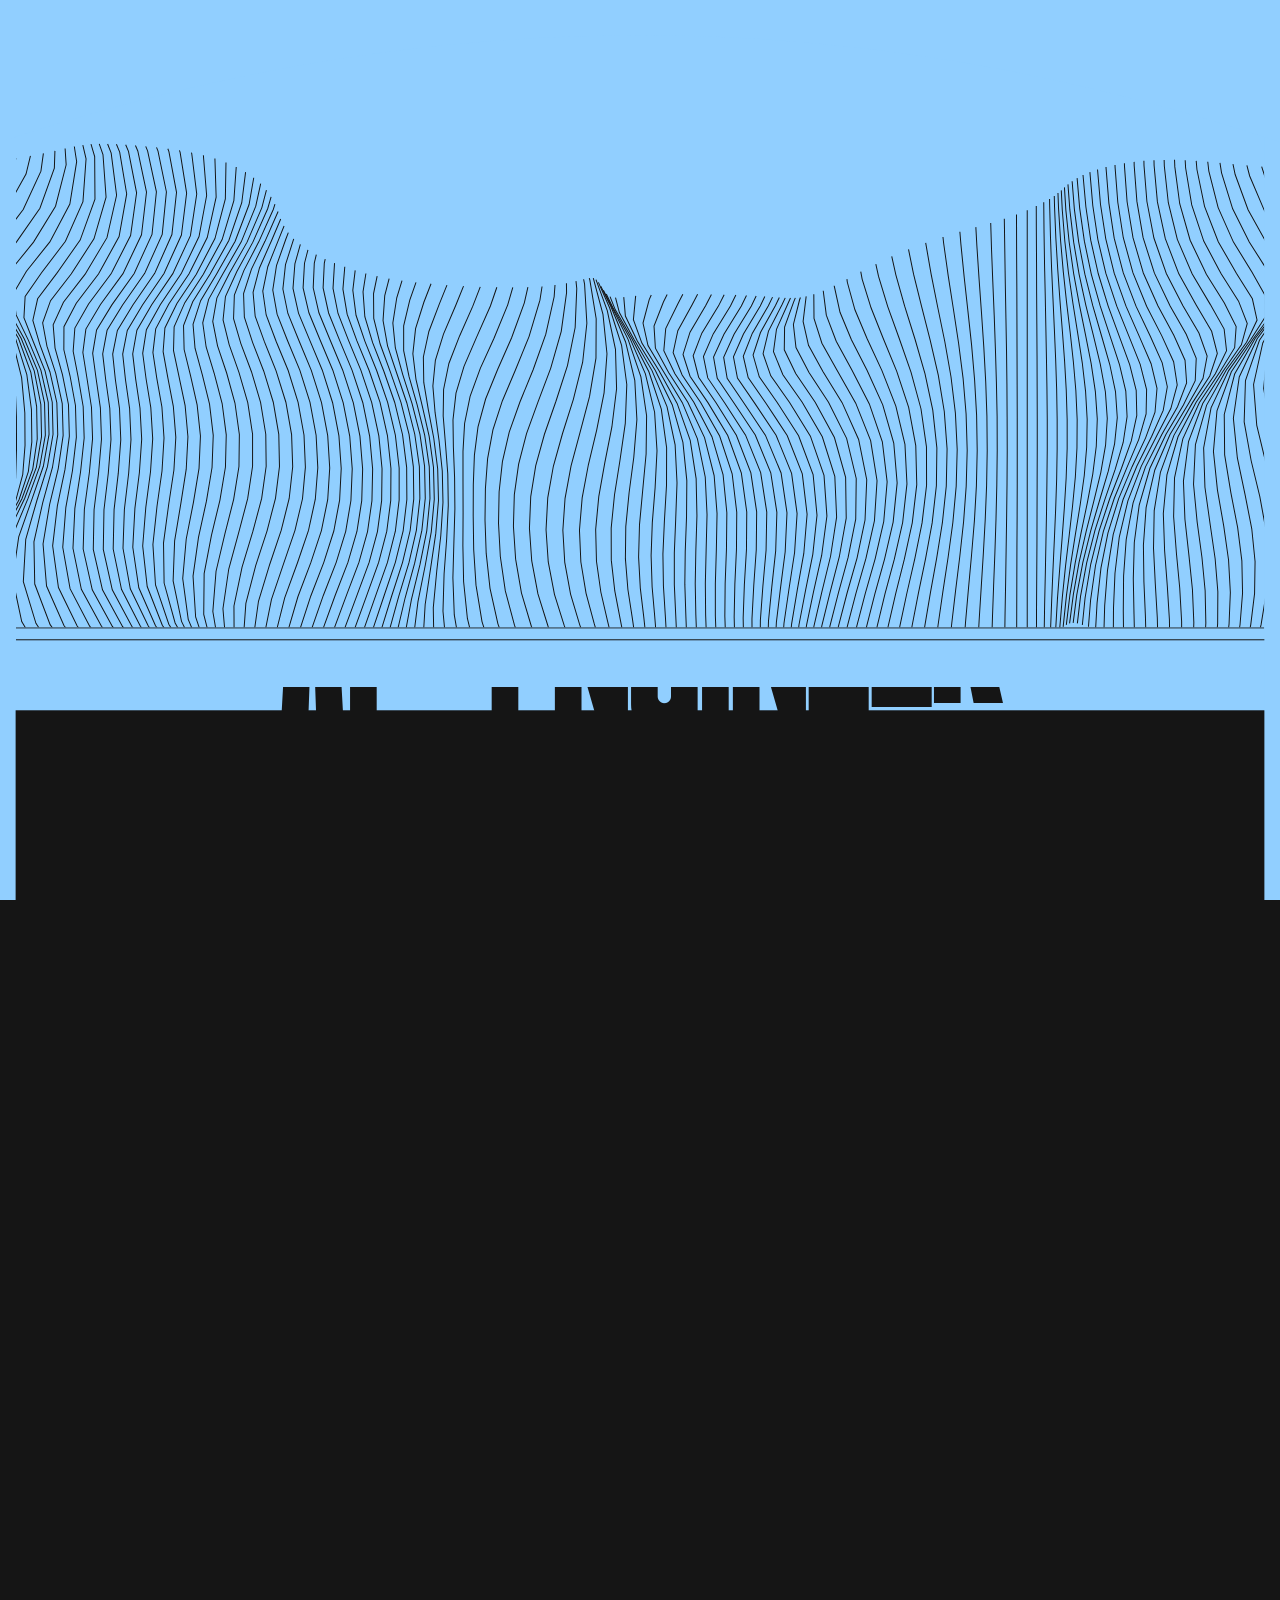
<file: index.html>
<!DOCTYPE html><html lang="en" class="is-scroll-blocked astro-j7pv25f6"> <head><meta charset="utf-8"><title>adipatel.dev</title><meta name="description" content="AI engineer, data scientist and problem solver. RAG pipelines, AI agents and software that ships."><meta name="viewport" content="width=device-width"><meta name="generator" content="Astro v4.15.9"><meta name="apple-mobile-web-app-title" content="AP · Aditya Patel"><meta name="theme-color" content="#151515"><meta name="msapplication-navbutton-color" content="#151515"><meta name="apple-mobile-web-app-status-bar-style" content="#151515"><meta property="og:locale" content="en_GB"><meta property="og:type" content="website"><meta property="og:title" content="Aditya Patel — AI Engineer"><meta property="og:description" content="AI engineer, data scientist and problem solver. RAG pipelines, AI agents and software that ships."><meta property="og:url" content="https://adipatel399.github.io/"><meta property="og:site_name" content="Aditya Patel — AI Engineer"><meta name="twitter:card" content="summary_large_image"><link rel="preload" href="/fonts/PPEditorialNew-Regular.woff2" as="font" type="font/woff2" crossorigin="anonymous"><link rel="preload" href="/fonts/PPEditorialNew-Ultralight.woff2" as="font" type="font/woff2" crossorigin="anonymous"><link rel="preload" href="/fonts/PPFraktionMono-Regular.woff2" as="font" type="font/woff2" crossorigin="anonymous"><link rel="preload" href="/fonts/PPFraktionMono-Bold.woff2" as="font" type="font/woff2" crossorigin="anonymous"><link rel="preload" href="/fonts/Bigger-Display.woff2" as="font" type="font/woff2" crossorigin="anonymous"><link rel="stylesheet" href="/_astro/index.MJ9FiCyD.css?v=original-mobile-v7"><script type="module" src="/_astro/hoisted.BvNyQ0G_.js?v=original-mobile-v7"></script><link rel="stylesheet" href="/personal.css?v=original-mobile-v7"><link rel="icon" type="image/svg+xml" href="/icons/favicon.svg?v=ap-blue"><link rel="icon" type="image/png" sizes="48x48" href="/icons/favicon-48x48.png?v=ap-blue"><link rel="shortcut icon" href="/icons/favicon.ico?v=ap-blue"><link rel="apple-touch-icon" sizes="180x180" href="/icons/apple-touch-icon.png?v=ap-blue"><script>try{document.documentElement.classList.toggle("theme-contrasted",localStorage.getItem("ap-theme")==="dark")}catch{}</script></head> <body class="astro-j7pv25f6"> <div class="site-wrapper js-site-wrapper astro-j7pv25f6" style="opacity: 0;"> <header class="site-head astro-5qrshpxv" data-intersect> <div class="site-head__container astro-5qrshpxv"> <div class="sb-logo astro-5qrshpxv"> <a href="/" class="astro-5qrshpxv"> <svg class="js-logo astro-5qrshpxv" width="280" height="280" viewBox="0 0 280 280" xmlns="http://www.w3.org/2000/svg" role="img" aria-label="AP — Aditya Patel"><path class="" d="M12 242v-10h18L100 34h21l69 198h17v10h-76v-10h22l-19-57H65l-19 57h23v10H12Zm59-84h57L100 75l-29 83Z" fill="currentColor" fill-rule="evenodd"/><path class="" d="M128 34h87c37 0 57 21 57 53 0 37-26 59-66 59h-30v86h25v10h-73v-10h17V44h-17V34Zm48 12v88h23c28 0 41-15 41-45 0-29-11-43-37-43h-27Z" fill="currentColor" fill-rule="evenodd"/></svg> <span class="u-sr-only astro-5qrshpxv">Aditya Patel</span> </a> </div><!-- .sb-logo --> <div class="sb-console astro-5qrshpxv" role="presentation"> <div class="sb-console__inner js-console astro-5qrshpxv"></div><!-- .sb-console__inner --> </div><!-- .sb-console --> <nav class="sb-menu astro-5qrshpxv"> <ul class="sb__list astro-5qrshpxv"> <li class="sb__item js-menu-item astro-5qrshpxv"> <a href="#about" class="js-menu-link astro-5qrshpxv"> <span class="sb__text astro-5qrshpxv">About</span> </a> </li><li class="sb__item js-menu-item astro-5qrshpxv"> <a href="#work" class="js-menu-link astro-5qrshpxv"> <span class="sb__text astro-5qrshpxv">Work</span> </a> </li><li class="sb__item js-menu-item astro-5qrshpxv"> <a href="#contact" class="js-menu-link astro-5qrshpxv"> <span class="sb__text astro-5qrshpxv">Contact</span> </a> </li> </ul> </nav><!-- .sb-menu --> <ul class="sb-socials astro-5qrshpxv"> <li class="sb__item astro-5qrshpxv"> <a href="https://github.com/adipatel399" target="_blank" rel="noopener" class="astro-5qrshpxv"> <span class="github-mark" aria-hidden="true"><svg viewBox="0 0 24 24"><path fill="currentColor" d="M12 .8a11.2 11.2 0 0 0-3.54 21.83c.56.1.77-.24.77-.54v-2.1c-3.12.68-3.78-1.33-3.78-1.33-.51-1.29-1.25-1.63-1.25-1.63-1.02-.7.08-.68.08-.68 1.13.08 1.72 1.16 1.72 1.16 1 1.72 2.63 1.22 3.27.93.1-.73.4-1.22.71-1.5-2.49-.28-5.1-1.24-5.1-5.54 0-1.22.43-2.22 1.15-3-.12-.29-.5-1.42.11-2.96 0 0 .94-.3 3.08 1.15a10.7 10.7 0 0 1 5.6 0c2.14-1.45 3.08-1.15 3.08-1.15.61 1.54.23 2.67.11 2.96.72.78 1.15 1.78 1.15 3 0 4.31-2.62 5.25-5.12 5.53.4.35.76 1.03.76 2.08v3.08c0 .3.2.65.78.54A11.2 11.2 0 0 0 12 .8Z"/></svg></span> <span class="u-sr-only astro-5qrshpxv">Follow me on GitHub</span> </a> </li> <li class="sb__item astro-5qrshpxv"> <a href="https://www.linkedin.com/in/aditya399/" target="_blank" rel="noopener" class="astro-5qrshpxv"> <span class="sb__icon sb__icon--linkedin astro-5qrshpxv" style="--path: path('M1.13025 14.9839H3.93671V4.6H1.13025V14.9839ZM2.53348 0.0161285C1.598 0.0161285 0.849609 0.764516 0.849609 1.7C0.849609 2.63548 1.598 3.38387 2.53348 3.38387C3.46896 3.38387 4.21735 2.63548 4.21735 1.7C4.21735 0.764516 3.46896 0.0161285 2.53348 0.0161285ZM8.70767 6.19032V4.6H5.90122V14.9839H8.70767V9.65161C8.70767 6.65806 12.5432 6.47097 12.5432 9.65161V14.9839H15.3496V8.62258C15.3496 3.57097 10.0174 3.75806 8.70767 6.19032Z');"></span> <span class="u-sr-only astro-5qrshpxv">Follow me on LinkedIn</span> </a> </li> </ul><!-- .sb-socials --> <button class="sb-contrast js-contrast astro-5qrshpxv" type="button"> <span class="sb__icon astro-5qrshpxv" style="--path: path('M10.0996 20C8.71628 20 7.41628 19.7373 6.19961 19.212C4.98294 18.6867 3.92461 17.9743 3.02461 17.075C2.12461 16.1757 1.41228 15.1173 0.887611 13.9C0.362944 12.6827 0.100277 11.3827 0.0996106 10C0.098944 8.61733 0.361611 7.31733 0.887611 6.1C1.41361 4.88267 2.12594 3.82433 3.02461 2.925C3.92328 2.02567 4.98161 1.31333 6.19961 0.788C7.41761 0.262667 8.71761 0 10.0996 0C11.4816 0 12.7816 0.262667 13.9996 0.788C15.2176 1.31333 16.2759 2.02567 17.1746 2.925C18.0733 3.82433 18.7859 4.88267 19.3126 6.1C19.8393 7.31733 20.1016 8.61733 20.0996 10C20.0976 11.3827 19.8349 12.6827 19.3116 13.9C18.7883 15.1173 18.0759 16.1757 17.1746 17.075C16.2733 17.9743 15.2149 18.687 13.9996 19.213C12.7843 19.739 11.4843 20.0013 10.0996 20ZM11.0996 17.925C13.0829 17.675 14.7456 16.804 16.0876 15.312C17.4296 13.82 18.1003 12.0493 18.0996 10C18.0989 7.95067 17.4279 6.18 16.0866 4.688C14.7453 3.196 13.0829 2.325 11.0996 2.075V17.925Z');"></span> <span class="u-sr-only astro-5qrshpxv">Change contrast</span> </button><!-- .sb-contrast --> <aside class="sb-availability astro-5qrshpxv"> <p class="astro-5qrshpxv"> <span class="sb__line astro-5qrshpxv"> <span class="sb__text astro-5qrshpxv">Aditya Patel · Creative Engineer</span> </span> <span class="sb__line astro-5qrshpxv"> <span class="sb__text astro-5qrshpxv">Available for freelance work →</span> <a href="mailto:pateladitya4999@gmail.com" class="sb__link astro-5qrshpxv">Hire me</a> </span> </p> </aside><!-- .sb-availability -->  </div><!-- .site-head__container --> </header>   <div class="s-hero astro-7dteeuzc" data-intersect> <a-waves data-intersect class="s__waves astro-7dteeuzc astro-opemy3db"> <svg class="js-svg astro-opemy3db"></svg> </a-waves><!-- .a-waves -->   <div class="s__content js-content astro-7dteeuzc"> <a-separator data-intersect class="style--primary s__separator js-separator astro-7dteeuzc astro-rdpcjfuz"> <span class="a__triangle astro-rdpcjfuz"></span> <span class="a__binaries astro-rdpcjfuz">  <span class="a__code js-code astro-rdpcjfuz"> <span class="a__char a__char--1 js-char astro-rdpcjfuz"> 1 </span><span class="a__char a__char--0 js-char astro-rdpcjfuz"> 0 </span><span class="a__char a__char--0 js-char astro-rdpcjfuz"> 0 </span><span class="a__char a__char--0 js-char astro-rdpcjfuz"> 0 </span><span class="a__char a__char--0 js-char astro-rdpcjfuz"> 0 </span><span class="a__char a__char--0 js-char astro-rdpcjfuz"> 0 </span><span class="a__char a__char--1 js-char astro-rdpcjfuz"> 1 </span><span class="a__char a__char--blank js-char astro-rdpcjfuz">   </span><span class="a__char a__char--1 js-char astro-rdpcjfuz"> 1 </span><span class="a__char a__char--1 js-char astro-rdpcjfuz"> 1 </span><span class="a__char a__char--0 js-char astro-rdpcjfuz"> 0 </span><span class="a__char a__char--1 js-char astro-rdpcjfuz"> 1 </span><span class="a__char a__char--1 js-char astro-rdpcjfuz"> 1 </span><span class="a__char a__char--1 js-char astro-rdpcjfuz"> 1 </span><span class="a__char a__char--0 js-char astro-rdpcjfuz"> 0 </span><span class="a__char a__char--blank js-char astro-rdpcjfuz">   </span><span class="a__char a__char--1 js-char astro-rdpcjfuz"> 1 </span><span class="a__char a__char--1 js-char astro-rdpcjfuz"> 1 </span><span class="a__char a__char--1 js-char astro-rdpcjfuz"> 1 </span><span class="a__char a__char--0 js-char astro-rdpcjfuz"> 0 </span><span class="a__char a__char--1 js-char astro-rdpcjfuz"> 1 </span><span class="a__char a__char--0 js-char astro-rdpcjfuz"> 0 </span><span class="a__char a__char--0 js-char astro-rdpcjfuz"> 0 </span> </span> <span class="a__stripes astro-rdpcjfuz"></span>  <span class="a__code js-code astro-rdpcjfuz"> <span class="a__char a__char--1 js-char astro-rdpcjfuz"> 1 </span><span class="a__char a__char--1 js-char astro-rdpcjfuz"> 1 </span><span class="a__char a__char--0 js-char astro-rdpcjfuz"> 0 </span><span class="a__char a__char--1 js-char astro-rdpcjfuz"> 1 </span><span class="a__char a__char--1 js-char astro-rdpcjfuz"> 1 </span><span class="a__char a__char--1 js-char astro-rdpcjfuz"> 1 </span><span class="a__char a__char--1 js-char astro-rdpcjfuz"> 1 </span><span class="a__char a__char--blank js-char astro-rdpcjfuz">   </span><span class="a__char a__char--1 js-char astro-rdpcjfuz"> 1 </span><span class="a__char a__char--1 js-char astro-rdpcjfuz"> 1 </span><span class="a__char a__char--0 js-char astro-rdpcjfuz"> 0 </span><span class="a__char a__char--1 js-char astro-rdpcjfuz"> 1 </span><span class="a__char a__char--0 js-char astro-rdpcjfuz"> 0 </span><span class="a__char a__char--0 js-char astro-rdpcjfuz"> 0 </span><span class="a__char a__char--1 js-char astro-rdpcjfuz"> 1 </span> </span> <span class="a__stripes astro-rdpcjfuz"></span>  <span class="a__code js-code astro-rdpcjfuz"> <span class="a__char a__char--1 js-char astro-rdpcjfuz"> 1 </span><span class="a__char a__char--1 js-char astro-rdpcjfuz"> 1 </span><span class="a__char a__char--0 js-char astro-rdpcjfuz"> 0 </span><span class="a__char a__char--1 js-char astro-rdpcjfuz"> 1 </span><span class="a__char a__char--1 js-char astro-rdpcjfuz"> 1 </span><span class="a__char a__char--1 js-char astro-rdpcjfuz"> 1 </span><span class="a__char a__char--0 js-char astro-rdpcjfuz"> 0 </span><span class="a__char a__char--blank js-char astro-rdpcjfuz">   </span><span class="a__char a__char--1 js-char astro-rdpcjfuz"> 1 </span><span class="a__char a__char--1 js-char astro-rdpcjfuz"> 1 </span><span class="a__char a__char--0 js-char astro-rdpcjfuz"> 0 </span><span class="a__char a__char--0 js-char astro-rdpcjfuz"> 0 </span><span class="a__char a__char--1 js-char astro-rdpcjfuz"> 1 </span><span class="a__char a__char--0 js-char astro-rdpcjfuz"> 0 </span><span class="a__char a__char--1 js-char astro-rdpcjfuz"> 1 </span> </span> <span class="a__stripes astro-rdpcjfuz"></span>  <span class="a__code js-code astro-rdpcjfuz"> <span class="a__char a__char--1 js-char astro-rdpcjfuz"> 1 </span><span class="a__char a__char--0 js-char astro-rdpcjfuz"> 0 </span><span class="a__char a__char--1 js-char astro-rdpcjfuz"> 1 </span><span class="a__char a__char--0 js-char astro-rdpcjfuz"> 0 </span><span class="a__char a__char--1 js-char astro-rdpcjfuz"> 1 </span><span class="a__char a__char--1 js-char astro-rdpcjfuz"> 1 </span><span class="a__char a__char--1 js-char astro-rdpcjfuz"> 1 </span><span class="a__char a__char--blank js-char astro-rdpcjfuz">   </span><span class="a__char a__char--1 js-char astro-rdpcjfuz"> 1 </span><span class="a__char a__char--1 js-char astro-rdpcjfuz"> 1 </span><span class="a__char a__char--0 js-char astro-rdpcjfuz"> 0 </span><span class="a__char a__char--1 js-char astro-rdpcjfuz"> 1 </span><span class="a__char a__char--1 js-char astro-rdpcjfuz"> 1 </span><span class="a__char a__char--1 js-char astro-rdpcjfuz"> 1 </span><span class="a__char a__char--1 js-char astro-rdpcjfuz"> 1 </span> </span> <span class="a__stripes astro-rdpcjfuz"></span>  <span class="a__code js-code astro-rdpcjfuz"> <span class="a__char a__char--1 js-char astro-rdpcjfuz"> 1 </span><span class="a__char a__char--1 js-char astro-rdpcjfuz"> 1 </span><span class="a__char a__char--0 js-char astro-rdpcjfuz"> 0 </span><span class="a__char a__char--0 js-char astro-rdpcjfuz"> 0 </span><span class="a__char a__char--1 js-char astro-rdpcjfuz"> 1 </span><span class="a__char a__char--0 js-char astro-rdpcjfuz"> 0 </span><span class="a__char a__char--0 js-char astro-rdpcjfuz"> 0 </span><span class="a__char a__char--blank js-char astro-rdpcjfuz">   </span><span class="a__char a__char--1 js-char astro-rdpcjfuz"> 1 </span><span class="a__char a__char--1 js-char astro-rdpcjfuz"> 1 </span><span class="a__char a__char--0 js-char astro-rdpcjfuz"> 0 </span><span class="a__char a__char--1 js-char astro-rdpcjfuz"> 1 </span><span class="a__char a__char--1 js-char astro-rdpcjfuz"> 1 </span><span class="a__char a__char--1 js-char astro-rdpcjfuz"> 1 </span><span class="a__char a__char--0 js-char astro-rdpcjfuz"> 0 </span> </span> <span class="a__stripes astro-rdpcjfuz"></span>  <span class="a__code js-code astro-rdpcjfuz"> <span class="a__char a__char--1 js-char astro-rdpcjfuz"> 1 </span><span class="a__char a__char--1 js-char astro-rdpcjfuz"> 1 </span><span class="a__char a__char--0 js-char astro-rdpcjfuz"> 0 </span><span class="a__char a__char--1 js-char astro-rdpcjfuz"> 1 </span><span class="a__char a__char--0 js-char astro-rdpcjfuz"> 0 </span><span class="a__char a__char--0 js-char astro-rdpcjfuz"> 0 </span><span class="a__char a__char--1 js-char astro-rdpcjfuz"> 1 </span><span class="a__char a__char--blank js-char astro-rdpcjfuz">   </span><span class="a__char a__char--1 js-char astro-rdpcjfuz"> 1 </span><span class="a__char a__char--1 js-char astro-rdpcjfuz"> 1 </span><span class="a__char a__char--0 js-char astro-rdpcjfuz"> 0 </span><span class="a__char a__char--0 js-char astro-rdpcjfuz"> 0 </span><span class="a__char a__char--0 js-char astro-rdpcjfuz"> 0 </span><span class="a__char a__char--0 js-char astro-rdpcjfuz"> 0 </span><span class="a__char a__char--1 js-char astro-rdpcjfuz"> 1 </span> </span> <span class="a__stripes astro-rdpcjfuz"></span>  <span class="a__code js-code astro-rdpcjfuz"> <span class="a__char a__char--1 js-char astro-rdpcjfuz"> 1 </span><span class="a__char a__char--1 js-char astro-rdpcjfuz"> 1 </span><span class="a__char a__char--0 js-char astro-rdpcjfuz"> 0 </span><span class="a__char a__char--0 js-char astro-rdpcjfuz"> 0 </span><span class="a__char a__char--0 js-char astro-rdpcjfuz"> 0 </span><span class="a__char a__char--1 js-char astro-rdpcjfuz"> 1 </span><span class="a__char a__char--1 js-char astro-rdpcjfuz"> 1 </span><span class="a__char a__char--blank js-char astro-rdpcjfuz">   </span><span class="a__char a__char--1 js-char astro-rdpcjfuz"> 1 </span><span class="a__char a__char--1 js-char astro-rdpcjfuz"> 1 </span><span class="a__char a__char--0 js-char astro-rdpcjfuz"> 0 </span><span class="a__char a__char--1 js-char astro-rdpcjfuz"> 1 </span><span class="a__char a__char--0 js-char astro-rdpcjfuz"> 0 </span><span class="a__char a__char--1 js-char astro-rdpcjfuz"> 1 </span><span class="a__char a__char--1 js-char astro-rdpcjfuz"> 1 </span> </span> <span class="a__stripes astro-rdpcjfuz"></span>  </span> <span class="a__triangle astro-rdpcjfuz"></span> </a-separator>   <h1 class="s__title astro-7dteeuzc"> <span class="s__title__word js-word astro-7dteeuzc">AI</span> <img class="s__title__asset js-star astro-7dteeuzc" src="/images/asset-star.svg" alt="" width="48" height="48"> <span class="s__title__word js-word astro-7dteeuzc">Engineer</span> </h1> <a-separator data-intersect class="style--primary s__separator js-separator astro-7dteeuzc astro-rdpcjfuz"> <span class="a__triangle astro-rdpcjfuz"></span> <span class="a__binaries astro-rdpcjfuz">  <span class="a__code js-code astro-rdpcjfuz"> <span class="a__char a__char--1 js-char astro-rdpcjfuz"> 1 </span><span class="a__char a__char--0 js-char astro-rdpcjfuz"> 0 </span><span class="a__char a__char--0 js-char astro-rdpcjfuz"> 0 </span><span class="a__char a__char--0 js-char astro-rdpcjfuz"> 0 </span><span class="a__char a__char--1 js-char astro-rdpcjfuz"> 1 </span><span class="a__char a__char--0 js-char astro-rdpcjfuz"> 0 </span><span class="a__char a__char--0 js-char astro-rdpcjfuz"> 0 </span><span class="a__char a__char--blank js-char astro-rdpcjfuz">   </span><span class="a__char a__char--1 js-char astro-rdpcjfuz"> 1 </span><span class="a__char a__char--1 js-char astro-rdpcjfuz"> 1 </span><span class="a__char a__char--0 js-char astro-rdpcjfuz"> 0 </span><span class="a__char a__char--1 js-char astro-rdpcjfuz"> 1 </span><span class="a__char a__char--1 js-char astro-rdpcjfuz"> 1 </span><span class="a__char a__char--1 js-char astro-rdpcjfuz"> 1 </span><span class="a__char a__char--1 js-char astro-rdpcjfuz"> 1 </span> </span> <span class="a__stripes astro-rdpcjfuz"></span>  <span class="a__code js-code astro-rdpcjfuz"> <span class="a__char a__char--1 js-char astro-rdpcjfuz"> 1 </span><span class="a__char a__char--0 js-char astro-rdpcjfuz"> 0 </span><span class="a__char a__char--1 js-char astro-rdpcjfuz"> 1 </span><span class="a__char a__char--0 js-char astro-rdpcjfuz"> 0 </span><span class="a__char a__char--1 js-char astro-rdpcjfuz"> 1 </span><span class="a__char a__char--0 js-char astro-rdpcjfuz"> 0 </span><span class="a__char a__char--0 js-char astro-rdpcjfuz"> 0 </span><span class="a__char a__char--blank js-char astro-rdpcjfuz">   </span><span class="a__char a__char--1 js-char astro-rdpcjfuz"> 1 </span><span class="a__char a__char--1 js-char astro-rdpcjfuz"> 1 </span><span class="a__char a__char--0 js-char astro-rdpcjfuz"> 0 </span><span class="a__char a__char--1 js-char astro-rdpcjfuz"> 1 </span><span class="a__char a__char--0 js-char astro-rdpcjfuz"> 0 </span><span class="a__char a__char--0 js-char astro-rdpcjfuz"> 0 </span><span class="a__char a__char--0 js-char astro-rdpcjfuz"> 0 </span><span class="a__char a__char--blank js-char astro-rdpcjfuz">   </span><span class="a__char a__char--1 js-char astro-rdpcjfuz"> 1 </span><span class="a__char a__char--1 js-char astro-rdpcjfuz"> 1 </span><span class="a__char a__char--0 js-char astro-rdpcjfuz"> 0 </span><span class="a__char a__char--1 js-char astro-rdpcjfuz"> 1 </span><span class="a__char a__char--0 js-char astro-rdpcjfuz"> 0 </span><span class="a__char a__char--0 js-char astro-rdpcjfuz"> 0 </span><span class="a__char a__char--1 js-char astro-rdpcjfuz"> 1 </span><span class="a__char a__char--blank js-char astro-rdpcjfuz">   </span><span class="a__char a__char--1 js-char astro-rdpcjfuz"> 1 </span><span class="a__char a__char--1 js-char astro-rdpcjfuz"> 1 </span><span class="a__char a__char--0 js-char astro-rdpcjfuz"> 0 </span><span class="a__char a__char--1 js-char astro-rdpcjfuz"> 1 </span><span class="a__char a__char--1 js-char astro-rdpcjfuz"> 1 </span><span class="a__char a__char--1 js-char astro-rdpcjfuz"> 1 </span><span class="a__char a__char--0 js-char astro-rdpcjfuz"> 0 </span><span class="a__char a__char--blank js-char astro-rdpcjfuz">   </span><span class="a__char a__char--1 js-char astro-rdpcjfuz"> 1 </span><span class="a__char a__char--1 js-char astro-rdpcjfuz"> 1 </span><span class="a__char a__char--0 js-char astro-rdpcjfuz"> 0 </span><span class="a__char a__char--0 js-char astro-rdpcjfuz"> 0 </span><span class="a__char a__char--1 js-char astro-rdpcjfuz"> 1 </span><span class="a__char a__char--1 js-char astro-rdpcjfuz"> 1 </span><span class="a__char a__char--1 js-char astro-rdpcjfuz"> 1 </span><span class="a__char a__char--blank js-char astro-rdpcjfuz">   </span><span class="a__char a__char--1 js-char astro-rdpcjfuz"> 1 </span><span class="a__char a__char--1 js-char astro-rdpcjfuz"> 1 </span><span class="a__char a__char--1 js-char astro-rdpcjfuz"> 1 </span><span class="a__char a__char--0 js-char astro-rdpcjfuz"> 0 </span><span class="a__char a__char--0 js-char astro-rdpcjfuz"> 0 </span><span class="a__char a__char--1 js-char astro-rdpcjfuz"> 1 </span><span class="a__char a__char--1 js-char astro-rdpcjfuz"> 1 </span> </span> <span class="a__stripes astro-rdpcjfuz"></span>  <span class="a__code js-code astro-rdpcjfuz"> <span class="a__char a__char--1 js-char astro-rdpcjfuz"> 1 </span><span class="a__char a__char--0 js-char astro-rdpcjfuz"> 0 </span><span class="a__char a__char--1 js-char astro-rdpcjfuz"> 1 </span><span class="a__char a__char--1 js-char astro-rdpcjfuz"> 1 </span><span class="a__char a__char--0 js-char astro-rdpcjfuz"> 0 </span><span class="a__char a__char--0 js-char astro-rdpcjfuz"> 0 </span><span class="a__char a__char--1 js-char astro-rdpcjfuz"> 1 </span><span class="a__char a__char--blank js-char astro-rdpcjfuz">   </span><span class="a__char a__char--1 js-char astro-rdpcjfuz"> 1 </span><span class="a__char a__char--1 js-char astro-rdpcjfuz"> 1 </span><span class="a__char a__char--0 js-char astro-rdpcjfuz"> 0 </span><span class="a__char a__char--1 js-char astro-rdpcjfuz"> 1 </span><span class="a__char a__char--1 js-char astro-rdpcjfuz"> 1 </span><span class="a__char a__char--1 js-char astro-rdpcjfuz"> 1 </span><span class="a__char a__char--1 js-char astro-rdpcjfuz"> 1 </span><span class="a__char a__char--blank js-char astro-rdpcjfuz">   </span><span class="a__char a__char--1 js-char astro-rdpcjfuz"> 1 </span><span class="a__char a__char--1 js-char astro-rdpcjfuz"> 1 </span><span class="a__char a__char--1 js-char astro-rdpcjfuz"> 1 </span><span class="a__char a__char--0 js-char astro-rdpcjfuz"> 0 </span><span class="a__char a__char--1 js-char astro-rdpcjfuz"> 1 </span><span class="a__char a__char--0 js-char astro-rdpcjfuz"> 0 </span><span class="a__char a__char--1 js-char astro-rdpcjfuz"> 1 </span><span class="a__char a__char--blank js-char astro-rdpcjfuz">   </span><span class="a__char a__char--1 js-char astro-rdpcjfuz"> 1 </span><span class="a__char a__char--1 js-char astro-rdpcjfuz"> 1 </span><span class="a__char a__char--1 js-char astro-rdpcjfuz"> 1 </span><span class="a__char a__char--0 js-char astro-rdpcjfuz"> 0 </span><span class="a__char a__char--0 js-char astro-rdpcjfuz"> 0 </span><span class="a__char a__char--1 js-char astro-rdpcjfuz"> 1 </span><span class="a__char a__char--0 js-char astro-rdpcjfuz"> 0 </span> </span> <span class="a__stripes astro-rdpcjfuz"></span>  <span class="a__code js-code astro-rdpcjfuz"> <span class="a__char a__char--1 js-char astro-rdpcjfuz"> 1 </span><span class="a__char a__char--0 js-char astro-rdpcjfuz"> 0 </span><span class="a__char a__char--1 js-char astro-rdpcjfuz"> 1 </span><span class="a__char a__char--0 js-char astro-rdpcjfuz"> 0 </span><span class="a__char a__char--1 js-char astro-rdpcjfuz"> 1 </span><span class="a__char a__char--1 js-char astro-rdpcjfuz"> 1 </span><span class="a__char a__char--1 js-char astro-rdpcjfuz"> 1 </span><span class="a__char a__char--blank js-char astro-rdpcjfuz">   </span><span class="a__char a__char--1 js-char astro-rdpcjfuz"> 1 </span><span class="a__char a__char--1 js-char astro-rdpcjfuz"> 1 </span><span class="a__char a__char--0 js-char astro-rdpcjfuz"> 0 </span><span class="a__char a__char--0 js-char astro-rdpcjfuz"> 0 </span><span class="a__char a__char--0 js-char astro-rdpcjfuz"> 0 </span><span class="a__char a__char--0 js-char astro-rdpcjfuz"> 0 </span><span class="a__char a__char--1 js-char astro-rdpcjfuz"> 1 </span><span class="a__char a__char--blank js-char astro-rdpcjfuz">   </span><span class="a__char a__char--1 js-char astro-rdpcjfuz"> 1 </span><span class="a__char a__char--1 js-char astro-rdpcjfuz"> 1 </span><span class="a__char a__char--1 js-char astro-rdpcjfuz"> 1 </span><span class="a__char a__char--1 js-char astro-rdpcjfuz"> 1 </span><span class="a__char a__char--0 js-char astro-rdpcjfuz"> 0 </span><span class="a__char a__char--0 js-char astro-rdpcjfuz"> 0 </span><span class="a__char a__char--1 js-char astro-rdpcjfuz"> 1 </span> </span> <span class="a__stripes astro-rdpcjfuz"></span>  </span> <span class="a__triangle astro-rdpcjfuz"></span> </a-separator>   </div> <div class="s__border js-border astro-7dteeuzc"></div> </div><!-- .s-hero -->   <section id="about" class="s-about astro-am7g2yfn" data-intersect> <div class="s__inner js-inner astro-am7g2yfn"> <div class="s__block s__block--about astro-am7g2yfn"> <h2 class="s__title astro-am7g2yfn">About</h2> <div class="s__content astro-am7g2yfn"><p class="astro-am7g2yfn">I am an AI Engineer who loves staying updated with the latest developments in AI, experimenting with new models and tools, and understanding how they can solve real problems. I learn best by building, testing, and turning ideas into working products.</p><p class="astro-am7g2yfn">I enjoy creating AI systems that make a difference, from intelligent agents and RAG applications to machine learning products and workflow automation. I care about understanding the user, handling edge cases, and making every system reliable and useful.</p><p class="astro-am7g2yfn">I am always open to ambitious ideas, freelance projects, and collaborations where I can combine curiosity, engineering, and product thinking to build something valuable.</p></div><!-- .s__content --> </div><!-- .s__block --> <div class="s__block s__block--awards astro-am7g2yfn"> <h2 class="s__title astro-am7g2yfn" id="experience">Experience</h2><ol class="ap-experience"><li class="ap-job"><div class="ap-job-meta"><span>01 / Jan – Jul 2026</span><span>Mumbai, Maharashtra</span></div><h3>BNP Paribas</h3><p class="ap-role">AI Engineer Intern</p><ul><li>Developed Playwright MCP automation to validate complex user workflows.</li><li>Built RAG workflows with LangChain and vector databases for semantic search across 10K+ documents.</li><li>Engineered AI-driven workflows that reduced manual effort by 30%; used AI agents and LoadRunner for testing and performance.</li></ul></li><li class="ap-job"><div class="ap-job-meta"><span>02 / May – Jul 2025</span><span>Mumbai, Maharashtra</span></div><h3>Ananta Capital</h3><p class="ap-role">Data Science Intern</p><ul><li>Built predictive models with 85%+ accuracy to forecast campaign performance.</li><li>Analyzed Shopify, Google and Meta Ads data using Python and Excel; used ACOS, ROAS and CAC to improve spend efficiency by 12%.</li><li>Designed real-time dashboards and automated reports, reducing manual reporting by 30%.</li></ul></li><li class="ap-job"><div class="ap-job-meta"><span>03 / May – Sept 2024</span><span>Surat, Gujarat</span></div><h3>The Decora Incorporation</h3><p class="ap-role">Data Analyst Intern</p><ul><li>Analyzed trends across 500+ monthly transactions with Excel and Power BI.</li><li>Cleaned 2,500+ customer records using MySQL for targeted sales and marketing.</li><li>Built five interactive dashboards for KPIs, product demand and customer behavior.</li></ul></li></ol> </div><!-- .s__block --> </div><!-- .s__inner --> <svg class="s__grid js-grid astro-am7g2yfn"> <path class="js-path astro-am7g2yfn" d=""></path> </svg> <canvas class="s__canvas js-canvas astro-am7g2yfn"></canvas> </section>   <a-separator data-intersect class="style--secondary astro-j7pv25f6 astro-rdpcjfuz"> <span class="a__triangle astro-rdpcjfuz"></span> <span class="a__binaries astro-rdpcjfuz">  <span class="a__code js-code astro-rdpcjfuz"> <span class="a__char a__char--1 js-char astro-rdpcjfuz"> 1 </span><span class="a__char a__char--0 js-char astro-rdpcjfuz"> 0 </span><span class="a__char a__char--0 js-char astro-rdpcjfuz"> 0 </span><span class="a__char a__char--0 js-char astro-rdpcjfuz"> 0 </span><span class="a__char a__char--1 js-char astro-rdpcjfuz"> 1 </span><span class="a__char a__char--0 js-char astro-rdpcjfuz"> 0 </span><span class="a__char a__char--0 js-char astro-rdpcjfuz"> 0 </span><span class="a__char a__char--blank js-char astro-rdpcjfuz">   </span><span class="a__char a__char--1 js-char astro-rdpcjfuz"> 1 </span><span class="a__char a__char--1 js-char astro-rdpcjfuz"> 1 </span><span class="a__char a__char--0 js-char astro-rdpcjfuz"> 0 </span><span class="a__char a__char--1 js-char astro-rdpcjfuz"> 1 </span><span class="a__char a__char--1 js-char astro-rdpcjfuz"> 1 </span><span class="a__char a__char--1 js-char astro-rdpcjfuz"> 1 </span><span class="a__char a__char--1 js-char astro-rdpcjfuz"> 1 </span> </span> <span class="a__stripes astro-rdpcjfuz"></span>  <span class="a__code js-code astro-rdpcjfuz"> <span class="a__char a__char--1 js-char astro-rdpcjfuz"> 1 </span><span class="a__char a__char--0 js-char astro-rdpcjfuz"> 0 </span><span class="a__char a__char--1 js-char astro-rdpcjfuz"> 1 </span><span class="a__char a__char--0 js-char astro-rdpcjfuz"> 0 </span><span class="a__char a__char--1 js-char astro-rdpcjfuz"> 1 </span><span class="a__char a__char--0 js-char astro-rdpcjfuz"> 0 </span><span class="a__char a__char--0 js-char astro-rdpcjfuz"> 0 </span><span class="a__char a__char--blank js-char astro-rdpcjfuz">   </span><span class="a__char a__char--1 js-char astro-rdpcjfuz"> 1 </span><span class="a__char a__char--1 js-char astro-rdpcjfuz"> 1 </span><span class="a__char a__char--0 js-char astro-rdpcjfuz"> 0 </span><span class="a__char a__char--1 js-char astro-rdpcjfuz"> 1 </span><span class="a__char a__char--0 js-char astro-rdpcjfuz"> 0 </span><span class="a__char a__char--0 js-char astro-rdpcjfuz"> 0 </span><span class="a__char a__char--0 js-char astro-rdpcjfuz"> 0 </span><span class="a__char a__char--blank js-char astro-rdpcjfuz">   </span><span class="a__char a__char--1 js-char astro-rdpcjfuz"> 1 </span><span class="a__char a__char--1 js-char astro-rdpcjfuz"> 1 </span><span class="a__char a__char--0 js-char astro-rdpcjfuz"> 0 </span><span class="a__char a__char--1 js-char astro-rdpcjfuz"> 1 </span><span class="a__char a__char--0 js-char astro-rdpcjfuz"> 0 </span><span class="a__char a__char--0 js-char astro-rdpcjfuz"> 0 </span><span class="a__char a__char--1 js-char astro-rdpcjfuz"> 1 </span><span class="a__char a__char--blank js-char astro-rdpcjfuz">   </span><span class="a__char a__char--1 js-char astro-rdpcjfuz"> 1 </span><span class="a__char a__char--1 js-char astro-rdpcjfuz"> 1 </span><span class="a__char a__char--0 js-char astro-rdpcjfuz"> 0 </span><span class="a__char a__char--1 js-char astro-rdpcjfuz"> 1 </span><span class="a__char a__char--1 js-char astro-rdpcjfuz"> 1 </span><span class="a__char a__char--1 js-char astro-rdpcjfuz"> 1 </span><span class="a__char a__char--0 js-char astro-rdpcjfuz"> 0 </span><span class="a__char a__char--blank js-char astro-rdpcjfuz">   </span><span class="a__char a__char--1 js-char astro-rdpcjfuz"> 1 </span><span class="a__char a__char--1 js-char astro-rdpcjfuz"> 1 </span><span class="a__char a__char--0 js-char astro-rdpcjfuz"> 0 </span><span class="a__char a__char--0 js-char astro-rdpcjfuz"> 0 </span><span class="a__char a__char--1 js-char astro-rdpcjfuz"> 1 </span><span class="a__char a__char--1 js-char astro-rdpcjfuz"> 1 </span><span class="a__char a__char--1 js-char astro-rdpcjfuz"> 1 </span><span class="a__char a__char--blank js-char astro-rdpcjfuz">   </span><span class="a__char a__char--1 js-char astro-rdpcjfuz"> 1 </span><span class="a__char a__char--1 js-char astro-rdpcjfuz"> 1 </span><span class="a__char a__char--1 js-char astro-rdpcjfuz"> 1 </span><span class="a__char a__char--0 js-char astro-rdpcjfuz"> 0 </span><span class="a__char a__char--0 js-char astro-rdpcjfuz"> 0 </span><span class="a__char a__char--1 js-char astro-rdpcjfuz"> 1 </span><span class="a__char a__char--1 js-char astro-rdpcjfuz"> 1 </span> </span> <span class="a__stripes astro-rdpcjfuz"></span>  <span class="a__code js-code astro-rdpcjfuz"> <span class="a__char a__char--1 js-char astro-rdpcjfuz"> 1 </span><span class="a__char a__char--0 js-char astro-rdpcjfuz"> 0 </span><span class="a__char a__char--1 js-char astro-rdpcjfuz"> 1 </span><span class="a__char a__char--1 js-char astro-rdpcjfuz"> 1 </span><span class="a__char a__char--0 js-char astro-rdpcjfuz"> 0 </span><span class="a__char a__char--0 js-char astro-rdpcjfuz"> 0 </span><span class="a__char a__char--1 js-char astro-rdpcjfuz"> 1 </span><span class="a__char a__char--blank js-char astro-rdpcjfuz">   </span><span class="a__char a__char--1 js-char astro-rdpcjfuz"> 1 </span><span class="a__char a__char--1 js-char astro-rdpcjfuz"> 1 </span><span class="a__char a__char--0 js-char astro-rdpcjfuz"> 0 </span><span class="a__char a__char--1 js-char astro-rdpcjfuz"> 1 </span><span class="a__char a__char--1 js-char astro-rdpcjfuz"> 1 </span><span class="a__char a__char--1 js-char astro-rdpcjfuz"> 1 </span><span class="a__char a__char--1 js-char astro-rdpcjfuz"> 1 </span><span class="a__char a__char--blank js-char astro-rdpcjfuz">   </span><span class="a__char a__char--1 js-char astro-rdpcjfuz"> 1 </span><span class="a__char a__char--1 js-char astro-rdpcjfuz"> 1 </span><span class="a__char a__char--1 js-char astro-rdpcjfuz"> 1 </span><span class="a__char a__char--0 js-char astro-rdpcjfuz"> 0 </span><span class="a__char a__char--1 js-char astro-rdpcjfuz"> 1 </span><span class="a__char a__char--0 js-char astro-rdpcjfuz"> 0 </span><span class="a__char a__char--1 js-char astro-rdpcjfuz"> 1 </span><span class="a__char a__char--blank js-char astro-rdpcjfuz">   </span><span class="a__char a__char--1 js-char astro-rdpcjfuz"> 1 </span><span class="a__char a__char--1 js-char astro-rdpcjfuz"> 1 </span><span class="a__char a__char--1 js-char astro-rdpcjfuz"> 1 </span><span class="a__char a__char--0 js-char astro-rdpcjfuz"> 0 </span><span class="a__char a__char--0 js-char astro-rdpcjfuz"> 0 </span><span class="a__char a__char--1 js-char astro-rdpcjfuz"> 1 </span><span class="a__char a__char--0 js-char astro-rdpcjfuz"> 0 </span> </span> <span class="a__stripes astro-rdpcjfuz"></span>  <span class="a__code js-code astro-rdpcjfuz"> <span class="a__char a__char--1 js-char astro-rdpcjfuz"> 1 </span><span class="a__char a__char--0 js-char astro-rdpcjfuz"> 0 </span><span class="a__char a__char--1 js-char astro-rdpcjfuz"> 1 </span><span class="a__char a__char--0 js-char astro-rdpcjfuz"> 0 </span><span class="a__char a__char--1 js-char astro-rdpcjfuz"> 1 </span><span class="a__char a__char--1 js-char astro-rdpcjfuz"> 1 </span><span class="a__char a__char--1 js-char astro-rdpcjfuz"> 1 </span><span class="a__char a__char--blank js-char astro-rdpcjfuz">   </span><span class="a__char a__char--1 js-char astro-rdpcjfuz"> 1 </span><span class="a__char a__char--1 js-char astro-rdpcjfuz"> 1 </span><span class="a__char a__char--0 js-char astro-rdpcjfuz"> 0 </span><span class="a__char a__char--0 js-char astro-rdpcjfuz"> 0 </span><span class="a__char a__char--0 js-char astro-rdpcjfuz"> 0 </span><span class="a__char a__char--0 js-char astro-rdpcjfuz"> 0 </span><span class="a__char a__char--1 js-char astro-rdpcjfuz"> 1 </span><span class="a__char a__char--blank js-char astro-rdpcjfuz">   </span><span class="a__char a__char--1 js-char astro-rdpcjfuz"> 1 </span><span class="a__char a__char--1 js-char astro-rdpcjfuz"> 1 </span><span class="a__char a__char--1 js-char astro-rdpcjfuz"> 1 </span><span class="a__char a__char--1 js-char astro-rdpcjfuz"> 1 </span><span class="a__char a__char--0 js-char astro-rdpcjfuz"> 0 </span><span class="a__char a__char--0 js-char astro-rdpcjfuz"> 0 </span><span class="a__char a__char--1 js-char astro-rdpcjfuz"> 1 </span> </span> <span class="a__stripes astro-rdpcjfuz"></span>  </span> <span class="a__triangle astro-rdpcjfuz"></span> </a-separator>   <section class="ap-profile" id="achievements"><header class="ap-section-head"><span>02 / PROOF OF PRACTICE</span><h2>Achievements</h2></header><div class="ap-achievements"><a href="https://codeforces.com/profile/Adipatel" target="_blank" rel="noopener"><span class="ap-number">1580</span><h3>Codeforces Specialist ↗</h3><p>Highest rating on Codeforces.</p></a><a href="https://www.codechef.com/users/adipatel_ict" target="_blank" rel="noopener"><span class="ap-number">1879</span><h3>CodeChef · 4 Star ↗</h3><p>Highest rating on CodeChef.</p></a><article><span class="ap-number">182</span><h3>Global Rank</h3><p>Codeforces Round 1042 (Div. 3), among 25,000+ participants.</p></article><article><span class="ap-number ap-finalist">Finalist</span><h3>Innoversité ’25</h3><p>BNP Paribas Hackathon finalist; earned a winter internship offer at BNP Paribas.</p></article></div><div class="ap-profile-links"><a href="/Aditya-Patel-Resume.pdf" target="_blank">Read my résumé ↗</a><a href="https://github.com/adipatel399" target="_blank" rel="noopener">GitHub ↗</a><a href="https://www.linkedin.com/in/aditya399/" target="_blank" rel="noopener">LinkedIn ↗</a></div></section><section id="work" class="s-work astro-doefkd43" data-intersect> <div class="s__outer astro-doefkd43"> <div class="s__inner js-container astro-doefkd43"> <h2 class="s__title astro-doefkd43"> <span class="s__title__inner js-title astro-doefkd43"> <span class="s__title__letter js-letter astro-doefkd43">W</span> <span class="s__title__letter js-letter astro-doefkd43">O</span> <span class="s__title__letter js-letter astro-doefkd43">R</span> <span class="s__title__letter js-letter astro-doefkd43">K</span> </span> </h2> <div class="s__scene js-scene astro-doefkd43"> <a-work class="s__scene__work s__scene__work--video js-work astro-meqjtcea" data-project="health-ai"><div class="a__inner astro-meqjtcea"><a href="https://health-ai-xck8.onrender.com/" target="_blank" rel="noopener noreferrer" class="astro-meqjtcea" aria-label="Open Health AI"><img src="/projects/health.jpg" class="a__video ap-project-image astro-meqjtcea" alt="Health AI — desktop landing page" width="1440" height="900" loading="eager" decoding="async"><div class="a__caption astro-meqjtcea"><div class="a__caption__text astro-meqjtcea">Health AI</div></div></a></div></a-work>
<a-work class="s__scene__work s__scene__work--video js-work astro-meqjtcea" data-project="decora"><div class="a__inner astro-meqjtcea"><a href="https://thedecora.com/" target="_blank" rel="noopener noreferrer" class="astro-meqjtcea" aria-label="Open Decora Website"><img src="/projects/decora.jpg" class="a__video ap-project-image astro-meqjtcea" alt="Decora Website — desktop landing page" width="1440" height="900" loading="eager" decoding="async"><div class="a__caption astro-meqjtcea"><div class="a__caption__text astro-meqjtcea">Decora Website</div></div></a></div></a-work>
<a-work class="s__scene__work s__scene__work--video js-work astro-meqjtcea" data-project="rocky"><div class="a__inner astro-meqjtcea"><a href="https://github.com/adipatel399/Rocky" target="_blank" rel="noopener noreferrer" class="astro-meqjtcea" aria-label="Open Rocky"><img src="/projects/rocky-globe.jpg" class="a__video ap-project-image astro-meqjtcea" alt="Rocky — desktop landing page" width="1440" height="900" loading="eager" decoding="async"><div class="a__caption astro-meqjtcea"><div class="a__caption__text astro-meqjtcea">Rocky</div></div></a></div></a-work>
<a-work class="s__scene__work s__scene__work--video js-work astro-meqjtcea" data-project="sarathi"><div class="a__inner astro-meqjtcea"><a href="https://github.com/adipatel399/Sarathi.AI" target="_blank" rel="noopener noreferrer" class="astro-meqjtcea" aria-label="Open Sarathi.AI"><img src="/projects/sarathi.svg" class="a__video ap-project-image astro-meqjtcea" alt="Sarathi.AI — desktop landing page" width="1440" height="900" loading="eager" decoding="async"><div class="a__caption astro-meqjtcea"><div class="a__caption__text astro-meqjtcea">Sarathi.AI</div></div></a></div></a-work>
<a-work class="s__scene__work s__scene__work--video js-work astro-meqjtcea" data-project="relay"><div class="a__inner astro-meqjtcea"><a href="https://relay-cb7fb9.koreacentral.cloudapp.azure.com/relay/" target="_blank" rel="noopener noreferrer" class="astro-meqjtcea" aria-label="Open Relay"><img src="/projects/relay.jpg" class="a__video ap-project-image astro-meqjtcea" alt="Relay — desktop landing page" width="1440" height="900" loading="eager" decoding="async"><div class="a__caption astro-meqjtcea"><div class="a__caption__text astro-meqjtcea">Relay</div></div></a></div></a-work>
<a-work class="s__scene__work s__scene__work--video js-work astro-meqjtcea" data-project="portfolio"><div class="a__inner astro-meqjtcea"><a href="https://adipatel399.github.io/old-portfolio/" target="_blank" rel="noopener noreferrer" class="astro-meqjtcea" aria-label="Open Aditya Patel - Old portfolio"><img src="/projects/portfolio.jpg" class="a__video ap-project-image astro-meqjtcea" alt="Aditya Patel - Old portfolio — desktop landing page" width="1440" height="900" loading="eager" decoding="async"><div class="a__caption astro-meqjtcea"><div class="a__caption__text astro-meqjtcea">Aditya Patel - Old portfolio</div></div></a></div></a-work>
<a-work class="s__scene__work s__scene__work--video js-work astro-meqjtcea" data-project="launchpath"><div class="a__inner astro-meqjtcea"><a href="https://launchpath-lpry.onrender.com/" target="_blank" rel="noopener noreferrer" class="astro-meqjtcea" aria-label="Open LaunchPath"><img src="/projects/launchpath.jpg" class="a__video ap-project-image astro-meqjtcea" alt="LaunchPath — desktop landing page" width="1440" height="900" loading="eager" decoding="async"><div class="a__caption astro-meqjtcea"><div class="a__caption__text astro-meqjtcea">LaunchPath</div></div></a></div></a-work>
<a-work class="s__scene__work s__scene__work--video js-work astro-meqjtcea" data-project="trackrecord"><div class="a__inner astro-meqjtcea"><a href="https://github.com/adipatel399/TrackRecord" target="_blank" rel="noopener noreferrer" class="astro-meqjtcea" aria-label="Open TrackRecord"><img src="/projects/trackrecord.jpg" class="a__video ap-project-image astro-meqjtcea" alt="TrackRecord — desktop landing page" width="1440" height="900" loading="eager" decoding="async"><div class="a__caption astro-meqjtcea"><div class="a__caption__text astro-meqjtcea">TrackRecord</div></div></a></div></a-work>
<a-work class="s__scene__work s__scene__work--video js-work astro-meqjtcea" data-project="nodelink"><div class="a__inner astro-meqjtcea"><a href="https://github.com/adipatel399/NodeLink" target="_blank" rel="noopener noreferrer" class="astro-meqjtcea" aria-label="Open NodeLink"><img src="/projects/nodelink.jpg" class="a__video ap-project-image astro-meqjtcea" alt="NodeLink — desktop landing page" width="1440" height="900" loading="eager" decoding="async"><div class="a__caption astro-meqjtcea"><div class="a__caption__text astro-meqjtcea">NodeLink</div></div></a></div></a-work>
<a-work class="s__scene__work s__scene__work--video js-work astro-meqjtcea" data-project="noted"><div class="a__inner astro-meqjtcea"><a href="https://github.com/adipatel399/Noted-EpiphanyAI" target="_blank" rel="noopener noreferrer" class="astro-meqjtcea" aria-label="Open Noted"><img src="/projects/noted.jpg" class="a__video ap-project-image astro-meqjtcea" alt="Noted — desktop landing page" width="1440" height="900" loading="eager" decoding="async"><div class="a__caption astro-meqjtcea"><div class="a__caption__text astro-meqjtcea">Noted</div></div></a></div></a-work>   </div><!-- .s__scene --> <canvas class="s__canvas js-canvas astro-doefkd43"></canvas> </div><!-- .s__inner --> <div class="s__mask-outer astro-doefkd43"> <div class="s__mask js-mask astro-doefkd43"> <svg class="s__mask__svg js-mask-svg astro-doefkd43"> <path class="s__mask__path-inner js-mask-path-inner astro-doefkd43" d=""></path> <path class="s__mask__path-outer js-mask-path-outer astro-doefkd43" d=""></path> <path class="s__mask__path-lines js-mask-path-lines astro-doefkd43" d=""></path> </svg> </div><!-- .s__mask --> </div><!-- .s__mask-outer --> <div class="s__ruler js-ruler astro-doefkd43"></div> </div><!-- .s__outer --> </section>   <a-separator data-intersect class="style--secondary astro-j7pv25f6 astro-rdpcjfuz"> <span class="a__triangle astro-rdpcjfuz"></span> <span class="a__binaries astro-rdpcjfuz">  <span class="a__code js-code astro-rdpcjfuz"> <span class="a__char a__char--1 js-char astro-rdpcjfuz"> 1 </span><span class="a__char a__char--0 js-char astro-rdpcjfuz"> 0 </span><span class="a__char a__char--0 js-char astro-rdpcjfuz"> 0 </span><span class="a__char a__char--0 js-char astro-rdpcjfuz"> 0 </span><span class="a__char a__char--1 js-char astro-rdpcjfuz"> 1 </span><span class="a__char a__char--0 js-char astro-rdpcjfuz"> 0 </span><span class="a__char a__char--0 js-char astro-rdpcjfuz"> 0 </span><span class="a__char a__char--blank js-char astro-rdpcjfuz">   </span><span class="a__char a__char--1 js-char astro-rdpcjfuz"> 1 </span><span class="a__char a__char--1 js-char astro-rdpcjfuz"> 1 </span><span class="a__char a__char--0 js-char astro-rdpcjfuz"> 0 </span><span class="a__char a__char--1 js-char astro-rdpcjfuz"> 1 </span><span class="a__char a__char--1 js-char astro-rdpcjfuz"> 1 </span><span class="a__char a__char--1 js-char astro-rdpcjfuz"> 1 </span><span class="a__char a__char--1 js-char astro-rdpcjfuz"> 1 </span> </span> <span class="a__stripes astro-rdpcjfuz"></span>  <span class="a__code js-code astro-rdpcjfuz"> <span class="a__char a__char--1 js-char astro-rdpcjfuz"> 1 </span><span class="a__char a__char--0 js-char astro-rdpcjfuz"> 0 </span><span class="a__char a__char--1 js-char astro-rdpcjfuz"> 1 </span><span class="a__char a__char--0 js-char astro-rdpcjfuz"> 0 </span><span class="a__char a__char--1 js-char astro-rdpcjfuz"> 1 </span><span class="a__char a__char--0 js-char astro-rdpcjfuz"> 0 </span><span class="a__char a__char--0 js-char astro-rdpcjfuz"> 0 </span><span class="a__char a__char--blank js-char astro-rdpcjfuz">   </span><span class="a__char a__char--1 js-char astro-rdpcjfuz"> 1 </span><span class="a__char a__char--1 js-char astro-rdpcjfuz"> 1 </span><span class="a__char a__char--0 js-char astro-rdpcjfuz"> 0 </span><span class="a__char a__char--1 js-char astro-rdpcjfuz"> 1 </span><span class="a__char a__char--0 js-char astro-rdpcjfuz"> 0 </span><span class="a__char a__char--0 js-char astro-rdpcjfuz"> 0 </span><span class="a__char a__char--0 js-char astro-rdpcjfuz"> 0 </span><span class="a__char a__char--blank js-char astro-rdpcjfuz">   </span><span class="a__char a__char--1 js-char astro-rdpcjfuz"> 1 </span><span class="a__char a__char--1 js-char astro-rdpcjfuz"> 1 </span><span class="a__char a__char--0 js-char astro-rdpcjfuz"> 0 </span><span class="a__char a__char--1 js-char astro-rdpcjfuz"> 1 </span><span class="a__char a__char--0 js-char astro-rdpcjfuz"> 0 </span><span class="a__char a__char--0 js-char astro-rdpcjfuz"> 0 </span><span class="a__char a__char--1 js-char astro-rdpcjfuz"> 1 </span><span class="a__char a__char--blank js-char astro-rdpcjfuz">   </span><span class="a__char a__char--1 js-char astro-rdpcjfuz"> 1 </span><span class="a__char a__char--1 js-char astro-rdpcjfuz"> 1 </span><span class="a__char a__char--0 js-char astro-rdpcjfuz"> 0 </span><span class="a__char a__char--1 js-char astro-rdpcjfuz"> 1 </span><span class="a__char a__char--1 js-char astro-rdpcjfuz"> 1 </span><span class="a__char a__char--1 js-char astro-rdpcjfuz"> 1 </span><span class="a__char a__char--0 js-char astro-rdpcjfuz"> 0 </span><span class="a__char a__char--blank js-char astro-rdpcjfuz">   </span><span class="a__char a__char--1 js-char astro-rdpcjfuz"> 1 </span><span class="a__char a__char--1 js-char astro-rdpcjfuz"> 1 </span><span class="a__char a__char--0 js-char astro-rdpcjfuz"> 0 </span><span class="a__char a__char--0 js-char astro-rdpcjfuz"> 0 </span><span class="a__char a__char--1 js-char astro-rdpcjfuz"> 1 </span><span class="a__char a__char--1 js-char astro-rdpcjfuz"> 1 </span><span class="a__char a__char--1 js-char astro-rdpcjfuz"> 1 </span><span class="a__char a__char--blank js-char astro-rdpcjfuz">   </span><span class="a__char a__char--1 js-char astro-rdpcjfuz"> 1 </span><span class="a__char a__char--1 js-char astro-rdpcjfuz"> 1 </span><span class="a__char a__char--1 js-char astro-rdpcjfuz"> 1 </span><span class="a__char a__char--0 js-char astro-rdpcjfuz"> 0 </span><span class="a__char a__char--0 js-char astro-rdpcjfuz"> 0 </span><span class="a__char a__char--1 js-char astro-rdpcjfuz"> 1 </span><span class="a__char a__char--1 js-char astro-rdpcjfuz"> 1 </span> </span> <span class="a__stripes astro-rdpcjfuz"></span>  <span class="a__code js-code astro-rdpcjfuz"> <span class="a__char a__char--1 js-char astro-rdpcjfuz"> 1 </span><span class="a__char a__char--0 js-char astro-rdpcjfuz"> 0 </span><span class="a__char a__char--1 js-char astro-rdpcjfuz"> 1 </span><span class="a__char a__char--1 js-char astro-rdpcjfuz"> 1 </span><span class="a__char a__char--0 js-char astro-rdpcjfuz"> 0 </span><span class="a__char a__char--0 js-char astro-rdpcjfuz"> 0 </span><span class="a__char a__char--1 js-char astro-rdpcjfuz"> 1 </span><span class="a__char a__char--blank js-char astro-rdpcjfuz">   </span><span class="a__char a__char--1 js-char astro-rdpcjfuz"> 1 </span><span class="a__char a__char--1 js-char astro-rdpcjfuz"> 1 </span><span class="a__char a__char--0 js-char astro-rdpcjfuz"> 0 </span><span class="a__char a__char--1 js-char astro-rdpcjfuz"> 1 </span><span class="a__char a__char--1 js-char astro-rdpcjfuz"> 1 </span><span class="a__char a__char--1 js-char astro-rdpcjfuz"> 1 </span><span class="a__char a__char--1 js-char astro-rdpcjfuz"> 1 </span><span class="a__char a__char--blank js-char astro-rdpcjfuz">   </span><span class="a__char a__char--1 js-char astro-rdpcjfuz"> 1 </span><span class="a__char a__char--1 js-char astro-rdpcjfuz"> 1 </span><span class="a__char a__char--1 js-char astro-rdpcjfuz"> 1 </span><span class="a__char a__char--0 js-char astro-rdpcjfuz"> 0 </span><span class="a__char a__char--1 js-char astro-rdpcjfuz"> 1 </span><span class="a__char a__char--0 js-char astro-rdpcjfuz"> 0 </span><span class="a__char a__char--1 js-char astro-rdpcjfuz"> 1 </span><span class="a__char a__char--blank js-char astro-rdpcjfuz">   </span><span class="a__char a__char--1 js-char astro-rdpcjfuz"> 1 </span><span class="a__char a__char--1 js-char astro-rdpcjfuz"> 1 </span><span class="a__char a__char--1 js-char astro-rdpcjfuz"> 1 </span><span class="a__char a__char--0 js-char astro-rdpcjfuz"> 0 </span><span class="a__char a__char--0 js-char astro-rdpcjfuz"> 0 </span><span class="a__char a__char--1 js-char astro-rdpcjfuz"> 1 </span><span class="a__char a__char--0 js-char astro-rdpcjfuz"> 0 </span> </span> <span class="a__stripes astro-rdpcjfuz"></span>  <span class="a__code js-code astro-rdpcjfuz"> <span class="a__char a__char--1 js-char astro-rdpcjfuz"> 1 </span><span class="a__char a__char--0 js-char astro-rdpcjfuz"> 0 </span><span class="a__char a__char--1 js-char astro-rdpcjfuz"> 1 </span><span class="a__char a__char--0 js-char astro-rdpcjfuz"> 0 </span><span class="a__char a__char--1 js-char astro-rdpcjfuz"> 1 </span><span class="a__char a__char--1 js-char astro-rdpcjfuz"> 1 </span><span class="a__char a__char--1 js-char astro-rdpcjfuz"> 1 </span><span class="a__char a__char--blank js-char astro-rdpcjfuz">   </span><span class="a__char a__char--1 js-char astro-rdpcjfuz"> 1 </span><span class="a__char a__char--1 js-char astro-rdpcjfuz"> 1 </span><span class="a__char a__char--0 js-char astro-rdpcjfuz"> 0 </span><span class="a__char a__char--0 js-char astro-rdpcjfuz"> 0 </span><span class="a__char a__char--0 js-char astro-rdpcjfuz"> 0 </span><span class="a__char a__char--0 js-char astro-rdpcjfuz"> 0 </span><span class="a__char a__char--1 js-char astro-rdpcjfuz"> 1 </span><span class="a__char a__char--blank js-char astro-rdpcjfuz">   </span><span class="a__char a__char--1 js-char astro-rdpcjfuz"> 1 </span><span class="a__char a__char--1 js-char astro-rdpcjfuz"> 1 </span><span class="a__char a__char--1 js-char astro-rdpcjfuz"> 1 </span><span class="a__char a__char--1 js-char astro-rdpcjfuz"> 1 </span><span class="a__char a__char--0 js-char astro-rdpcjfuz"> 0 </span><span class="a__char a__char--0 js-char astro-rdpcjfuz"> 0 </span><span class="a__char a__char--1 js-char astro-rdpcjfuz"> 1 </span> </span> <span class="a__stripes astro-rdpcjfuz"></span>  </span> <span class="a__triangle astro-rdpcjfuz"></span> </a-separator>   <section id="my-way" class="s-my-way astro-fiibiggq" data-intersect> <svg class="s__smiley js-smiley astro-fiibiggq" xmlns="http://www.w3.org/2000/svg" viewBox="0 0 77.8 77.8" xml:space="preserve"> <circle cx="38.9" cy="38.9" r="38.9" class="astro-fiibiggq"></circle> <path d="M38.9 77.8c-2 0-4.1-.2-6.2-.5C11.6 73.9-2.9 53.9.5 32.8 2.1 22.5 7.7 13.5 16.1 7.4c8.4-6.1 18.7-8.5 29-6.9 10.3 1.6 19.3 7.2 25.4 15.6 6.1 8.4 8.5 18.7 6.9 29-3.1 19.1-19.7 32.7-38.5 32.7zM38.8 1c-7.9 0-15.6 2.5-22.1 7.2C8.5 14.1 3.1 22.9 1.5 32.9-1.8 53.5 12.3 73 32.9 76.3 53.5 79.6 73 65.5 76.3 44.9l.5.1-.5-.1c1.6-10-.8-20-6.7-28.2S54.9 3.1 44.9 1.5c-2-.3-4.1-.5-6.1-.5zM25.5 23.1c-1.9 0-3.5 2-4.1 5.1l-.1.3 3 2.2-2.9 2.2.1.3c.6 2.5 1.5 5.1 4.1 5.1 2.4 0 4.2-3.3 4.2-7.6s-2.4-7.6-4.3-7.6zm26.6 0c-1.9 0-3.5 2-4.1 5.1v.3l3 2.2-3 2.2.1.3c.6 2.5 1.5 5.1 4.1 5.1 2.4 0 4.2-3.3 4.2-7.6s-2.3-7.6-4.3-7.6zM62 39c0-.3-.2-.5-.5-.5s-.5.2-.5.5c0 12.2-9.9 22.1-22.1 22.1-12.2 0-22.1-9.9-22.1-22.1 0-.3-.2-.5-.5-.5s-.5.2-.5.5c0 12.7 10.4 23.1 23.1 23.1S62 51.7 62 39z" class="astro-fiibiggq"></path> </svg> <div class="s__objects js-objects astro-fiibiggq"><div class="a-object a-object--frame astro-fiibiggq"><figure class="a__inner astro-fiibiggq"><img src="/images/ap-skill-00.svg" alt="Python skill sheet" class="a__img astro-fiibiggq" width="800" height="1000" loading="eager" decoding="async"><figcaption class="a__caption astro-fiibiggq">Python</figcaption></figure><div class="a__side a__side--vertical astro-fiibiggq"></div><div class="a__side a__side--horizontal astro-fiibiggq"></div></div><div class="a-object a-object--frame astro-fiibiggq"><figure class="a__inner astro-fiibiggq"><img src="/images/ap-skill-01.svg" alt="C++ skill sheet" class="a__img astro-fiibiggq" width="800" height="1000" loading="eager" decoding="async"><figcaption class="a__caption astro-fiibiggq">C++</figcaption></figure><div class="a__side a__side--vertical astro-fiibiggq"></div><div class="a__side a__side--horizontal astro-fiibiggq"></div></div><div class="a-object a-object--frame astro-fiibiggq"><figure class="a__inner astro-fiibiggq"><img src="/images/ap-skill-02.svg" alt="Java skill sheet" class="a__img astro-fiibiggq" width="800" height="1000" loading="eager" decoding="async"><figcaption class="a__caption astro-fiibiggq">Java</figcaption></figure><div class="a__side a__side--vertical astro-fiibiggq"></div><div class="a__side a__side--horizontal astro-fiibiggq"></div></div><div class="a-object a-object--frame astro-fiibiggq"><figure class="a__inner astro-fiibiggq"><img src="/images/ap-skill-03.svg" alt="OOP skill sheet" class="a__img astro-fiibiggq" width="800" height="1000" loading="eager" decoding="async"><figcaption class="a__caption astro-fiibiggq">OOP</figcaption></figure><div class="a__side a__side--vertical astro-fiibiggq"></div><div class="a__side a__side--horizontal astro-fiibiggq"></div></div><div class="a-object a-object--frame astro-fiibiggq"><figure class="a__inner astro-fiibiggq"><img src="/images/ap-skill-04.svg" alt="DSA skill sheet" class="a__img astro-fiibiggq" width="800" height="1000" loading="eager" decoding="async"><figcaption class="a__caption astro-fiibiggq">DSA</figcaption></figure><div class="a__side a__side--vertical astro-fiibiggq"></div><div class="a__side a__side--horizontal astro-fiibiggq"></div></div><div class="a-object a-object--frame astro-fiibiggq"><figure class="a__inner astro-fiibiggq"><img src="/images/ap-skill-05.svg" alt="EDA skill sheet" class="a__img astro-fiibiggq" width="800" height="1000" loading="eager" decoding="async"><figcaption class="a__caption astro-fiibiggq">EDA</figcaption></figure><div class="a__side a__side--vertical astro-fiibiggq"></div><div class="a__side a__side--horizontal astro-fiibiggq"></div></div><div class="a-object a-object--frame astro-fiibiggq"><figure class="a__inner astro-fiibiggq"><img src="/images/ap-skill-06.svg" alt="Model Evaluation skill sheet" class="a__img astro-fiibiggq" width="800" height="1000" loading="eager" decoding="async"><figcaption class="a__caption astro-fiibiggq">Model Evaluation</figcaption></figure><div class="a__side a__side--vertical astro-fiibiggq"></div><div class="a__side a__side--horizontal astro-fiibiggq"></div></div><div class="a-object a-object--frame astro-fiibiggq"><figure class="a__inner astro-fiibiggq"><img src="/images/ap-skill-07.svg" alt="MySQL skill sheet" class="a__img astro-fiibiggq" width="800" height="1000" loading="eager" decoding="async"><figcaption class="a__caption astro-fiibiggq">MySQL</figcaption></figure><div class="a__side a__side--vertical astro-fiibiggq"></div><div class="a__side a__side--horizontal astro-fiibiggq"></div></div><div class="a-object a-object--frame astro-fiibiggq"><figure class="a__inner astro-fiibiggq"><img src="/images/ap-skill-08.svg" alt="Power BI skill sheet" class="a__img astro-fiibiggq" width="800" height="1000" loading="eager" decoding="async"><figcaption class="a__caption astro-fiibiggq">Power BI</figcaption></figure><div class="a__side a__side--vertical astro-fiibiggq"></div><div class="a__side a__side--horizontal astro-fiibiggq"></div></div><div class="a-object a-object--frame astro-fiibiggq"><figure class="a__inner astro-fiibiggq"><img src="/images/ap-skill-09.svg" alt="Excel skill sheet" class="a__img astro-fiibiggq" width="800" height="1000" loading="eager" decoding="async"><figcaption class="a__caption astro-fiibiggq">Excel</figcaption></figure><div class="a__side a__side--vertical astro-fiibiggq"></div><div class="a__side a__side--horizontal astro-fiibiggq"></div></div><div class="a-object a-object--frame astro-fiibiggq"><figure class="a__inner astro-fiibiggq"><img src="/images/ap-skill-10.svg" alt="Reinforcement Learning skill sheet" class="a__img astro-fiibiggq" width="800" height="1000" loading="eager" decoding="async"><figcaption class="a__caption astro-fiibiggq">Reinforcement Learning</figcaption></figure><div class="a__side a__side--vertical astro-fiibiggq"></div><div class="a__side a__side--horizontal astro-fiibiggq"></div></div><div class="a-object a-object--frame astro-fiibiggq"><figure class="a__inner astro-fiibiggq"><img src="/images/ap-skill-11.svg" alt="NLP skill sheet" class="a__img astro-fiibiggq" width="800" height="1000" loading="eager" decoding="async"><figcaption class="a__caption astro-fiibiggq">NLP</figcaption></figure><div class="a__side a__side--vertical astro-fiibiggq"></div><div class="a__side a__side--horizontal astro-fiibiggq"></div></div><div class="a-object a-object--frame astro-fiibiggq"><figure class="a__inner astro-fiibiggq"><img src="/images/ap-skill-12.svg" alt="LLMs skill sheet" class="a__img astro-fiibiggq" width="800" height="1000" loading="eager" decoding="async"><figcaption class="a__caption astro-fiibiggq">LLMs</figcaption></figure><div class="a__side a__side--vertical astro-fiibiggq"></div><div class="a__side a__side--horizontal astro-fiibiggq"></div></div><div class="a-object a-object--frame astro-fiibiggq"><figure class="a__inner astro-fiibiggq"><img src="/images/ap-skill-13.svg" alt="Computer Vision skill sheet" class="a__img astro-fiibiggq" width="800" height="1000" loading="eager" decoding="async"><figcaption class="a__caption astro-fiibiggq">Computer Vision</figcaption></figure><div class="a__side a__side--vertical astro-fiibiggq"></div><div class="a__side a__side--horizontal astro-fiibiggq"></div></div><div class="a-object a-object--frame astro-fiibiggq"><figure class="a__inner astro-fiibiggq"><img src="/images/ap-skill-14.svg" alt="RAG skill sheet" class="a__img astro-fiibiggq" width="800" height="1000" loading="eager" decoding="async"><figcaption class="a__caption astro-fiibiggq">RAG</figcaption></figure><div class="a__side a__side--vertical astro-fiibiggq"></div><div class="a__side a__side--horizontal astro-fiibiggq"></div></div><div class="a-object a-object--frame astro-fiibiggq"><figure class="a__inner astro-fiibiggq"><img src="/images/ap-skill-15.svg" alt="LangChain skill sheet" class="a__img astro-fiibiggq" width="800" height="1000" loading="eager" decoding="async"><figcaption class="a__caption astro-fiibiggq">LangChain</figcaption></figure><div class="a__side a__side--vertical astro-fiibiggq"></div><div class="a__side a__side--horizontal astro-fiibiggq"></div></div><div class="a-object a-object--frame astro-fiibiggq"><figure class="a__inner astro-fiibiggq"><img src="/images/ap-skill-16.svg" alt="Agentic AI skill sheet" class="a__img astro-fiibiggq" width="800" height="1000" loading="eager" decoding="async"><figcaption class="a__caption astro-fiibiggq">Agentic AI</figcaption></figure><div class="a__side a__side--vertical astro-fiibiggq"></div><div class="a__side a__side--horizontal astro-fiibiggq"></div></div><div class="a-object a-object--frame astro-fiibiggq"><figure class="a__inner astro-fiibiggq"><img src="/images/ap-skill-17.svg" alt="AWS skill sheet" class="a__img astro-fiibiggq" width="800" height="1000" loading="eager" decoding="async"><figcaption class="a__caption astro-fiibiggq">AWS</figcaption></figure><div class="a__side a__side--vertical astro-fiibiggq"></div><div class="a__side a__side--horizontal astro-fiibiggq"></div></div><div class="a-object a-object--frame astro-fiibiggq"><figure class="a__inner astro-fiibiggq"><img src="/images/ap-skill-18.svg" alt="Docker skill sheet" class="a__img astro-fiibiggq" width="800" height="1000" loading="eager" decoding="async"><figcaption class="a__caption astro-fiibiggq">Docker</figcaption></figure><div class="a__side a__side--vertical astro-fiibiggq"></div><div class="a__side a__side--horizontal astro-fiibiggq"></div></div><div class="a-object a-object--frame astro-fiibiggq"><figure class="a__inner astro-fiibiggq"><img src="/images/ap-skill-19.svg" alt="CI/CD skill sheet" class="a__img astro-fiibiggq" width="800" height="1000" loading="eager" decoding="async"><figcaption class="a__caption astro-fiibiggq">CI/CD</figcaption></figure><div class="a__side a__side--vertical astro-fiibiggq"></div><div class="a__side a__side--horizontal astro-fiibiggq"></div></div><div class="a-object a-object--frame astro-fiibiggq"><figure class="a__inner astro-fiibiggq"><img src="/images/ap-skill-20.svg" alt="Business Acumen skill sheet" class="a__img astro-fiibiggq" width="800" height="1000" loading="eager" decoding="async"><figcaption class="a__caption astro-fiibiggq">Business Acumen</figcaption></figure><div class="a__side a__side--vertical astro-fiibiggq"></div><div class="a__side a__side--horizontal astro-fiibiggq"></div></div><div class="a-object a-object--frame astro-fiibiggq"><figure class="a__inner astro-fiibiggq"><img src="/images/ap-skill-21.svg" alt="Strong Communication skill sheet" class="a__img astro-fiibiggq" width="800" height="1000" loading="eager" decoding="async"><figcaption class="a__caption astro-fiibiggq">Strong Communication</figcaption></figure><div class="a__side a__side--vertical astro-fiibiggq"></div><div class="a__side a__side--horizontal astro-fiibiggq"></div></div><div class="a-object a-object--frame astro-fiibiggq"><figure class="a__inner astro-fiibiggq"><img src="/images/ap-skill-22.svg" alt="Problem Solving skill sheet" class="a__img astro-fiibiggq" width="800" height="1000" loading="eager" decoding="async"><figcaption class="a__caption astro-fiibiggq">Problem Solving</figcaption></figure><div class="a__side a__side--vertical astro-fiibiggq"></div><div class="a__side a__side--horizontal astro-fiibiggq"></div></div><div class="a-object a-object--frame astro-fiibiggq"><figure class="a__inner astro-fiibiggq"><img src="/images/ap-skill-23.svg" alt="Decision Making skill sheet" class="a__img astro-fiibiggq" width="800" height="1000" loading="eager" decoding="async"><figcaption class="a__caption astro-fiibiggq">Decision Making</figcaption></figure><div class="a__side a__side--vertical astro-fiibiggq"></div><div class="a__side a__side--horizontal astro-fiibiggq"></div></div><div class="s__ruler js-ruler astro-fiibiggq"></div></div><!-- .s__objects --> <div class="s__catcher astro-fiibiggq"> <div class="s__catcher__distorted-wrapper astro-fiibiggq"> <div class="s__catcher__distorted astro-fiibiggq"> <div class="s__catcher__text s__catcher__text--distorted astro-fiibiggq">
Coding <br class="astro-fiibiggq">
my way <br class="astro-fiibiggq">
since <br class="astro-fiibiggq">
2020
</div> </div><!-- .s__catcher__distorted --> </div><!-- .s__catcher__distorted-wrapper --> <div class="s__catcher__normal-wrapper astro-fiibiggq"> <div class="s__catcher__normal astro-fiibiggq"> <div class="s__catcher__text s__catcher__text--normal astro-fiibiggq">
Coding <br class="astro-fiibiggq">
my way <br class="astro-fiibiggq">
since <br class="astro-fiibiggq">
2020
</div> </div><!-- .s__catcher__normal --> </div><!-- .s__catcher__normal-wrapper --> </div><!-- .s__catcher --> <svg class="s__svg js-svg astro-fiibiggq"> <path class="s__svg__circular-path js-lines-circular-path astro-fiibiggq" d=""></path> </svg> </section>   <section class="s-cta astro-25kxajgh" data-intersect> <div id="contact" class="s__inner js-container astro-25kxajgh"> <div class="s__hover js-hover astro-25kxajgh"> <a href="mailto:pateladitya4999@gmail.com" class="s__button js-button astro-25kxajgh" aria-label="Email Aditya Patel"> <div class="s__button__inner astro-25kxajgh"> <div class="s__button__text js-button-text astro-25kxajgh">
GO
</div><!-- .s__button__text --> </div><!-- .s__button__inner --> </a><!-- .s__button --> <div class="s__cta js-cta astro-25kxajgh"><div class="ap-contact-label" aria-hidden="true"><span>LET'S</span><span>CONNECT</span></div><a class="ap-contact-hit" href="mailto:pateladitya4999@gmail.com" aria-label="Let’s connect — email Aditya Patel"></a> <div class="s__cta__line s__cta__line--top astro-25kxajgh"> <div class="s__cta__text astro-25kxajgh"> <span class="s__cta__char astro-25kxajgh"> <span class="s__cta__char__slice astro-25kxajgh">L</span><span class="s__cta__char__slice astro-25kxajgh">L</span><span class="s__cta__char__slice astro-25kxajgh">L</span><span class="s__cta__char__slice astro-25kxajgh">L</span> </span><span class="s__cta__char astro-25kxajgh"> <span class="s__cta__char__slice astro-25kxajgh">e</span><span class="s__cta__char__slice astro-25kxajgh">e</span><span class="s__cta__char__slice astro-25kxajgh">e</span><span class="s__cta__char__slice astro-25kxajgh">e</span> </span><span class="s__cta__char astro-25kxajgh"> <span class="s__cta__char__slice astro-25kxajgh">t<span class="sup">'</span></span><span class="s__cta__char__slice astro-25kxajgh">t<span class="sup">'</span></span><span class="s__cta__char__slice astro-25kxajgh">t<span class="sup">'</span></span><span class="s__cta__char__slice astro-25kxajgh">t<span class="sup">'</span></span> </span><span class="s__cta__char astro-25kxajgh"> <span class="s__cta__char__slice astro-25kxajgh">s</span><span class="s__cta__char__slice astro-25kxajgh">s</span><span class="s__cta__char__slice astro-25kxajgh">s</span><span class="s__cta__char__slice astro-25kxajgh">s</span> </span> </div> </div><div class="s__cta__line s__cta__line--bottom astro-25kxajgh"> <div class="s__cta__text astro-25kxajgh"><span class="s__cta__char astro-25kxajgh"><span class="s__cta__char__slice astro-25kxajgh">C</span><span class="s__cta__char__slice astro-25kxajgh">C</span><span class="s__cta__char__slice astro-25kxajgh">C</span><span class="s__cta__char__slice astro-25kxajgh">C</span></span><span class="s__cta__char astro-25kxajgh"><span class="s__cta__char__slice astro-25kxajgh">o</span><span class="s__cta__char__slice astro-25kxajgh">o</span><span class="s__cta__char__slice astro-25kxajgh">o</span><span class="s__cta__char__slice astro-25kxajgh">o</span></span><span class="s__cta__char astro-25kxajgh"><span class="s__cta__char__slice astro-25kxajgh">n</span><span class="s__cta__char__slice astro-25kxajgh">n</span><span class="s__cta__char__slice astro-25kxajgh">n</span><span class="s__cta__char__slice astro-25kxajgh">n</span></span><span class="s__cta__char astro-25kxajgh"><span class="s__cta__char__slice astro-25kxajgh">n</span><span class="s__cta__char__slice astro-25kxajgh">n</span><span class="s__cta__char__slice astro-25kxajgh">n</span><span class="s__cta__char__slice astro-25kxajgh">n</span></span><span class="s__cta__char astro-25kxajgh"><span class="s__cta__char__slice astro-25kxajgh">e</span><span class="s__cta__char__slice astro-25kxajgh">e</span><span class="s__cta__char__slice astro-25kxajgh">e</span><span class="s__cta__char__slice astro-25kxajgh">e</span></span><span class="s__cta__char astro-25kxajgh"><span class="s__cta__char__slice astro-25kxajgh">c</span><span class="s__cta__char__slice astro-25kxajgh">c</span><span class="s__cta__char__slice astro-25kxajgh">c</span><span class="s__cta__char__slice astro-25kxajgh">c</span></span><span class="s__cta__char astro-25kxajgh"><span class="s__cta__char__slice astro-25kxajgh">t</span><span class="s__cta__char__slice astro-25kxajgh">t</span><span class="s__cta__char__slice astro-25kxajgh">t</span><span class="s__cta__char__slice astro-25kxajgh">t</span></span></div> </div> <a href="mailto:pateladitya4999@gmail.com" class="s__cta__link astro-25kxajgh">
pateladitya4999@gmail.com
</a> <div class="s__cta__stars astro-25kxajgh"> <svg class="s__cta__star astro-25kxajgh" width="49" height="49" viewBox="0 0 49 49" fill="none" xmlns="http://www.w3.org/2000/svg"> <path d="m24.5 0 3.3 21.2L49 24.5l-21.2 3.3L24.5 49l-3.3-21.2L0 24.5l21.2-3.3L24.5 0z" class="astro-25kxajgh"></path> </svg> <svg class="s__cta__star astro-25kxajgh" width="49" height="49" viewBox="0 0 49 49" fill="none" xmlns="http://www.w3.org/2000/svg"> <path d="m24.5 0 3.3 21.2L49 24.5l-21.2 3.3L24.5 49l-3.3-21.2L0 24.5l21.2-3.3L24.5 0z" class="astro-25kxajgh"></path> </svg> <svg class="s__cta__star astro-25kxajgh" width="49" height="49" viewBox="0 0 49 49" fill="none" xmlns="http://www.w3.org/2000/svg"> <path d="m24.5 0 3.3 21.2L49 24.5l-21.2 3.3L24.5 49l-3.3-21.2L0 24.5l21.2-3.3L24.5 0z" class="astro-25kxajgh"></path> </svg> <svg class="s__cta__star astro-25kxajgh" width="49" height="49" viewBox="0 0 49 49" fill="none" xmlns="http://www.w3.org/2000/svg"> <path d="m24.5 0 3.3 21.2L49 24.5l-21.2 3.3L24.5 49l-3.3-21.2L0 24.5l21.2-3.3L24.5 0z" class="astro-25kxajgh"></path> </svg> </div> <div class="a-dots astro-25kxajgh"></div> </div><!-- .s__cta --> </div><!-- .s__hover --> </div><!-- .s__inner --> <div class="s__grid js-grid astro-25kxajgh"> <svg class="s__grid__svg js-grid-svg astro-25kxajgh"> <path class="s__grid__path js-grid-path astro-25kxajgh" d=""></path> </svg> </div><!-- .s__grid --> </section>   <footer class="site-foot astro-75cegwoc"> <div class="site-foot__logo astro-75cegwoc"> <a href="/" class="astro-75cegwoc"> <svg class="astro-75cegwoc" width="280" height="280" viewBox="0 0 280 280" xmlns="http://www.w3.org/2000/svg" role="img" aria-label="AP — Aditya Patel"><path class="" d="M12 242v-10h18L100 34h21l69 198h17v10h-76v-10h22l-19-57H65l-19 57h23v10H12Zm59-84h57L100 75l-29 83Z" fill="currentColor" fill-rule="evenodd"/><path class="" d="M128 34h87c37 0 57 21 57 53 0 37-26 59-66 59h-30v86h25v10h-73v-10h17V44h-17V34Zm48 12v88h23c28 0 41-15 41-45 0-29-11-43-37-43h-27Z" fill="currentColor" fill-rule="evenodd"/></svg> <span class="u-sr-only astro-75cegwoc">Aditya Patel</span> </a> </div><!-- .site-foot__logo --> </footer>  </div><!-- .site-wrapper --> <div class="site-intro js-intro astro-j7pv25f6" aria-hidden="true"><svg class="ap-intro-curtain" viewBox="0 0 1000 1000" preserveAspectRatio="none" aria-hidden="true"><path class="ap-intro-shape" d="M0 0H1000V1000Q500 1000 0 1000Z"/></svg><div class="ap-intro-copy"><div class="ap-intro-kicker">CREATIVE ENGINEERING / EST. 2020</div><div class="ap-intro-name"><span>ADITYA</span><span>PATEL</span></div><div class="ap-intro-meter"><span></span></div><div class="ap-intro-meta"><span>IDEAS → WORKING PRODUCTS</span><span>01 / READY</span></div></div></div> <div class="site-mount js-mount astro-j7pv25f6"></div> <div class="site-contrast-mask js-contrast-mask astro-j7pv25f6"></div> <div class="site-scrollbar astro-yxqriywh"> <div class="site-scrollbar__track astro-yxqriywh"></div> <div class="site-scrollbar__thumb js-thumb astro-yxqriywh"></div> </div>     </body></html>
</file>
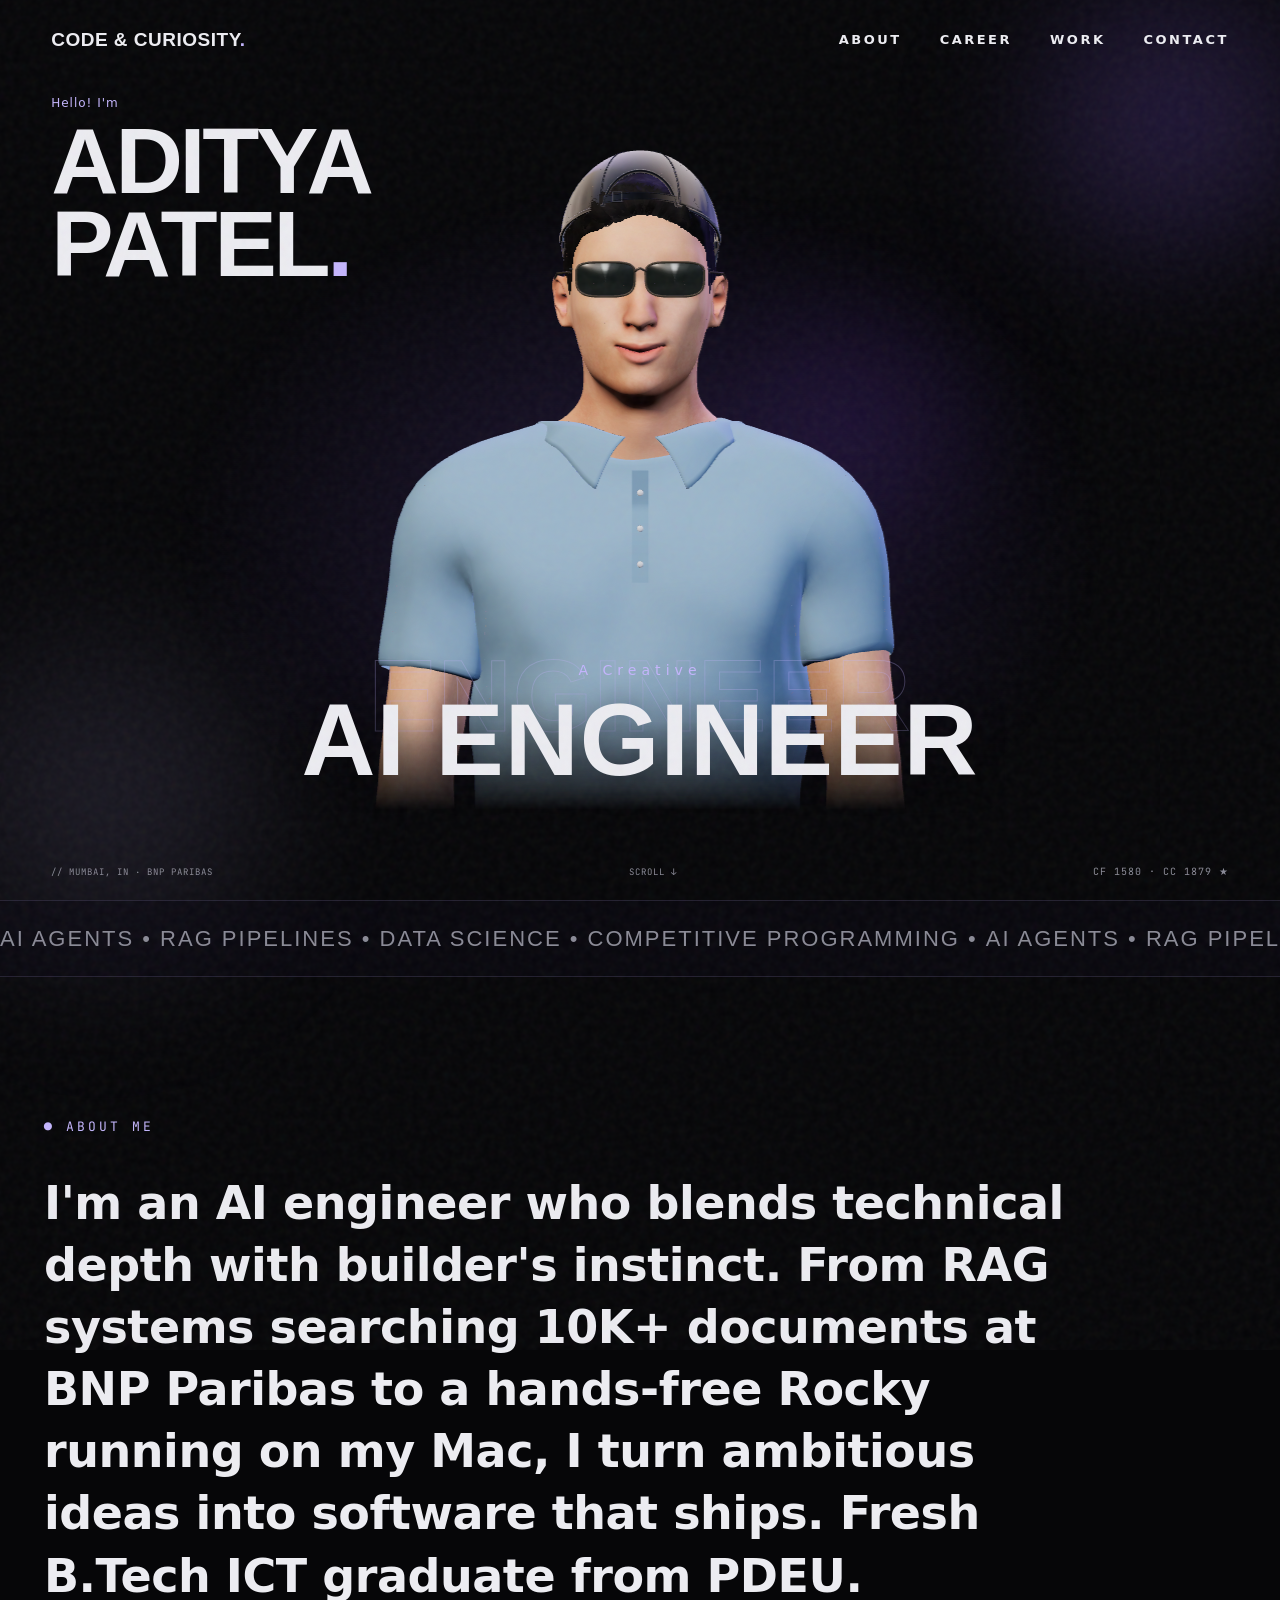
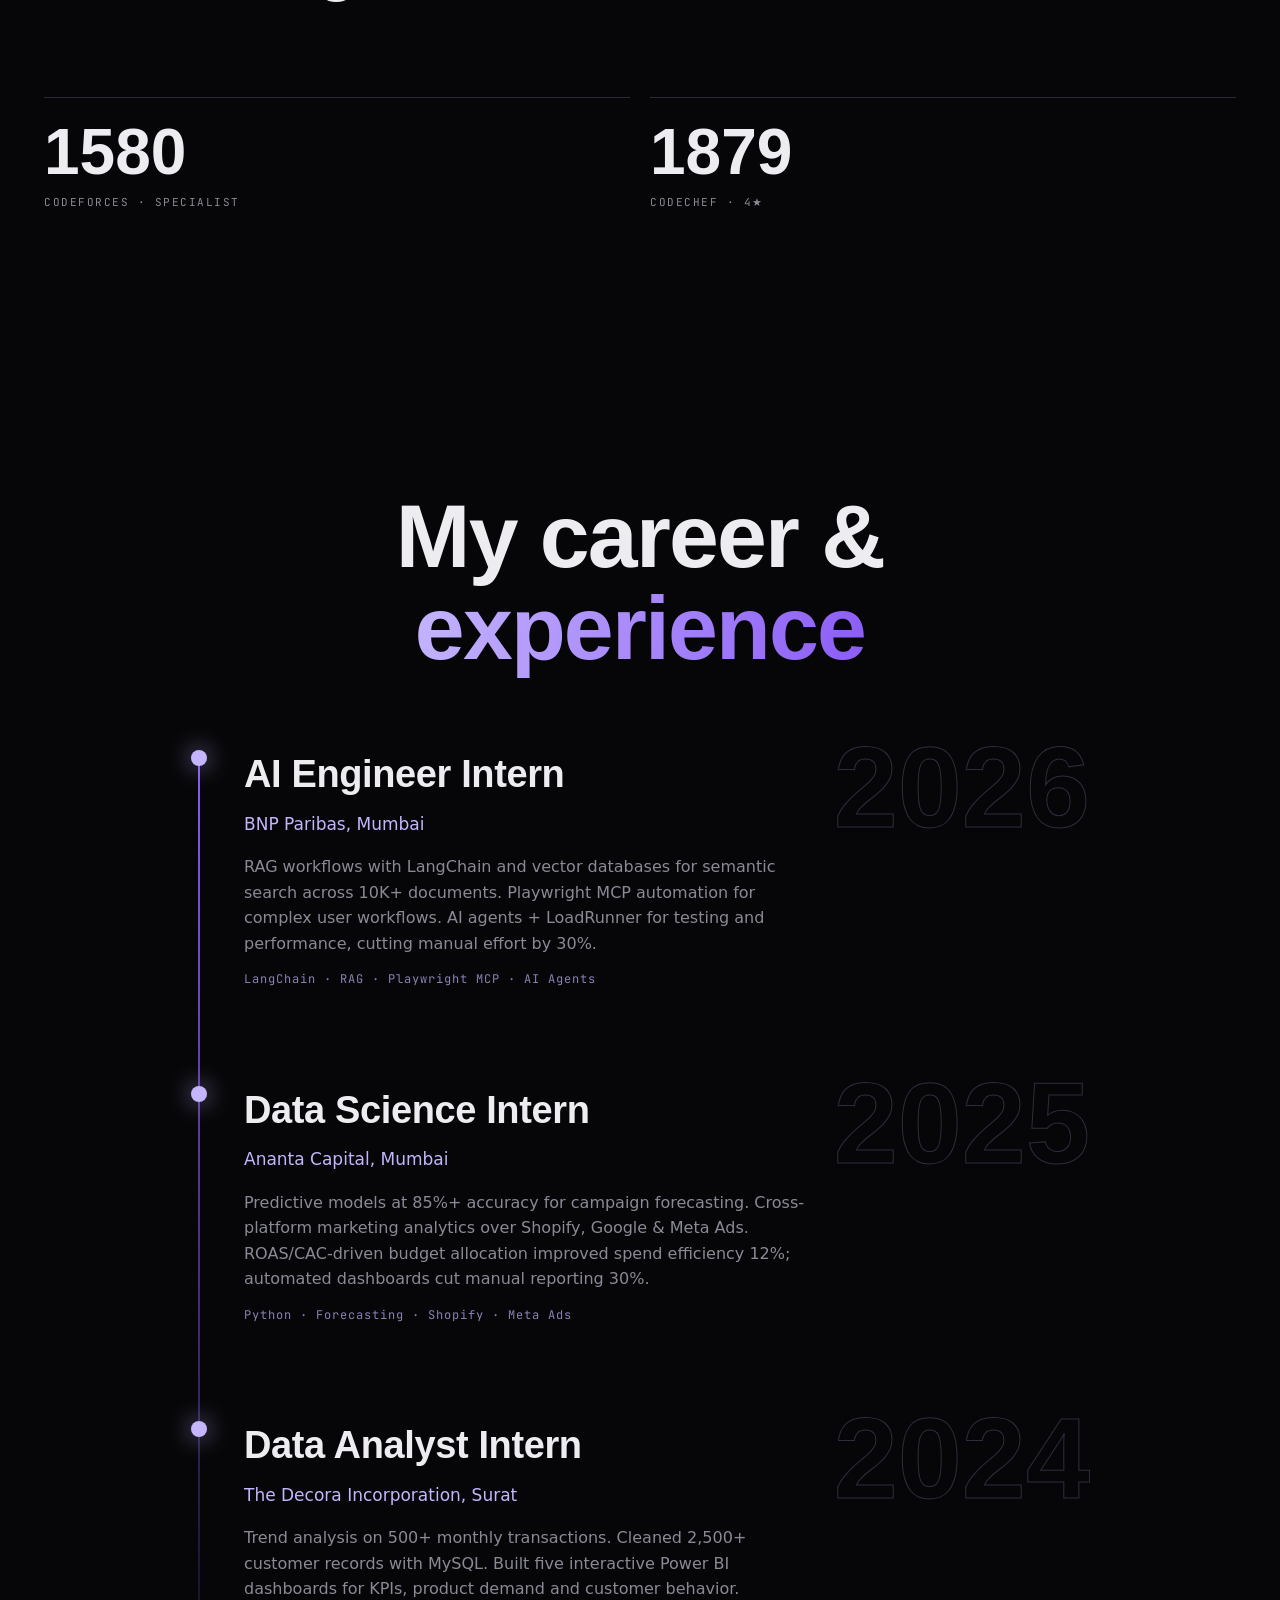
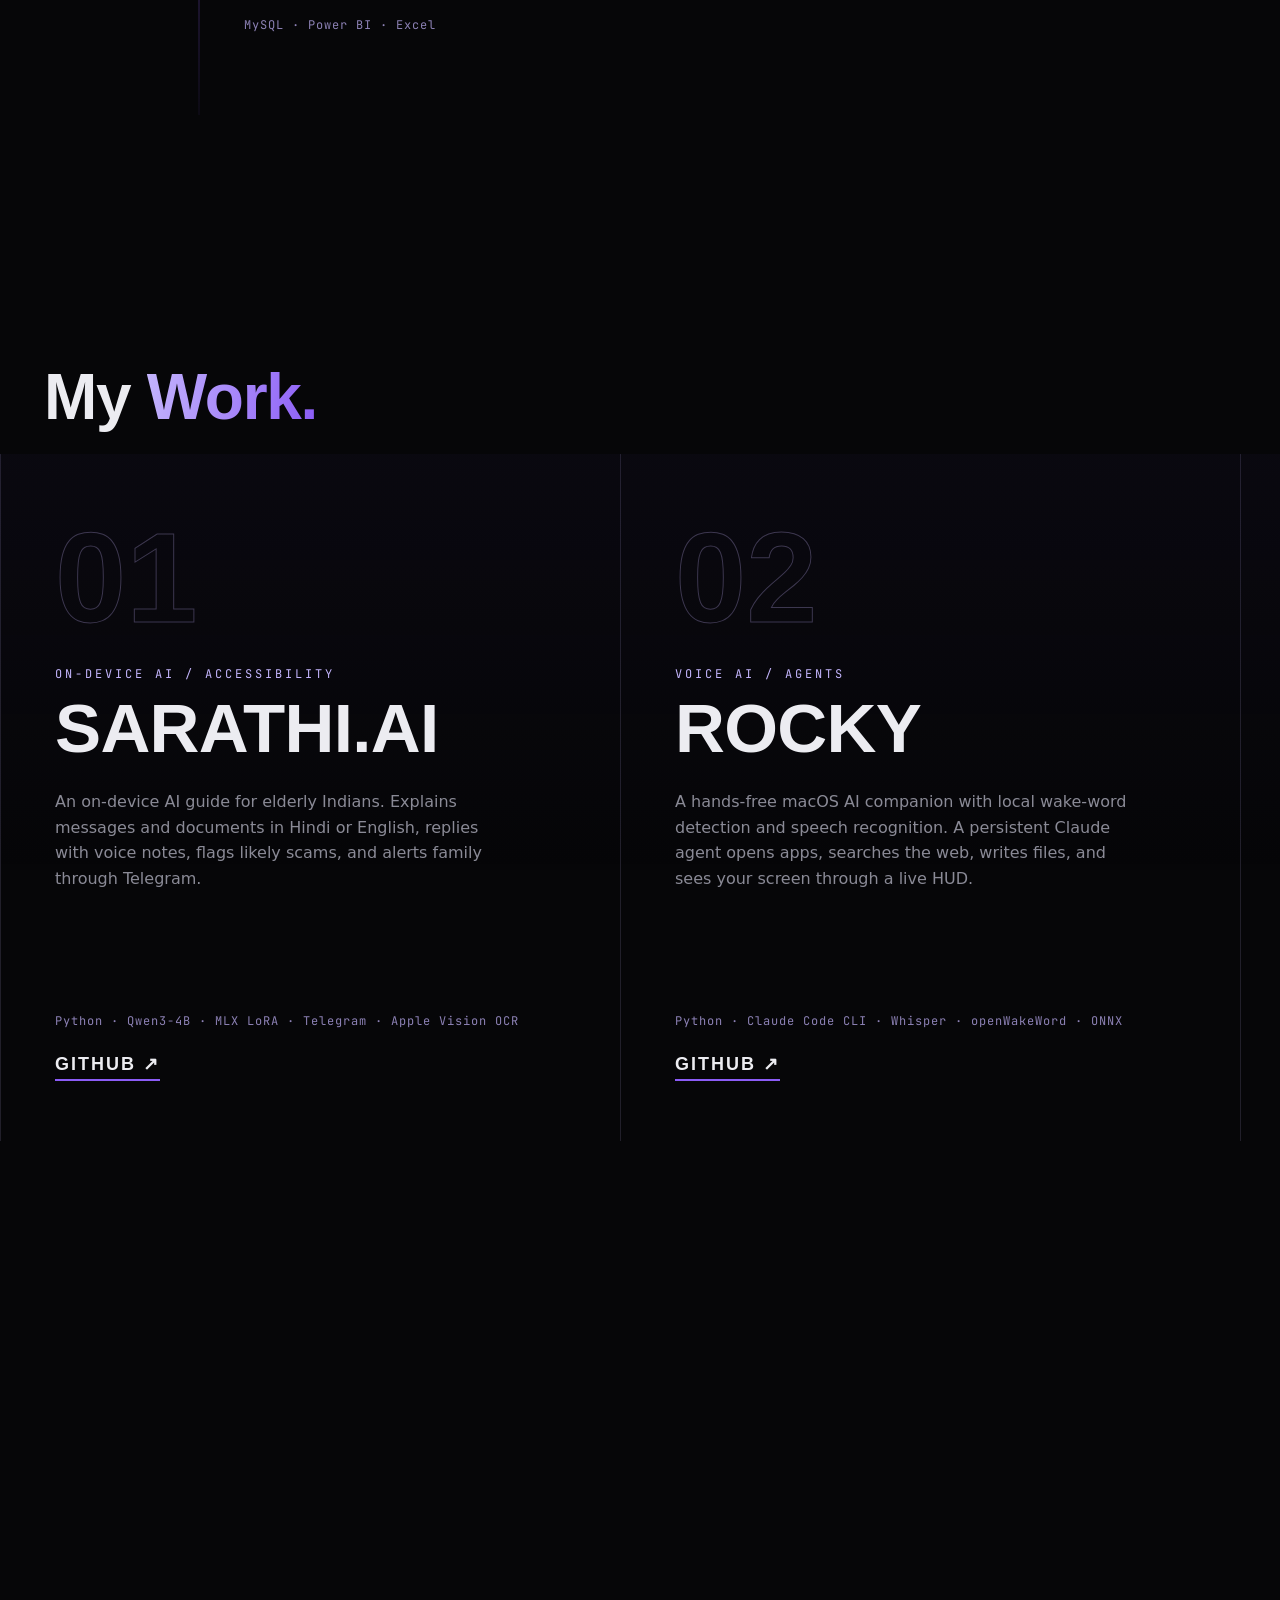
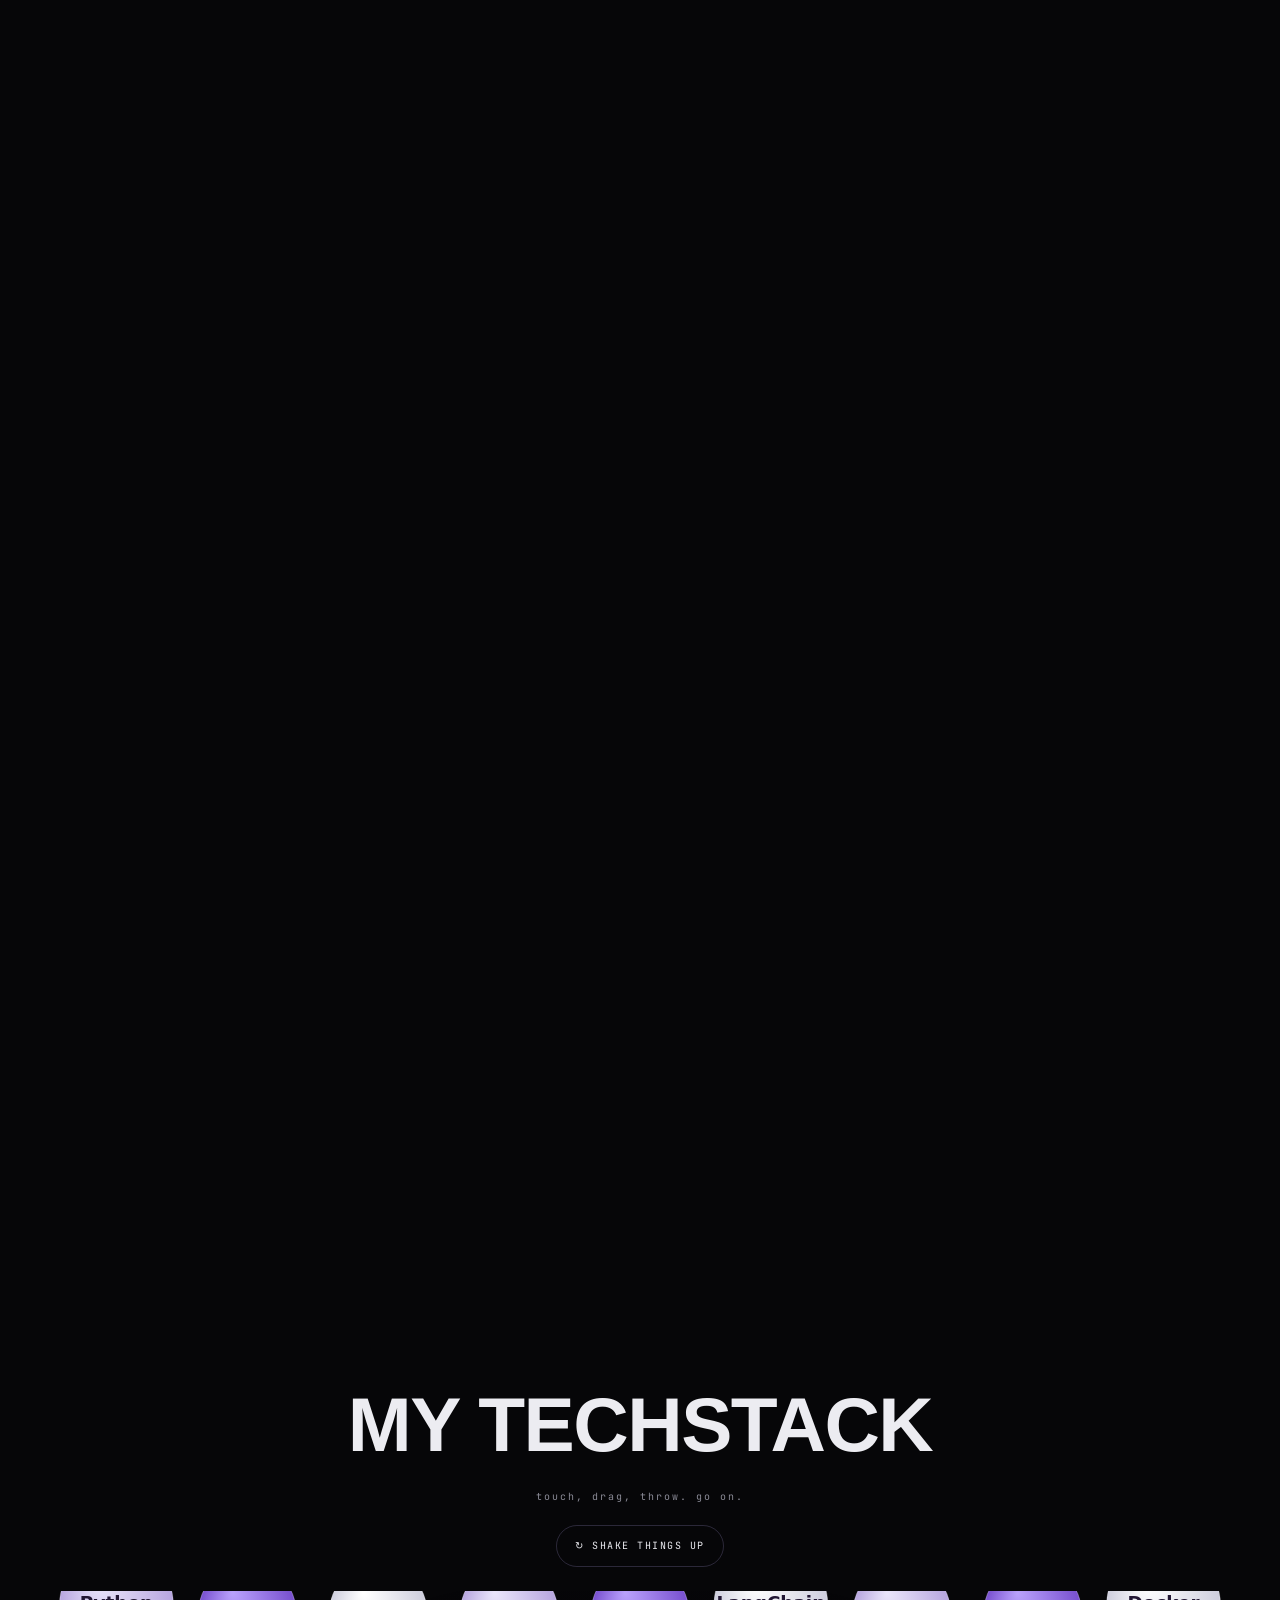
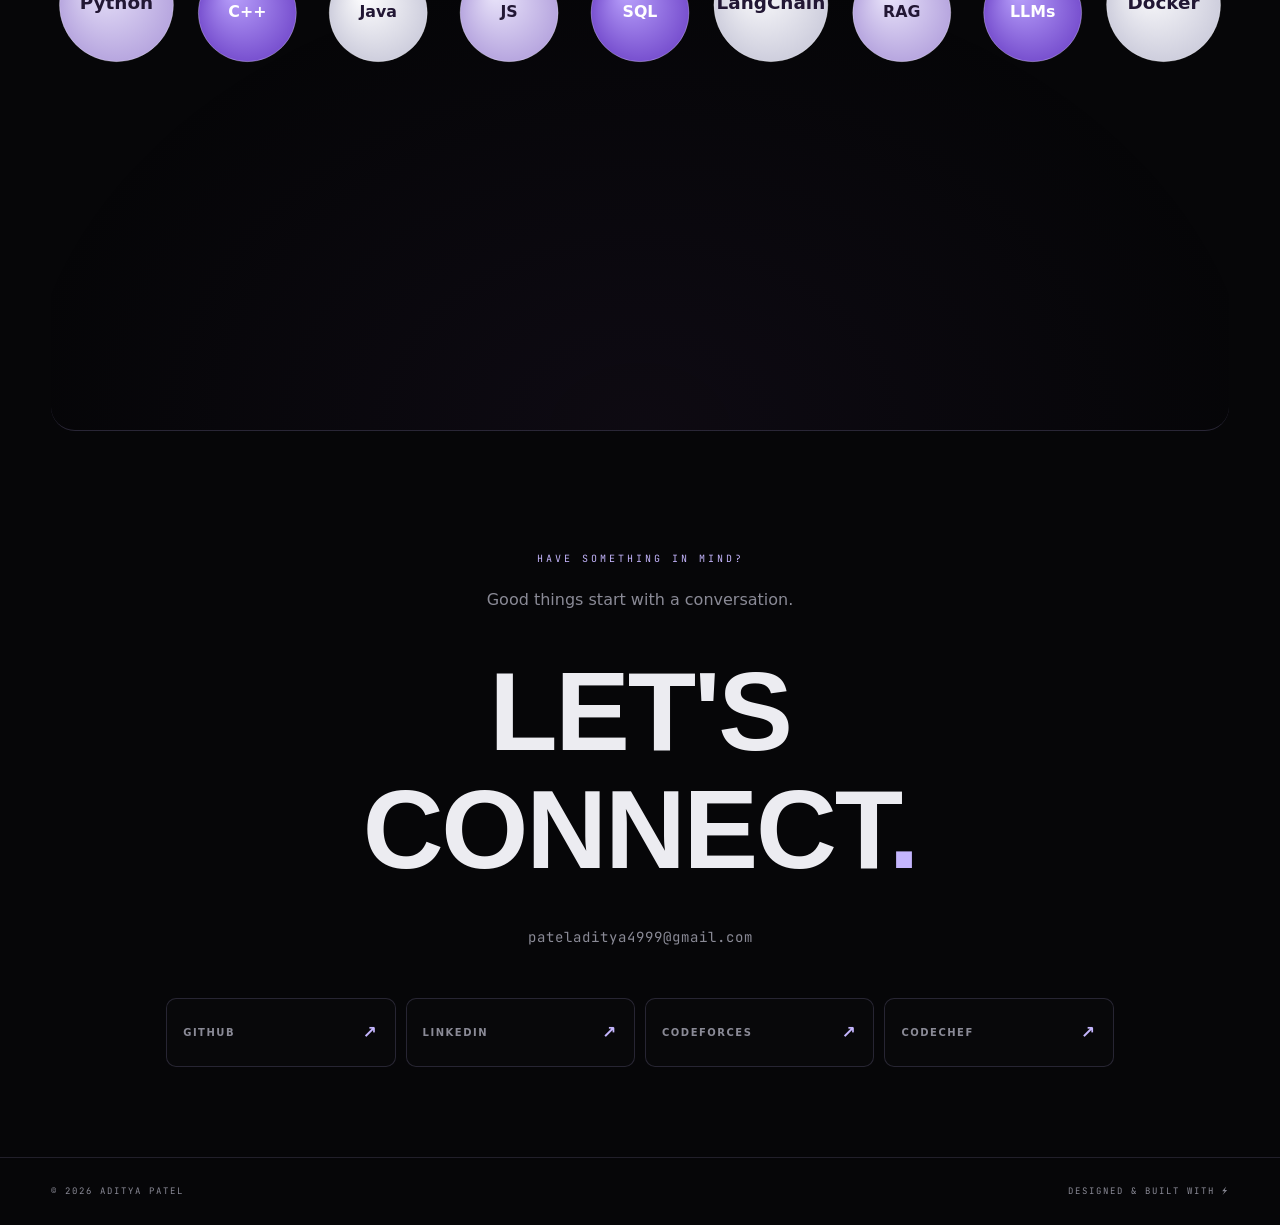
<file: old-portfolio/index.html>
<!DOCTYPE html>
<html lang="en">
<head>
  <meta charset="UTF-8" />
  <meta name="viewport" content="width=device-width, initial-scale=1.0" />
  <title>Aditya Patel · AI Engineer</title>
  <meta name="description" content="Aditya Patel, AI Engineer. I build agents, RAG systems and data products that ship." />
  <link rel="preconnect" href="https://fonts.googleapis.com" />
  <link rel="preconnect" href="https://fonts.gstatic.com" crossorigin />
  <link href="https://api.fontshare.com/v2/css?f[]=clash-display@500,600,700&f[]=satoshi@400,500,700&display=swap" rel="stylesheet" />
  <link href="https://fonts.googleapis.com/css2?family=JetBrains+Mono:wght@400;500&display=swap" rel="stylesheet" />
  <link rel="stylesheet" href="style.css" />
  <script type="importmap">{"imports":{"three":"./assets/vendor/three.module.js"}}</script>
  <noscript><style>#preloader{display:none}.line-inner{transform:none}</style></noscript>
  <link rel="icon" href="data:image/svg+xml,<svg xmlns='http://www.w3.org/2000/svg' viewBox='0 0 100 100'><text y='.9em' font-size='90'>⚡</text></svg>" />
</head>
<body>

  <!-- ================= PRELOADER ================= -->
  <div id="preloader">
    <div class="loader-marquee" aria-hidden="true">
      <div class="loader-track">
        <span>AI ENGINEER&nbsp;&nbsp;•&nbsp;&nbsp;DATA SCIENTIST&nbsp;&nbsp;•&nbsp;&nbsp;PROBLEM SOLVER&nbsp;&nbsp;•&nbsp;&nbsp;</span>
        <span>AI ENGINEER&nbsp;&nbsp;•&nbsp;&nbsp;DATA SCIENTIST&nbsp;&nbsp;•&nbsp;&nbsp;PROBLEM SOLVER&nbsp;&nbsp;•&nbsp;&nbsp;</span>
      </div>
    </div>
    <div class="loader-pill">
      <span class="loader-label">LOADING</span>
      <span class="loader-count mono" id="loaderCount">0</span>
    </div>
  </div>

  <!-- ambient glow orbs -->
  <div class="orb orb-1" aria-hidden="true"></div>
  <div class="orb orb-2" aria-hidden="true"></div>
  <div class="orb orb-3" aria-hidden="true"></div>
  <div class="grain" aria-hidden="true"></div>

  <!-- ================= NAV ================= -->
  <nav id="navbar">
    <a href="#top" class="logo" aria-label="Aditya Patel — home">CODE &amp; CURIOSITY<span class="accent">.</span></a>
    <button class="menu-toggle mono" aria-expanded="false" aria-controls="navLinks"><span>MENU</span><i aria-hidden="true"></i></button>
    <ul class="nav-links" id="navLinks">
      <li><a href="#about" data-hover>ABOUT</a></li>
      <li><a href="#career" data-hover>CAREER</a></li>
      <li><a href="#work" data-hover>WORK</a></li>
      <li><a href="#contact" data-hover>CONTACT</a></li>
    </ul>
  </nav>

  <!-- ================= HERO ================= -->
  <header id="top" class="hero">
    <p class="hero-hello">Hello! I'm</p>
    <h1 class="hero-name" aria-label="Aditya Patel">
      <span class="line"><span class="line-inner">ADITYA</span></span>
      <span class="line"><span class="line-inner">PATEL<span class="accent">.</span></span></span>
    </h1>

    <div class="hero-portrait" id="heroPortrait" role="img" aria-label="Interactive upper-body portrait with a slight smile, backward baseball cap, sunglasses and a light-blue polo">
      <div class="portrait-aura"></div>
      <canvas id="portraitCanvas"></canvas>
      <img class="portrait-fallback" src="assets/avatar/portrait-poster.webp?v=wrap-collar" alt="" aria-hidden="true" width="900" height="1000" fetchpriority="high">
    </div>

    <div class="hero-title">
      <p class="hero-a">A Creative</p>
      <p class="ghost-word" aria-hidden="true">ENGINEER</p>
      <h2 class="solid-word">AI&nbsp;ENGINEER</h2>
    </div>

    <div class="hero-foot">
      <p class="hero-loc mono">// MUMBAI, IN · BNP PARIBAS</p>
      <a class="scroll-cue mono" href="#about" data-hover>SCROLL ↓</a>
      <p class="hero-cp mono">CF 1580 · CC 1879 ★</p>
    </div>
  </header>

  <!-- marquee -->
  <div class="marquee" aria-hidden="true">
    <div class="marquee-track">
      <span>AI AGENTS&nbsp;•&nbsp;RAG PIPELINES&nbsp;•&nbsp;DATA SCIENCE&nbsp;•&nbsp;COMPETITIVE PROGRAMMING&nbsp;•&nbsp;</span>
      <span>AI AGENTS&nbsp;•&nbsp;RAG PIPELINES&nbsp;•&nbsp;DATA SCIENCE&nbsp;•&nbsp;COMPETITIVE PROGRAMMING&nbsp;•&nbsp;</span>
    </div>
  </div>

  <!-- ================= ABOUT ================= -->
  <section id="about">
    <p class="sec-label mono">● ABOUT ME</p>
    <p class="statement" id="statement">
      I'm an AI engineer who blends technical depth with builder's instinct.
      From RAG systems searching 10K+ documents at BNP Paribas to a hands-free
      Rocky running on my Mac, I turn ambitious ideas into software that ships.
      Fresh B.Tech ICT graduate from PDEU.
    </p>

    <div class="stat-row">
      <a class="stat" href="https://codeforces.com/profile/Adipatel" target="_blank" rel="noopener" data-hover>
        <span class="stat-big" data-count="1580">0</span>
        <span class="stat-sub mono">CODEFORCES · SPECIALIST</span>
      </a>
      <a class="stat" href="https://www.codechef.com/users/adipatel_ict" target="_blank" rel="noopener" data-hover>
        <span class="stat-big" data-count="1879">0</span>
        <span class="stat-sub mono">CODECHEF · 4★</span>
      </a>
    </div>
  </section>

  <!-- ================= CAREER ================= -->
  <section id="career">
    <h2 class="display-h">My career &amp;<br /><span class="accent-grad">experience</span></h2>

    <div class="career-list">
      <div class="career-item">
        <span class="career-year" aria-hidden="true">2026</span>
        <div class="career-dot"></div>
        <div class="career-body">
          <h3>AI Engineer Intern</h3>
          <p class="career-org">BNP Paribas, Mumbai</p>
          <p class="career-desc">
            RAG workflows with LangChain and vector databases for semantic search across 10K+ documents.
            Playwright MCP automation for complex user workflows. AI agents + LoadRunner for
            testing and performance, cutting manual effort by 30%.
          </p>
          <p class="career-tools mono">LangChain · RAG · Playwright MCP · AI Agents</p>
        </div>
      </div>

      <div class="career-item">
        <span class="career-year" aria-hidden="true">2025</span>
        <div class="career-dot"></div>
        <div class="career-body">
          <h3>Data Science Intern</h3>
          <p class="career-org">Ananta Capital, Mumbai</p>
          <p class="career-desc">
            Predictive models at 85%+ accuracy for campaign forecasting. Cross-platform marketing
            analytics over Shopify, Google &amp; Meta Ads. ROAS/CAC-driven budget allocation improved
            spend efficiency 12%; automated dashboards cut manual reporting 30%.
          </p>
          <p class="career-tools mono">Python · Forecasting · Shopify · Meta Ads</p>
        </div>
      </div>

      <div class="career-item">
        <span class="career-year" aria-hidden="true">2024</span>
        <div class="career-dot"></div>
        <div class="career-body">
          <h3>Data Analyst Intern</h3>
          <p class="career-org">The Decora Incorporation, Surat</p>
          <p class="career-desc">
            Trend analysis on 500+ monthly transactions. Cleaned 2,500+ customer records with MySQL.
            Built five interactive Power BI dashboards for KPIs, product demand and customer behavior.
          </p>
          <p class="career-tools mono">MySQL · Power BI · Excel</p>
        </div>
      </div>
    </div>
  </section>

  <!-- ================= WORK ================= -->
  <section id="work">
    <div class="work-sticky">
    <div class="work-heading"><h2 class="display-h work-h">My <span class="accent-grad">Work.</span></h2></div>
    <div class="work-wrap">
      <div class="work-track" id="workTrack">

        <article class="panel">
          <span class="panel-num" aria-hidden="true">01</span>
          <p class="panel-cat mono">ON-DEVICE AI / ACCESSIBILITY</p>
          <h3 class="panel-title"><a href="https://github.com/adipatel399/Sarathi.AI" target="_blank" rel="noopener" data-hover>SARATHI.AI</a></h3>
          <p class="panel-desc">An on-device AI guide for elderly Indians. Explains messages and documents in Hindi or English, replies with voice notes, flags likely scams, and alerts family through Telegram.</p>
          <p class="panel-tools mono">Python · Qwen3-4B · MLX LoRA · Telegram · Apple Vision OCR</p>
          <a class="panel-link" href="https://github.com/adipatel399/Sarathi.AI" target="_blank" rel="noopener" data-hover>GITHUB ↗</a>
        </article>

        <article class="panel">
          <span class="panel-num" aria-hidden="true">02</span>
          <p class="panel-cat mono">VOICE AI / AGENTS</p>
          <h3 class="panel-title"><a href="https://github.com/adipatel399/Rocky" target="_blank" rel="noopener" data-hover>ROCKY</a></h3>
          <p class="panel-desc">A hands-free macOS AI companion with local wake-word detection and speech recognition. A persistent Claude agent opens apps, searches the web, writes files, and sees your screen through a live HUD.</p>
          <p class="panel-tools mono">Python · Claude Code CLI · Whisper · openWakeWord · ONNX</p>
          <a class="panel-link" href="https://github.com/adipatel399/Rocky" target="_blank" rel="noopener" data-hover>GITHUB ↗</a>
        </article>

        <article class="panel">
          <span class="panel-num" aria-hidden="true">03</span>
          <p class="panel-cat mono">ML / FULL-STACK · SHIPPED</p>
          <h3 class="panel-title"><a href="https://github.com/adipatel399/Health.AI" target="_blank" rel="noopener" data-hover>Health.AI</a><a class="live-badge" href="https://health-ai-xck8.onrender.com/" target="_blank" rel="noopener" data-hover><span class="dot"></span>LIVE ↗</a></h3>
          <p class="panel-desc">A Flask health platform with disease classification, Ollama-powered explanations, Google Calendar reminders, diet plans, and a store locator. Its SMOTE-balanced Random Forest achieved 94.7% accuracy.</p>
          <p class="panel-tools mono">Python · Scikit-learn · Ollama · Flask</p>
          <a class="panel-link" href="https://github.com/adipatel399/Health.AI" target="_blank" rel="noopener" data-hover>GITHUB ↗</a>
        </article>

        <article class="panel">
          <span class="panel-num" aria-hidden="true">04</span>
          <p class="panel-cat mono">TEAM TOOLS</p>
          <h3 class="panel-title"><a href="https://github.com/adipatel399/TrackRecord" target="_blank" rel="noopener" data-hover>TRACKRECORD</a></h3>
          <p class="panel-desc">Accountability for team estimates. Records promised delivery dates, compares them with actual outcomes, and rewards honest forecasting. Backed by 72 tests, including a check against sandbagging.</p>
          <p class="panel-tools mono">Python · NLP · Standard Library Only</p>
          <a class="panel-link" href="https://github.com/adipatel399/TrackRecord" target="_blank" rel="noopener" data-hover>GITHUB ↗</a>
        </article>

        <article class="panel">
          <span class="panel-num" aria-hidden="true">05</span>
          <p class="panel-cat mono">AI INFRASTRUCTURE</p>
          <h3 class="panel-title"><a href="https://github.com/adipatel399/plug" target="_blank" rel="noopener" data-hover>PLUG</a></h3>
          <p class="panel-desc">One API for websites without APIs. A cloud browser and LLM turn pages into structured JSON, build reusable extraction recipes, and expose them to AI agents through MCP.</p>
          <p class="panel-tools mono">TypeScript · LLM Extraction · MCP</p>
          <a class="panel-link" href="https://github.com/adipatel399/plug" target="_blank" rel="noopener" data-hover>GITHUB ↗</a>
        </article>

        <article class="panel">
          <span class="panel-num" aria-hidden="true">06</span>
          <p class="panel-cat mono">DEV TOOL</p>
          <h3 class="panel-title"><a href="https://github.com/adipatel399/NodeLink" target="_blank" rel="noopener" data-hover>NODELINK</a></h3>
          <p class="panel-desc">A visual builder for AI pipelines. Drag nodes onto a canvas, connect them into workflows, and validate the resulting graph before moving to implementation.</p>
          <p class="panel-tools mono">JavaScript · Canvas · Graphs</p>
          <a class="panel-link" href="https://github.com/adipatel399/NodeLink" target="_blank" rel="noopener" data-hover>GITHUB ↗</a>
        </article>

        <article class="panel">
          <span class="panel-num" aria-hidden="true">07</span>
          <p class="panel-cat mono">AGENTS / AUTOMATION</p>
          <h3 class="panel-title"><a href="https://github.com/adipatel399/JobAgent" target="_blank" rel="noopener" data-hover>JOB&nbsp;AGENT</a></h3>
          <p class="panel-desc">An AI job-hunting agent that reads resumes and automates the pipeline from discovering relevant roles to preparing applications and coordinating outreach.</p>
          <p class="panel-tools mono">Python · Agentic AI · Automation</p>
          <a class="panel-link" href="https://github.com/adipatel399/JobAgent" target="_blank" rel="noopener" data-hover>GITHUB ↗</a>
        </article>

        <article class="panel">
          <span class="panel-num" aria-hidden="true">08</span>
          <p class="panel-cat mono">LLM / CODEGEN</p>
          <h3 class="panel-title"><a href="https://github.com/adipatel399/Python_Code_Generator_App" target="_blank" rel="noopener" data-hover>PY&nbsp;GEN</a></h3>
          <p class="panel-desc">A plain-English Python code generator. Describe a task and get a script tailored to the requirement through an LLM-powered web interface.</p>
          <p class="panel-tools mono">LLM · Codegen · Web App</p>
          <a class="panel-link" href="https://github.com/adipatel399/Python_Code_Generator_App" target="_blank" rel="noopener" data-hover>GITHUB ↗</a>
        </article>

        <article class="panel">
          <span class="panel-num" aria-hidden="true">09</span>
          <p class="panel-cat mono">MACHINE LEARNING</p>
          <h3 class="panel-title"><a href="https://github.com/adipatel399/Loan_status-prediction-system" target="_blank" rel="noopener" data-hover>LOAN&nbsp;ML</a></h3>
          <p class="panel-desc">A loan approval prediction project covering exploratory analysis, feature engineering, and model evaluation on applicant data using Scikit-learn and Jupyter.</p>
          <p class="panel-tools mono">Scikit-learn · EDA · Jupyter</p>
          <a class="panel-link" href="https://github.com/adipatel399/Loan_status-prediction-system" target="_blank" rel="noopener" data-hover>GITHUB ↗</a>
        </article>

        <article class="panel">
          <span class="panel-num" aria-hidden="true">10</span>
          <p class="panel-cat mono">DATA ENGINEERING</p>
          <h3 class="panel-title"><a href="https://github.com/adipatel399/Amazon_web_scrapping" target="_blank" rel="noopener" data-hover>SCRAPER</a></h3>
          <p class="panel-desc">An automated Amazon product-data pipeline. Extracts structured listings with Python and BeautifulSoup for pricing comparisons and trend analysis in Pandas.</p>
          <p class="panel-tools mono">Python · BeautifulSoup · Pandas</p>
          <a class="panel-link" href="https://github.com/adipatel399/Amazon_web_scrapping" target="_blank" rel="noopener" data-hover>GITHUB ↗</a>
        </article>

      </div>
    </div>
    <div class="work-controls"><button id="workPrev" aria-label="Previous project">←</button><button id="workNext" aria-label="Next project">→</button></div>
    </div>
  </section>

  <!-- ================= TECHSTACK ================= -->
  <section id="stack">
    <h2 class="display-h center">MY TECHSTACK</h2>
    <p class="stack-hint mono">touch, drag, throw. go on.</p>
    <button class="stack-reset mono" id="resetStack">↻ SHAKE THINGS UP</button>
    <div id="stackWrap"><canvas id="stackCanvas" aria-label="Interactive skill balls. Python, C++, Java, JavaScript, SQL, LangChain, RAG, LLMs, Docker, AWS, Flask, Power BI, Scikit-learn, Pandas, Git and NLP."></canvas></div>
  </section>

  <!-- ================= CONTACT ================= -->
  <section id="contact">
    <p class="sec-label mono">HAVE SOMETHING IN MIND?</p>
    <p class="contact-intro">Good things start with a conversation.</p>
    <a href="mailto:pateladitya4999@gmail.com" target="_blank" rel="noopener" class="lets-talk" id="letsTalk" data-hover>
      <span class="line"><span class="line-inner">LET'S</span></span>
      <span class="line"><span class="line-inner">CONNECT<span class="accent">.</span></span></span>
    </a>
    <a href="mailto:pateladitya4999@gmail.com" target="_blank" rel="noopener" class="contact-mail mono" data-hover>pateladitya4999@gmail.com</a>
    <div class="socials">
      <a href="https://github.com/adipatel399" target="_blank" rel="noopener" data-hover>GITHUB <span>↗</span></a>
      <a href="https://www.linkedin.com/in/aditya399/" target="_blank" rel="noopener" data-hover>LINKEDIN <span>↗</span></a>
      <a href="https://codeforces.com/profile/Adipatel" target="_blank" rel="noopener" data-hover>CODEFORCES <span>↗</span></a>
      <a href="https://www.codechef.com/users/adipatel_ict" target="_blank" rel="noopener" data-hover>CODECHEF <span>↗</span></a>
    </div>
  </section>

  <footer>
    <span class="mono">© 2026 ADITYA PATEL</span>
    <span class="mono">DESIGNED &amp; BUILT WITH ⚡</span>
  </footer>

  <script src="assets/vendor/matter.min.js"></script>
  <script src="script.js"></script>
  <script type="module" src="portrait.js"></script>
</body>
</html>
</file>
<file: _astro/index.MJ9FiCyD.css>
.site-head.astro-5qrshpxv{position:relative;z-index:5;width:100%;border-bottom:1px solid var(--color-secondary);opacity:0}.site-head__container.astro-5qrshpxv{display:flex;flex-direction:row;align-items:stretch;justify-content:space-between;width:100%;height:6rem}@media only screen and (max-width: 767px) and (orientation: landscape),only screen and (max-width: 576px){.site-head__container.astro-5qrshpxv{height:4rem}}.site-head.astro-5qrshpxv .sb-logo.astro-5qrshpxv{padding:1.5rem;width:6rem;height:6rem;border-right:1px solid var(--color-secondary)}@media only screen and (max-width: 987px){.site-head.astro-5qrshpxv .sb-logo.astro-5qrshpxv{order:1}}@media only screen and (max-width: 767px) and (orientation: landscape),only screen and (max-width: 576px){.site-head.astro-5qrshpxv .sb-logo.astro-5qrshpxv{padding:1rem;width:4rem;height:4rem}}.site-head.astro-5qrshpxv .sb-logo.astro-5qrshpxv svg.astro-5qrshpxv{width:3rem;height:3rem}@media only screen and (max-width: 767px) and (orientation: landscape),only screen and (max-width: 576px){.site-head.astro-5qrshpxv .sb-logo.astro-5qrshpxv svg.astro-5qrshpxv{width:1.875rem;height:1.875rem}}.site-head.astro-5qrshpxv .sb-console.astro-5qrshpxv{display:flex;flex-direction:column;align-items:flex-start;justify-content:flex-end;margin:0 auto 0 0;padding:1.5rem;font:400 8px/1.4 var(--font-family-fraktion);text-transform:uppercase;white-space:pre-line}@media only screen and (max-width: 987px){.site-head.astro-5qrshpxv .sb-console.astro-5qrshpxv{order:2}}@media only screen and (max-width: 767px){.site-head.astro-5qrshpxv .sb-console.astro-5qrshpxv{display:none}}@keyframes site-head-caret{0%,to{opacity:1}50%{opacity:0}}.site-head.astro-5qrshpxv .sb-console__inner.astro-5qrshpxv{display:flex;flex-direction:column;align-items:flex-start;justify-content:flex-end;height:5.6em;overflow:hidden}.site-head.astro-5qrshpxv .sb-menu.astro-5qrshpxv{border-left:1px solid var(--color-secondary)}@media only screen and (max-width: 1080px){.site-head.astro-5qrshpxv .sb-menu.astro-5qrshpxv{padding:0 1rem}}@media only screen and (max-width: 987px){.site-head.astro-5qrshpxv .sb-menu.astro-5qrshpxv{display:none}}.site-head.astro-5qrshpxv .sb-menu.astro-5qrshpxv .sb__list.astro-5qrshpxv{display:flex;flex-direction:row;align-items:center;justify-content:flex-start;margin:0;padding:0;height:100%;list-style:none}.site-head.astro-5qrshpxv .sb-menu.astro-5qrshpxv .sb__item.astro-5qrshpxv{margin:0;padding:0}.site-head.astro-5qrshpxv .sb-menu.astro-5qrshpxv .sb__text.astro-5qrshpxv{position:relative;display:inline-block}.site-head.astro-5qrshpxv .sb-menu.astro-5qrshpxv .sb__text.astro-5qrshpxv:before{position:absolute;top:calc(50% - 3px);left:-13px;border-top:3px solid transparent;border-left:6px solid currentcolor;border-bottom:3px solid transparent;opacity:0;content:""}.site-head.astro-5qrshpxv .sb-menu.astro-5qrshpxv a.astro-5qrshpxv{display:block;padding:2rem 3rem;color:var(--color-secondary);font:400 14px/1 var(--font-family-fraktion);letter-spacing:.05em;text-decoration:none;text-transform:uppercase}@media only screen and (max-width: 1280px){.site-head.astro-5qrshpxv .sb-menu.astro-5qrshpxv a.astro-5qrshpxv{padding:2rem}}@media only screen and (max-width: 1080px){.site-head.astro-5qrshpxv .sb-menu.astro-5qrshpxv a.astro-5qrshpxv{padding:2rem 1rem}}@keyframes blink-in{0%,30%,60%{opacity:0}15%,45%,75%,to{opacity:1}}.site-head.astro-5qrshpxv .sb-menu.astro-5qrshpxv a.astro-5qrshpxv:hover{text-shadow:0 0 1px currentcolor}.site-head.astro-5qrshpxv .sb-menu.astro-5qrshpxv a.astro-5qrshpxv:hover .sb__text.astro-5qrshpxv:before{animation:blink-in .3s cubic-bezier(1,0,0,1) forwards}.site-head.astro-5qrshpxv .sb-socials.astro-5qrshpxv{margin:0;padding:0;background:linear-gradient(0deg,transparent calc(50% - 1px),var(--color-secondary) calc(50% - 1px),var(--color-secondary) 50%,transparent 50%);border-left:1px solid var(--color-secondary);list-style:none}@media only screen and (max-width: 987px){.site-head.astro-5qrshpxv .sb-socials.astro-5qrshpxv{order:4}}@media only screen and (max-width: 767px) and (orientation: landscape),only screen and (max-width: 576px){.site-head.astro-5qrshpxv .sb-socials.astro-5qrshpxv{display:flex;flex-direction:row;align-items:center;justify-content:center;order:3;margin-left:auto;background:none;border-left:0}}.site-head.astro-5qrshpxv .sb-socials.astro-5qrshpxv .sb__item.astro-5qrshpxv{margin:0;padding:0}@media only screen and (max-width: 767px) and (orientation: landscape),only screen and (max-width: 576px){.site-head.astro-5qrshpxv .sb-socials.astro-5qrshpxv .sb__item.astro-5qrshpxv{display:flex;flex-direction:column;align-items:center;justify-content:center;height:100%;border-left:1px solid var(--color-secondary)}}.site-head.astro-5qrshpxv .sb-socials.astro-5qrshpxv .sb__icon.astro-5qrshpxv{background:var(--color-secondary);clip-path:var(--path)}.site-head.astro-5qrshpxv .sb-socials.astro-5qrshpxv .sb__icon.astro-5qrshpxv:before{position:absolute;top:0;left:0;display:block;width:100%;height:100%;background:var(--color-primary);scale:0 1;transform-origin:0 50%;content:""}.site-head.astro-5qrshpxv .sb-socials.astro-5qrshpxv .sb__icon--codepen.astro-5qrshpxv{width:20px;height:19px}.site-head.astro-5qrshpxv .sb-socials.astro-5qrshpxv .sb__icon--linkedin.astro-5qrshpxv{width:16px;height:15px}.site-head.astro-5qrshpxv .sb-socials.astro-5qrshpxv a.astro-5qrshpxv{display:flex;flex-direction:row;align-items:center;justify-content:center;position:relative;width:48px;height:48px}@media only screen and (max-width: 767px) and (orientation: landscape),only screen and (max-width: 576px){.site-head.astro-5qrshpxv .sb-socials.astro-5qrshpxv a.astro-5qrshpxv{height:100%}}.site-head.astro-5qrshpxv .sb-socials.astro-5qrshpxv a.astro-5qrshpxv:before{position:absolute;top:0;left:0;width:100%;height:100%;background:var(--color-secondary);scale:0 1;transform-origin:0 50%;content:""}.site-head.astro-5qrshpxv .sb-socials.astro-5qrshpxv a.astro-5qrshpxv:hover:before{scale:1 1}.site-head.astro-5qrshpxv .sb-socials.astro-5qrshpxv a.astro-5qrshpxv:hover .sb__icon.astro-5qrshpxv:before{scale:1 1}.site-head.astro-5qrshpxv .sb-socials.astro-5qrshpxv a.astro-5qrshpxv:before,.site-head.astro-5qrshpxv .sb-socials.astro-5qrshpxv .sb__icon.astro-5qrshpxv:before{transition:scale .3s cubic-bezier(1,0,0,1)}.site-head.astro-5qrshpxv .sb-contrast.astro-5qrshpxv{display:flex;flex-direction:row;align-items:center;justify-content:center;position:relative;width:48px;height:96px;-webkit-appearance:none;-moz-appearance:none;appearance:none;background:none;border:0;border-left:1px solid var(--color-secondary);border-radius:0;cursor:pointer}@media only screen and (max-width: 987px){.site-head.astro-5qrshpxv .sb-contrast.astro-5qrshpxv{order:5}}@media only screen and (max-width: 767px) and (orientation: landscape),only screen and (max-width: 576px){.site-head.astro-5qrshpxv .sb-contrast.astro-5qrshpxv{height:100%}}.site-head.astro-5qrshpxv .sb-contrast.astro-5qrshpxv:before{position:absolute;top:0;left:0;width:100%;height:100%;background:var(--color-secondary);scale:0 1;transform-origin:0 50%;content:""}.site-head.astro-5qrshpxv .sb-contrast.astro-5qrshpxv .sb__icon.astro-5qrshpxv{width:20px;height:20px;background:var(--color-secondary);clip-path:var(--path)}.site-head.astro-5qrshpxv .sb-contrast.astro-5qrshpxv .sb__icon.astro-5qrshpxv:before{position:absolute;top:0;left:0;display:block;width:100%;height:100%;background:var(--color-primary);scale:0 1;transform-origin:0 50%;content:""}.site-head.astro-5qrshpxv .sb-contrast.astro-5qrshpxv:hover:before{scale:1 1}.site-head.astro-5qrshpxv .sb-contrast.astro-5qrshpxv:hover .sb__icon.astro-5qrshpxv:before{scale:1 1}.site-head.astro-5qrshpxv .sb-contrast.astro-5qrshpxv:before,.site-head.astro-5qrshpxv .sb-contrast.astro-5qrshpxv .sb__icon.astro-5qrshpxv:before{transition:scale .3s cubic-bezier(1,0,0,1)}.site-head.astro-5qrshpxv .sb-availability.astro-5qrshpxv{background:linear-gradient(0deg,transparent calc(50% - 1px),var(--color-secondary) calc(50% - 1px),var(--color-secondary) 50%,transparent 50%);border-left:1px solid var(--color-secondary);font:200 1.25rem/48px var(--font-family-editorial)}@media only screen and (max-width: 987px){.site-head.astro-5qrshpxv .sb-availability.astro-5qrshpxv{order:3}}@media only screen and (max-width: 767px){.site-head.astro-5qrshpxv .sb-availability.astro-5qrshpxv{flex-grow:1;border-left:0}}@media only screen and (max-width: 767px) and (orientation: landscape),only screen and (max-width: 576px){.site-head.astro-5qrshpxv .sb-availability.astro-5qrshpxv{display:flex;flex-direction:column;align-items:center;justify-content:center;flex-grow:0;background:none;border-left:1px solid var(--color-secondary);order:3}}.site-head.astro-5qrshpxv .sb-availability.astro-5qrshpxv p.astro-5qrshpxv{margin:0}.site-head.astro-5qrshpxv .sb-availability.astro-5qrshpxv .sb__line.astro-5qrshpxv{display:block;padding:1px 1.25rem 0}@media only screen and (max-width: 767px) and (orientation: landscape),only screen and (max-width: 576px){.site-head.astro-5qrshpxv .sb-availability.astro-5qrshpxv .sb__text.astro-5qrshpxv{display:none}}.site-head.astro-5qrshpxv .sb-availability.astro-5qrshpxv a.astro-5qrshpxv{position:relative;display:inline-block;color:var(--color-secondary);font-weight:400;text-decoration:none}.site-head.astro-5qrshpxv .sb-availability.astro-5qrshpxv a.astro-5qrshpxv:before{position:absolute;bottom:calc(50% - .5em);left:0;width:100%;height:1px;background:currentcolor;scale:0 1;transform-origin:100% 50%;transition:scale .3s cubic-bezier(1,0,0,1);content:""}.site-head.astro-5qrshpxv .sb-availability.astro-5qrshpxv a.astro-5qrshpxv:hover:before{scale:1 1;transform-origin:0 50%}.site-head.astro-5qrshpxv .sb-qr-code.astro-5qrshpxv{--bg-p: 0%;position:relative;display:block;padding:.75rem;border-left:1px solid var(--color-secondary)}@media only screen and (max-width: 1280px){.site-head.astro-5qrshpxv .sb-qr-code.astro-5qrshpxv{display:none}}.site-head.astro-5qrshpxv .sb-qr-code.astro-5qrshpxv:before{position:absolute;inset:.75rem;background:linear-gradient(180deg,transparent,transparent var(--bg-p),var(--color-secondary) var(--bg-p),var(--color-secondary)) top/100% 12.5% repeat;content:""}.site-foot.astro-75cegwoc{display:flex;flex-direction:row;align-items:center;justify-content:center;position:relative;z-index:3;padding:1.5rem;border-top:1px solid var(--color-secondary)}@media only screen and (max-width: 767px) and (orientation: landscape),only screen and (max-width: 576px){.site-foot.astro-75cegwoc{padding:1rem}}.site-foot__logo.astro-75cegwoc svg.astro-75cegwoc{display:block;width:3rem;height:3rem}@media only screen and (max-width: 767px) and (orientation: landscape),only screen and (max-width: 576px){.site-foot__logo.astro-75cegwoc svg.astro-75cegwoc{width:1.875rem;height:1.875rem}}.site-scrollbar.astro-yxqriywh{--border-width: 1rem;position:fixed;top:0;right:0;z-index:20;width:var(--border-width);height:100%;scale:1 1;transition:scale .5s cubic-bezier(.215,.61,.355,1);will-change:scale}@media only screen and (max-width: 767px) and (orientation: landscape),only screen and (max-width: 576px){.site-scrollbar.astro-yxqriywh{--border-width: .5rem}}.site-scrollbar__track.astro-yxqriywh{position:absolute;top:0;left:0;z-index:2;width:100%;height:100%;background-color:transparent;pointer-events:none}.site-scrollbar__thumb.astro-yxqriywh{position:absolute;top:0;left:50%;z-index:3;width:calc(var(--border-width) * .5);height:var(--scrollbar-height, 0);cursor:grab;translate:-50% var(--scrollbar-top) 0;scale:1 1;transition:scale .2s cubic-bezier(.215,.61,.355,1),opacity .07s linear;will-change:opacity,scale,transform}.is-transitioning.astro-yxqriywh .site-scrollbar__thumb.astro-yxqriywh{scale:0 1}.site-scrollbar__thumb.astro-yxqriywh:before{position:absolute;top:calc(var(--border-width) * -1);left:calc(50% - var(--border-width) * .5);width:var(--border-width);height:calc(100% + var(--border-width));content:""}.site-scrollbar__thumb.astro-yxqriywh:after{position:absolute;top:var(--border-width);bottom:var(--border-width);left:50%;width:100%;height:auto;background-color:var(--color-primary);border-radius:inherit;translate:-50% 0 0;transition:width .1s cubic-bezier(.215,.61,.355,1),background-color .1s cubic-bezier(.215,.61,.355,1);content:"";will-change:background,width}.site-scrollbar__thumb.astro-yxqriywh:hover:after{width:calc(var(--border-width) - 2px)}.site-scrollbar.astro-yxqriywh.is-dragging,.site-scrollbar.astro-yxqriywh.is-dragging .site-scrollbar__thumb.astro-yxqriywh{cursor:grabbing}.site-scrollbar.astro-yxqriywh.is-dragging .site-scrollbar__thumb.astro-yxqriywh:after{width:calc(var(--border-width) - 2px);background-color:var(--color-white)}html.is-scroll-blocked .site-scrollbar.astro-yxqriywh{scale:0 1}a-waves.astro-opemy3db{--x: -.5rem;--y: 50%;position:relative;margin:0;padding:0;overflow:hidden}a-waves.astro-opemy3db:before{position:absolute;top:0;left:0;width:.5rem;height:.5rem;background:var(--color-secondary);border-radius:50%;transform:translate3d(calc(var(--x) - 50%),calc(var(--y) - 50%),0);will-change:transform;content:""}a-waves.astro-opemy3db svg.astro-opemy3db{display:block;width:100%;height:100%}a-waves.astro-opemy3db svg.astro-opemy3db .a__line{fill:none;stroke:var(--color-secondary);stroke-width:1px}a-separator.astro-rdpcjfuz{display:flex;flex-direction:row;align-items:center;justify-content:space-between;position:relative;padding:0 1rem;width:100%;height:2.25rem;border-top:1px solid var(--color-secondary);border-bottom:1px solid var(--color-secondary);font:400 8px/16px var(--font-family-fraktion)}a-separator.astro-rdpcjfuz .a__triangle.astro-rdpcjfuz{position:absolute;top:50%;border-top:2px solid transparent;border-bottom:2px solid transparent;transform:translate3d(0,-40%,0)}a-separator.astro-rdpcjfuz .a__triangle.astro-rdpcjfuz:first-child{left:1rem;border-left:4px solid var(--color-secondary)}a-separator.astro-rdpcjfuz .a__triangle.astro-rdpcjfuz:last-child{right:1rem;border-right:4px solid var(--color-secondary)}a-separator.astro-rdpcjfuz .a__binaries.astro-rdpcjfuz{display:flex;flex-direction:row;align-items:center;justify-content:space-between;padding:0 .7rem}a-separator.astro-rdpcjfuz .a__code.astro-rdpcjfuz{display:flex;flex-direction:row;align-items:flex-start;justify-content:flex-start;flex-grow:0;flex-shrink:0}@media only screen and (max-width: 767px){a-separator.astro-rdpcjfuz .a__code.astro-rdpcjfuz:nth-child(4n+3){display:none}}@media only screen and (max-width: 767px) and (orientation: landscape),only screen and (max-width: 576px){a-separator.astro-rdpcjfuz .a__code.astro-rdpcjfuz:nth-child(n){display:flex}a-separator.astro-rdpcjfuz .a__code.astro-rdpcjfuz:nth-child(6n+3),a-separator.astro-rdpcjfuz .a__code.astro-rdpcjfuz:nth-child(6n+5){display:none}}a-separator.astro-rdpcjfuz .a__char.astro-rdpcjfuz{position:relative;display:block;overflow:hidden;color:transparent}a-separator.astro-rdpcjfuz .a__char.astro-rdpcjfuz:before{position:absolute;top:0;left:0;width:100%;height:2em;color:var(--color-secondary);word-break:break-all;will-change:translate;content:"01"}a-separator.astro-rdpcjfuz .a__char--1.astro-rdpcjfuz:before{translate:0 -100%}a-separator.astro-rdpcjfuz .a__char--blank.astro-rdpcjfuz:before{content:none}a-separator.astro-rdpcjfuz .a__stripes.astro-rdpcjfuz{margin:0 8px;height:8px;overflow:hidden;text-shadow:0 0 1px var(--color-secondary);line-height:8px}@media only screen and (max-width: 767px){a-separator.astro-rdpcjfuz .a__stripes.astro-rdpcjfuz:nth-child(4n+4){display:none}}@media only screen and (max-width: 767px) and (orientation: landscape),only screen and (max-width: 576px){a-separator.astro-rdpcjfuz .a__stripes.astro-rdpcjfuz:nth-child(n){display:block}a-separator.astro-rdpcjfuz .a__stripes.astro-rdpcjfuz:nth-child(6n+4),a-separator.astro-rdpcjfuz .a__stripes.astro-rdpcjfuz:nth-child(6n+6){display:none}}a-separator.astro-rdpcjfuz .a__stripes.astro-rdpcjfuz:before{content:"/////////////////////////////////////////////////////////////////////////////////////////////////////////////////////////////////////////////////////////////////////////////////////////////////////////////////////////////////////////////////////////////////////////////////////////////////////////////////////////////////////////////////////////////////////////////////////////////";word-break:break-word}a-separator.astro-rdpcjfuz .a__stripes.astro-rdpcjfuz:last-child{display:none}a-separator.astro-rdpcjfuz .style--secondary.astro-rdpcjfuz{background:var(--color-secondary);color:var(--color-primary)}a-separator.astro-rdpcjfuz .style--secondary.astro-rdpcjfuz .a__triangle.astro-rdpcjfuz:first-child{border-left-color:var(--color-primary)}a-separator.astro-rdpcjfuz .style--secondary.astro-rdpcjfuz .a__triangle.astro-rdpcjfuz:last-child{border-right-color:var(--color-primary)}a-separator.astro-rdpcjfuz .style--secondary.astro-rdpcjfuz .a__stripes.astro-rdpcjfuz{text-shadow:0 0 1px var(--color-primary)}.s-hero.astro-7dteeuzc{display:flex;flex-direction:column;align-items:stretch;justify-content:stretch;position:relative;z-index:4;min-height:calc(100svh - 7rem - 1px);opacity:0;overflow:hidden}@media only screen and (max-width: 767px) and (orientation: landscape),only screen and (max-width: 576px){.s-hero.astro-7dteeuzc{min-height:calc(100svh - 4.5rem - 1px)}}.s-hero.astro-7dteeuzc .s__waves.astro-7dteeuzc{width:100%;height:100%;flex-grow:1;flex-shrink:1}.s-hero.astro-7dteeuzc .s__border.astro-7dteeuzc{position:absolute;top:100%;left:0;width:100%;height:40rem;background:var(--color-secondary);transform-origin:50% 0}@media only screen and (max-width: 767px) and (orientation: landscape),only screen and (max-width: 576px){.s-hero.astro-7dteeuzc .s__border.astro-7dteeuzc{height:20rem}}.s-hero.astro-7dteeuzc .s__content.astro-7dteeuzc{position:relative;overflow:hidden;transform-origin:50% 100%}.s-hero.astro-7dteeuzc .s__content.astro-7dteeuzc:before{position:absolute;top:0;left:0;width:100%;height:1px;background:var(--color-secondary);content:""}.s-hero.astro-7dteeuzc .s__title.astro-7dteeuzc,.s-hero.astro-7dteeuzc .s__separator.astro-7dteeuzc{flex-grow:0;flex-shrink:0}.s-hero.astro-7dteeuzc .s__title.astro-7dteeuzc{display:flex;flex-direction:row;align-items:center;justify-content:center;margin:0;padding:1.5rem 0;cursor:default;font:700 min(15vw,18.5rem)/.8 var(--font-family-bigger);text-transform:uppercase}@media only screen and (max-width: 1080px){.s-hero.astro-7dteeuzc .s__title.astro-7dteeuzc{font-size:14vw}}@media only screen and (max-width: 987px){.s-hero.astro-7dteeuzc .s__title.astro-7dteeuzc{padding:1rem;flex-wrap:wrap;justify-content:flex-start;font-size:calc(31vw - 1rem)}}@media only screen and (max-width: 767px) and (orientation: landscape),only screen and (max-width: 576px){.s-hero.astro-7dteeuzc .s__title.astro-7dteeuzc{font-size:calc(31vw - .75rem)}}.s-hero.astro-7dteeuzc .s__title__word.astro-7dteeuzc{position:relative;display:block;height:.7975em}@media only screen and (max-width: 987px){.s-hero.astro-7dteeuzc .s__title__word.astro-7dteeuzc{flex-grow:0;flex-shrink:0}}@media only screen and (max-width: 767px) and (orientation: landscape),only screen and (max-width: 576px){.s-hero.astro-7dteeuzc .s__title__word.astro-7dteeuzc{height:.825em}}.s-hero.astro-7dteeuzc .s__title__asset.astro-7dteeuzc{display:block;margin:0 2rem}@media only screen and (max-width: 987px){.s-hero.astro-7dteeuzc .s__title__asset.astro-7dteeuzc{margin:0 0 0 auto;width:.375em;height:auto}}@keyframes s-hero-move-to-left{0%{transform:translateZ(0)}to{transform:translate3d(100%,0,0)}}@keyframes s-hero-move-to-right{0%{transform:translateZ(0)}to{transform:translate3d(-100%,0,0)}}@keyframes s-hero-move-to-top{0%{transform:translateZ(0)}to{transform:translate3d(0,-100%,0)}}@keyframes s-hero-move-to-bottom{0%{transform:translateZ(0)}to{transform:translate3d(0,100%,0)}}.s-hero.astro-7dteeuzc .s__title.astro-7dteeuzc .char{clip-path:inset(0 .005em);color:transparent}.s-hero.astro-7dteeuzc .s__title.astro-7dteeuzc .char__inner{position:relative;top:.0725em;display:block;color:transparent;will-change:transform}.is-windows .s-hero.astro-7dteeuzc .s__title.astro-7dteeuzc .char__inner,.is-android .s-hero.astro-7dteeuzc .s__title.astro-7dteeuzc .char__inner{top:.1025em}@media only screen and (max-width: 767px) and (orientation: landscape),only screen and (max-width: 576px){.is-windows .s-hero.astro-7dteeuzc .s__title.astro-7dteeuzc .char__inner,.is-android .s-hero.astro-7dteeuzc .s__title.astro-7dteeuzc .char__inner{top:.105em}}.is-firefox .s-hero.astro-7dteeuzc .s__title.astro-7dteeuzc .char__inner{top:.1015em}.s-hero.astro-7dteeuzc .s__title.astro-7dteeuzc .char__inner:before{position:absolute;top:0;left:50%;transform:translate3d(-50%,0,0);color:var(--color-secondary);content:attr(data-letter) attr(data-letter) attr(data-letter)}.s-hero.astro-7dteeuzc .s__title.astro-7dteeuzc .char__inner:after{position:absolute;top:50%;left:0;transform:translate3d(0,-50%,0);color:var(--color-secondary);word-break:break-all;content:attr(data-letter) attr(data-letter) attr(data-letter)}.s-hero.astro-7dteeuzc .s__title.astro-7dteeuzc .char--t{margin-left:-.035em}.s-hero.astro-7dteeuzc .s__title.astro-7dteeuzc .to-top .char__inner{animation:s-hero-move-to-top 1s cubic-bezier(.86,0,.07,1) 1 forwards}.s-hero.astro-7dteeuzc .s__title.astro-7dteeuzc .to-right .char__inner{animation:s-hero-move-to-right 1s cubic-bezier(.86,0,.07,1) 1 forwards}.s-hero.astro-7dteeuzc .s__title.astro-7dteeuzc .to-bottom .char__inner{animation:s-hero-move-to-bottom 1s cubic-bezier(.86,0,.07,1) 1 forwards}.s-hero.astro-7dteeuzc .s__title.astro-7dteeuzc .to-left .char__inner{animation:s-hero-move-to-left 1s cubic-bezier(.86,0,.07,1) 1 forwards}.s-about.astro-am7g2yfn{--width: 39.25rem;position:relative;z-index:3;padding:15rem 0;overflow:hidden}@media only screen and (max-width: 1080px){.s-about.astro-am7g2yfn{--width: 32rem}}@media only screen and (max-width: 767px){.s-about.astro-am7g2yfn{--width: 70vw;padding:7.5rem 0}}@media only screen and (max-width: 767px) and (orientation: landscape),only screen and (max-width: 576px){.s-about.astro-am7g2yfn{--width: 80vw}}.s-about.astro-am7g2yfn .s__inner.astro-am7g2yfn{position:relative;z-index:2;margin:0 auto;width:var(--width);border:1px solid var(--color-secondary);transform:translate3d(0,var(--offset-y),0);will-change:transform}.s-about.astro-am7g2yfn .s__title.astro-am7g2yfn{margin:0;padding:0 0 2px;background:var(--color-secondary);color:var(--color-primary);font:700 12px/24px var(--font-family-fraktion);letter-spacing:.1em;text-align:center;text-transform:uppercase}.s-about.astro-am7g2yfn .s__content.astro-am7g2yfn{padding:4.5rem;font:200 2rem/1.5 var(--font-family-editorial)}@media only screen and (max-width: 1080px){.s-about.astro-am7g2yfn .s__content.astro-am7g2yfn{font-size:1.5rem}}@media only screen and (max-width: 767px) and (orientation: landscape),only screen and (max-width: 576px){.s-about.astro-am7g2yfn .s__content.astro-am7g2yfn{padding:15vw 10vw}}.s-about.astro-am7g2yfn .s__content.astro-am7g2yfn a.astro-am7g2yfn{position:relative;display:inline-block;color:var(--color-secondary);text-decoration:none}.s-about.astro-am7g2yfn .s__content.astro-am7g2yfn a.astro-am7g2yfn:before,.s-about.astro-am7g2yfn .s__content.astro-am7g2yfn a.astro-am7g2yfn:after{position:absolute;bottom:.2em;left:0;display:block;width:100%;height:1px;background:currentcolor;content:""}.s-about.astro-am7g2yfn .s__content.astro-am7g2yfn a.astro-am7g2yfn:after{height:2px;transform:scaleX(0);transform-origin:100% 50%;transition:transform .4s cubic-bezier(.86,0,.07,1)}.s-about.astro-am7g2yfn .s__content.astro-am7g2yfn a.astro-am7g2yfn:hover:after{transform:scaleX(1);transform-origin:0 50%}.s-about.astro-am7g2yfn .s__awards.astro-am7g2yfn{margin:0;padding:0;display:grid;grid-template-columns:repeat(4,calc(var(--width) / 4));grid-template-rows:repeat(8,calc(var(--width) / 4 / .751));background:repeating-linear-gradient(-45deg,transparent,transparent 1px,#151515 1.5px,#151515 2.5px,transparent 3px,#91cfff 11px);list-style:none;overflow:hidden}@media only screen and (max-width: 767px){.s-about.astro-am7g2yfn .s__awards.astro-am7g2yfn{grid-template-columns:repeat(4,calc(var(--width) / 4));grid-template-rows:repeat(10,calc(var(--width) / 4 / .75))}}.theme-contrasted .s-about.astro-am7g2yfn .s__awards.astro-am7g2yfn{background:repeating-linear-gradient(-45deg,transparent,transparent 1px,#151515 1.5px,#151515 2.5px,transparent 3px,#151515 11px)}.s-about.astro-am7g2yfn .s__awards.astro-am7g2yfn .s__award.astro-am7g2yfn{position:relative;z-index:2;margin:0;padding:.75rem;background:var(--color-primary);clip-path:inset(-1px);cursor:default;will-change:transform}.s-about.astro-am7g2yfn .s__awards.astro-am7g2yfn .s__award.astro-am7g2yfn:before{position:absolute;inset:-1px 0 0 -1px;border:1px solid var(--color-secondary);content:""}.s-about.astro-am7g2yfn .s__awards.astro-am7g2yfn .s__award__inner.astro-am7g2yfn{position:relative;display:block;width:100%;height:100%;translate:-50% 0;transition:translate 1s cubic-bezier(.23,1,.32,1),scale 1.5s cubic-bezier(.86,0,.07,1);will-change:translate,scale}.s-about.astro-am7g2yfn .s__awards.astro-am7g2yfn .s__award__mask.astro-am7g2yfn{position:absolute;inset:-1px;background:var(--color-secondary);clip-path:polygon(0 0,100% 0,100% 100%,0 100%);transition:clip-path .8s cubic-bezier(.86,0,.07,1);will-change:clip-path}.s-about.astro-am7g2yfn .s__awards.astro-am7g2yfn .s__award__mask.astro-am7g2yfn:before{position:absolute;top:0;left:0;display:block;width:100%;height:100%;background:var(--color-primary);-webkit-mask:url(/images/asset-star.svg) center/1.5rem 1.5rem no-repeat;mask:url(/images/asset-star.svg) center/1.5rem 1.5rem no-repeat;transition:transform .8s cubic-bezier(.55,.055,.675,.19);will-change:transform;content:""}.s-about.astro-am7g2yfn .s__awards.astro-am7g2yfn .s__award__name.astro-am7g2yfn{font:700 6.5625rem/.82 var(--font-family-bigger);word-break:break-word;text-transform:uppercase}@media only screen and (max-width: 1080px){.s-about.astro-am7g2yfn .s__awards.astro-am7g2yfn .s__award__name.astro-am7g2yfn{font-size:5rem}}@media only screen and (max-width: 767px) and (orientation: landscape),only screen and (max-width: 576px){.s-about.astro-am7g2yfn .s__awards.astro-am7g2yfn .s__award__name.astro-am7g2yfn{font-size:4rem}}@media only screen and (max-width:360px){.s-about.astro-am7g2yfn .s__awards.astro-am7g2yfn .s__award__name.astro-am7g2yfn{font-size:3.75rem}}.s-about.astro-am7g2yfn .s__awards.astro-am7g2yfn .s__award__counter.astro-am7g2yfn{font:200 1.25rem/1.3 var(--font-family-editorial)}@media only screen and (max-width: 1080px){.s-about.astro-am7g2yfn .s__awards.astro-am7g2yfn .s__award__counter.astro-am7g2yfn{font-size:1.15rem}}@media only screen and (max-width: 767px) and (orientation: landscape),only screen and (max-width: 576px){.s-about.astro-am7g2yfn .s__awards.astro-am7g2yfn .s__award__counter.astro-am7g2yfn{font-size:1.1rem}}.s-about.astro-am7g2yfn .s__awards.astro-am7g2yfn .s__award__text.astro-am7g2yfn{display:block;margin:.25em 0 0;font:200 2.25rem/1.13 var(--font-family-editorial);text-align:center;text-wrap:balance}@media only screen and (max-width: 1080px){.s-about.astro-am7g2yfn .s__awards.astro-am7g2yfn .s__award__text.astro-am7g2yfn{font-size:1.75rem}}@media only screen and (max-width: 767px){.s-about.astro-am7g2yfn .s__awards.astro-am7g2yfn .s__award__text.astro-am7g2yfn{font-size:1.5rem}}@media only screen and (max-width: 767px) and (orientation: landscape),only screen and (max-width: 576px){.s-about.astro-am7g2yfn .s__awards.astro-am7g2yfn .s__award__text.astro-am7g2yfn{font-size:1.25rem}}@media only screen and (max-width:400px){.s-about.astro-am7g2yfn .s__awards.astro-am7g2yfn .s__award__text.astro-am7g2yfn{font-size:1.15rem}}.s-about.astro-am7g2yfn .s__awards.astro-am7g2yfn .s__award--counter.astro-am7g2yfn .s__award__inner.astro-am7g2yfn{display:flex;flex-direction:column;align-items:flex-start;justify-content:flex-end}.s-about.astro-am7g2yfn .s__awards.astro-am7g2yfn .s__award--text.astro-am7g2yfn .s__award__inner.astro-am7g2yfn{display:flex;flex-direction:column;align-items:center;justify-content:center}.s-about.astro-am7g2yfn .s__awards.astro-am7g2yfn .s__award--webby2025.astro-am7g2yfn{grid-column:1/5;grid-row:1/2}.s-about.astro-am7g2yfn .s__awards.astro-am7g2yfn .s__award--awwwards.astro-am7g2yfn{grid-column:1/3;grid-row:2/4}@media only screen and (max-width: 767px){.s-about.astro-am7g2yfn .s__awards.astro-am7g2yfn .s__award--awwwards.astro-am7g2yfn{grid-column:1/3;grid-row:2/4}}.s-about.astro-am7g2yfn .s__awards.astro-am7g2yfn .s__award--awwwards.astro-am7g2yfn .s__award__name.astro-am7g2yfn{font-size:8.625rem}@media only screen and (max-width: 1080px){.s-about.astro-am7g2yfn .s__awards.astro-am7g2yfn .s__award--awwwards.astro-am7g2yfn .s__award__name.astro-am7g2yfn{font-size:6.5rem}}@media only screen and (max-width: 767px){.s-about.astro-am7g2yfn .s__awards.astro-am7g2yfn .s__award--awwwards.astro-am7g2yfn .s__award__name.astro-am7g2yfn{font-size:5.5rem}}@media only screen and (max-width: 767px) and (orientation: landscape),only screen and (max-width: 576px){.s-about.astro-am7g2yfn .s__awards.astro-am7g2yfn .s__award--awwwards.astro-am7g2yfn .s__award__name.astro-am7g2yfn{font-size:4rem}}@media only screen and (max-width:400px){.s-about.astro-am7g2yfn .s__awards.astro-am7g2yfn .s__award--awwwards.astro-am7g2yfn .s__award__name.astro-am7g2yfn{font-size:3.5rem}}.s-about.astro-am7g2yfn .s__awards.astro-am7g2yfn .s__award--netMag2016.astro-am7g2yfn{grid-column:3/5;grid-row:2/3}@media only screen and (max-width: 767px){.s-about.astro-am7g2yfn .s__awards.astro-am7g2yfn .s__award--netMag2016.astro-am7g2yfn{grid-column:3/5;grid-row:2/3}}.s-about.astro-am7g2yfn .s__awards.astro-am7g2yfn .s__award--commArt2017.astro-am7g2yfn{grid-column:1/5;grid-row:4/5}@media only screen and (max-width: 767px){.s-about.astro-am7g2yfn .s__awards.astro-am7g2yfn .s__award--commArt2017.astro-am7g2yfn{grid-column:1/5;grid-row:8/9}}.s-about.astro-am7g2yfn .s__awards.astro-am7g2yfn .s__award--fwa.astro-am7g2yfn{grid-column:4/5;grid-row:3/4}@media only screen and (max-width: 767px){.s-about.astro-am7g2yfn .s__awards.astro-am7g2yfn .s__award--fwa.astro-am7g2yfn{grid-column:3/6;grid-row:4/6}}.s-about.astro-am7g2yfn .s__awards.astro-am7g2yfn .s__award--gsapOct2024.astro-am7g2yfn{grid-column:1/3;grid-row:6/7}@media only screen and (max-width: 767px){.s-about.astro-am7g2yfn .s__awards.astro-am7g2yfn .s__award--gsapOct2024.astro-am7g2yfn{grid-column:1/3;grid-row:4/5}}.s-about.astro-am7g2yfn .s__awards.astro-am7g2yfn .s__award--gsapNov2024.astro-am7g2yfn{grid-column:3/5;grid-row:6/7}@media only screen and (max-width: 767px){.s-about.astro-am7g2yfn .s__awards.astro-am7g2yfn .s__award--gsapNov2024.astro-am7g2yfn{grid-column:3/5;grid-row:6/7}}.s-about.astro-am7g2yfn .s__awards.astro-am7g2yfn .s__award--cssda.astro-am7g2yfn{grid-column:2/4;grid-row:5/6}@media only screen and (max-width: 767px){.s-about.astro-am7g2yfn .s__awards.astro-am7g2yfn .s__award--cssda.astro-am7g2yfn{grid-column:1/3;grid-row:6/8}}.s-about.astro-am7g2yfn .s__awards.astro-am7g2yfn .s__award--CSSDA2016.astro-am7g2yfn{grid-column:2/5;grid-row:7/8}@media only screen and (max-width: 767px){.s-about.astro-am7g2yfn .s__awards.astro-am7g2yfn .s__award--CSSDA2016.astro-am7g2yfn{grid-column:1/4;grid-row:9/10}}.s-about.astro-am7g2yfn .s__awards.astro-am7g2yfn .s__award--CSSDA2015.astro-am7g2yfn{grid-column:1/4;grid-row:8/9}@media only screen and (max-width: 767px){.s-about.astro-am7g2yfn .s__awards.astro-am7g2yfn .s__award--CSSDA2015.astro-am7g2yfn{grid-column:2/5;grid-row:10/11}}.s-about.astro-am7g2yfn .s__awards.astro-am7g2yfn .s__award--CSSDA2015.astro-am7g2yfn:before{bottom:-1px}.s-about.astro-am7g2yfn .s__awards.astro-am7g2yfn .s__award--blank.astro-am7g2yfn{grid-column:1/2;grid-row:5/6}@media only screen and (max-width: 767px){.s-about.astro-am7g2yfn .s__awards.astro-am7g2yfn .s__award--blank.astro-am7g2yfn{grid-column:3/5;grid-row:7/8}}.s-about.astro-am7g2yfn .s__awards.astro-am7g2yfn .s__award--blank.astro-am7g2yfn:after{display:none}.s-about.astro-am7g2yfn .s__awards.astro-am7g2yfn .s__award--blank.astro-am7g2yfn svg.astro-am7g2yfn{position:absolute}.s-about.astro-am7g2yfn .s__awards.astro-am7g2yfn .s__award--blank.astro-am7g2yfn svg.astro-am7g2yfn:nth-child(1){top:50%;left:50%;width:62.538%;height:53.1333%;transform:translate(-50%,-50%)}.s-about.astro-am7g2yfn .s__awards.astro-am7g2yfn .s__award--blank.astro-am7g2yfn svg.astro-am7g2yfn:nth-child(1) path.astro-am7g2yfn{fill:none;stroke:var(--color-secondary);stroke-width:1px}.s-about.astro-am7g2yfn .s__awards.astro-am7g2yfn .s__award--blank.astro-am7g2yfn svg.astro-am7g2yfn:nth-child(2),.s-about.astro-am7g2yfn .s__awards.astro-am7g2yfn .s__award--blank.astro-am7g2yfn svg.astro-am7g2yfn:nth-child(3),.s-about.astro-am7g2yfn .s__awards.astro-am7g2yfn .s__award--blank.astro-am7g2yfn svg.astro-am7g2yfn:nth-child(4),.s-about.astro-am7g2yfn .s__awards.astro-am7g2yfn .s__award--blank.astro-am7g2yfn svg.astro-am7g2yfn:nth-child(5){position:absolute;width:12.1203%;height:auto}.s-about.astro-am7g2yfn .s__awards.astro-am7g2yfn .s__award--blank.astro-am7g2yfn svg.astro-am7g2yfn:nth-child(2) path.astro-am7g2yfn,.s-about.astro-am7g2yfn .s__awards.astro-am7g2yfn .s__award--blank.astro-am7g2yfn svg.astro-am7g2yfn:nth-child(3) path.astro-am7g2yfn,.s-about.astro-am7g2yfn .s__awards.astro-am7g2yfn .s__award--blank.astro-am7g2yfn svg.astro-am7g2yfn:nth-child(4) path.astro-am7g2yfn,.s-about.astro-am7g2yfn .s__awards.astro-am7g2yfn .s__award--blank.astro-am7g2yfn svg.astro-am7g2yfn:nth-child(5) path.astro-am7g2yfn{fill:var(--color-secondary);stroke:none}.s-about.astro-am7g2yfn .s__awards.astro-am7g2yfn .s__award--blank.astro-am7g2yfn svg.astro-am7g2yfn:nth-child(2){top:.5rem;left:.5rem}.s-about.astro-am7g2yfn .s__awards.astro-am7g2yfn .s__award--blank.astro-am7g2yfn svg.astro-am7g2yfn:nth-child(3){top:.5rem;right:.5rem}.s-about.astro-am7g2yfn .s__awards.astro-am7g2yfn .s__award--blank.astro-am7g2yfn svg.astro-am7g2yfn:nth-child(4){bottom:.5rem;left:.5rem}.s-about.astro-am7g2yfn .s__awards.astro-am7g2yfn .s__award--blank.astro-am7g2yfn svg.astro-am7g2yfn:nth-child(5){bottom:.5rem;right:.5rem}.s-about.astro-am7g2yfn .s__awards.astro-am7g2yfn .s__award--blank.astro-am7g2yfn path.astro-am7g2yfn{fill:none;stroke:var(--color-secondary);stroke-width:1px}.s-about.astro-am7g2yfn .s__awards.astro-am7g2yfn .s__award.astro-am7g2yfn.is-active .s__award__inner.astro-am7g2yfn{scale:.9;transition:scale .1s cubic-bezier(.23,1,.32,1)}.s-about.astro-am7g2yfn .s__awards.astro-am7g2yfn .s__award.astro-am7g2yfn.is-revealed .s__award__inner.astro-am7g2yfn{translate:0 0}.s-about.astro-am7g2yfn .s__awards.astro-am7g2yfn .s__award.astro-am7g2yfn.is-revealed .s__award__mask.astro-am7g2yfn{clip-path:polygon(100% 0,100% 0,100% 100%,100% 100%)}.s-about.astro-am7g2yfn .s__awards.astro-am7g2yfn .s__award.astro-am7g2yfn.is-revealed .s__award__mask.astro-am7g2yfn:before{transform:translate3d(50%,0,0)}.s-about.astro-am7g2yfn .s__grid.astro-am7g2yfn{position:absolute;top:0;left:0;z-index:1;width:100%;height:100%;pointer-events:none}.s-about.astro-am7g2yfn .s__grid.astro-am7g2yfn path.astro-am7g2yfn{fill:none;stroke:var(--color-secondary);stroke-width:1px}.s-about.astro-am7g2yfn .s__canvas.astro-am7g2yfn{position:absolute;top:0;left:0;z-index:3;width:100%;height:100%;pointer-events:none}.s-about.astro-am7g2yfn.is-out-of-view .s__inner.astro-am7g2yfn{transform:none;will-change:none}.s-about.astro-am7g2yfn.is-out-of-view .s__grid.astro-am7g2yfn,.s-about.astro-am7g2yfn.is-out-of-view .s__canvas.astro-am7g2yfn{display:none}a-work.astro-meqjtcea{position:relative;top:0;left:0;display:block;margin:0;padding:.5rem .5rem 0;background:var(--color-secondary);content-visibility:hidden;transform-style:preserve-3d;will-change:transform}@media only screen and (max-width: 767px) and (orientation: landscape),only screen and (max-width: 576px){a-work.astro-meqjtcea{padding:.25rem}}a-work.astro-meqjtcea a.astro-meqjtcea{display:block;text-decoration:none}a-work.astro-meqjtcea .a__inner.astro-meqjtcea{display:block;margin:0;padding:0}a-work.astro-meqjtcea .a__video.astro-meqjtcea{display:block;width:auto;max-width:50vw;height:auto;max-height:50vh}@media only screen and (max-width: 767px) and (orientation: landscape),only screen and (max-width: 576px){a-work.astro-meqjtcea .a__video.astro-meqjtcea{max-width:80vw;max-height:80vh}}a-work.astro-meqjtcea .a__caption.astro-meqjtcea{display:flex;flex-direction:row;align-items:center;justify-content:space-between;padding:.5rem;color:var(--color-primary);font:700 11px/1 var(--font-family-fraktion);letter-spacing:.15em;text-align:right;text-transform:uppercase}@media only screen and (max-width: 767px) and (orientation: landscape),only screen and (max-width: 576px){a-work.astro-meqjtcea .a__caption.astro-meqjtcea{display:none}}a-work.astro-meqjtcea.is-inview{content-visibility:visible}.s-work.astro-doefkd43{--height: 100lvh;position:relative;z-index:2;height:var(--height);background:var(--color-primary)}.s-work.astro-doefkd43:before{position:absolute;top:0;left:0;z-index:2;width:100%;height:1px;background:var(--color-secondary);content:""}.s-work.astro-doefkd43 .s__mask-outer.astro-doefkd43{position:sticky;top:0;left:0;width:100%;height:100lvh;overflow:hidden;pointer-events:none}.s-work.astro-doefkd43 .s__mask.astro-doefkd43{position:absolute;top:0;left:0;width:100%;height:100%;will-change:scale,transform}.s-work.astro-doefkd43 .s__mask__svg.astro-doefkd43{position:absolute;top:0;left:0;width:100%;height:100%}.s-work.astro-doefkd43 .s__mask__path-outer.astro-doefkd43{fill:var(--color-primary);fill-rule:evenodd;stroke:var(--color-secondary);stroke-width:1px}.s-work.astro-doefkd43 .s__mask__path-inner.astro-doefkd43{fill:var(--color-primary);fill-rule:evenodd;stroke:var(--color-secondary);stroke-width:1px;transform:translate3d(0,calc(var(--scroll-progress) * 48px),0);will-change:transform}.s-work.astro-doefkd43 .s__mask__path-lines.astro-doefkd43{fill:none;stroke:var(--color-secondary);stroke-width:1px}.s-work.astro-doefkd43 .s__outer.astro-doefkd43{position:relative;height:var(--height);clip-path:inset(0 -1rem)}.s-work.astro-doefkd43 .s__inner.astro-doefkd43{display:flex;flex-direction:column;align-items:center;justify-content:center;position:fixed;top:0;left:0;width:100%;height:100%;background:var(--color-secondary);transform:translate3d(0,calc(var(--scroll-progress) * -15%),0);color:var(--color-primary);will-change:clip-path,transform}@media only screen and (max-width: 767px) and (orientation: landscape),only screen and (max-width: 576px){.s-work.astro-doefkd43 .s__inner.astro-doefkd43{transform:none}}.s-work.astro-doefkd43 .s__ruler.astro-doefkd43{--width: min(16.6667%, 19.625rem);position:absolute;top:10lvh;left:calc(50% - var(--width) / 2);width:var(--width);height:80lvh;pointer-events:none}@media only screen and (max-width: 987px){.s-work.astro-doefkd43 .s__ruler.astro-doefkd43{--width: 33.3333%}}@media only screen and (max-width: 767px) and (orientation: landscape),only screen and (max-width: 576px){.s-work.astro-doefkd43 .s__ruler.astro-doefkd43{--width: 50%}}.s-work.astro-doefkd43 .s__title.astro-doefkd43,.s-work.astro-doefkd43 .s__scene.astro-doefkd43{font:700 min(18.75rem,25lvh)/1 var(--font-family-bigger);text-align:center;text-transform:uppercase}.s-work.astro-doefkd43 .s__title__inner.astro-doefkd43,.s-work.astro-doefkd43 .s__scene__letter{line-height:.85}.s-work.astro-doefkd43 .s__title.astro-doefkd43{width:.7em;opacity:0;word-break:break-all}.s-work.astro-doefkd43 .s__title__inner.astro-doefkd43{display:flex;flex-direction:column;align-items:center;justify-content:center;margin:.075em 0 -.125em}.s-work.astro-doefkd43 .s__scene.astro-doefkd43{--shadow: var(--color-shadow);--progress: .5;--state: 0;position:absolute;top:0;left:0;z-index:2;width:100%;height:100%;perspective:40rem;will-change:transform}.s-work.astro-doefkd43 .s__scene.astro-doefkd43 .s__scene__letter{--head: calc((var(--progress) - .5) * -2);--ahead: calc(var(--head) * var(--head));position:absolute;top:0;left:0;display:block;transform:rotateY(calc(var(--head) * -10deg * var(--state))) translate3d(calc(var(--head) * 50vw * var(--state)),calc(var(--iy) * 50% * var(--ahead) * var(--state)),0);pointer-events:none;will-change:transform}.s-work.astro-doefkd43 .s__scene.astro-doefkd43 .s__scene__letter:before{position:absolute;top:0;left:0;z-index:-1;color:var(--color-shadow);opacity:min(var(--state) * 2,1);transform:scale(1.05,1.02) translate3d(calc(var(--head) * .1rem * var(--state) * var(--state)),0,0);transform-origin:calc(50% - var(--head) * 50%) -50%;will-change:opacity,transform;content:attr(data-letter)}.s-work.astro-doefkd43 .s__scene.astro-doefkd43 .s__scene__work{position:absolute;top:50%;left:50%;z-index:2;transform:rotateY(calc(var(--progress) * -20deg)) translate3d(calc(var(--progress) * (50vw + 100%) - 50%),calc(var(--y) * 50% - 50%),calc(var(--progress) * var(--progress) * -5rem)) scale(var(--size));will-change:transform}@media only screen and (max-width: 987px){.s-work.astro-doefkd43 .s__scene.astro-doefkd43 .s__scene__work{transform:rotateY(calc(var(--progress) * -20deg)) translate3d(calc(var(--progress) * (50vw + 100%) - 50%),calc(var(--y) * 50% - 50%),calc(var(--progress) * var(--progress) * -5rem))}}@media only screen and (max-width: 767px) and (orientation: landscape),only screen and (max-width: 576px){.s-work.astro-doefkd43 .s__scene.astro-doefkd43 .s__scene__work{transform:rotateY(calc(var(--progress) * -20deg)) translate3d(calc(var(--progress) * (50vw + 100%) - 50%),calc(var(--y) * 100% - 50%),calc(var(--progress) * var(--progress) * -5rem))}}.s-work.astro-doefkd43 .s__canvas.astro-doefkd43{position:absolute;top:0;left:0;z-index:1;width:100%;height:100%;transform:translate3d(0,calc(var(--scroll-progress) * -5%),0)}@media only screen and (max-width: 767px) and (orientation: landscape),only screen and (max-width: 576px){.s-work.astro-doefkd43 .s__canvas.astro-doefkd43{transform:none}}.s-my-way.astro-fiibiggq{--padding: 40rem;--smiley-size: 5.625rem;display:flex;flex-direction:column;align-items:center;justify-content:center;position:relative;z-index:3;padding:calc(var(--padding) * .75) 0 calc(var(--padding) * 1.5);clip-path:inset(-100vh 0 calc(var(--padding) * -1.375))}@media only screen and (max-width: 1680px){.s-my-way.astro-fiibiggq{--padding: 35rem}}@media only screen and (max-width: 1530px){.s-my-way.astro-fiibiggq{--padding: 30rem}}@media only screen and (max-width: 1280px){.s-my-way.astro-fiibiggq{--padding: 25rem}}@media only screen and (max-width: 987px){.s-my-way.astro-fiibiggq{--padding: 30rem;padding:calc(var(--padding) * .75) 0 calc(var(--padding) * 1.25);clip-path:inset(-100vh 0 calc(var(--padding) * -1.2))}}@media only screen and (max-width: 767px){.s-my-way.astro-fiibiggq{--padding: 25rem}}@media only screen and (max-width: 767px) and (orientation: landscape),only screen and (max-width: 576px){.s-my-way.astro-fiibiggq{--padding: 18rem}}@keyframes rotate{0%{transform:rotate(0)}to{transform:rotate(360deg)}}.s-my-way.astro-fiibiggq .s__smiley.astro-fiibiggq{position:relative;z-index:2;display:block;width:var(--smiley-size);height:var(--smiley-size);background:var(--color-primary);border-radius:999rem;animation:rotate 10s linear infinite;will-change:transform}.s-my-way.astro-fiibiggq .s__smiley.astro-fiibiggq path.astro-fiibiggq{fill:var(--color-secondary)}.s-my-way.astro-fiibiggq .s__smiley.astro-fiibiggq circle.astro-fiibiggq{fill:var(--color-primary)}.s-my-way.astro-fiibiggq .s__objects.astro-fiibiggq{position:absolute;top:-100vh;bottom:-100vh;left:0;z-index:3;width:100%;height:auto;overflow:hidden;perspective:1000px;perspective-origin:50% calc(50% - var(--padding) * .4);pointer-events:none;transform-style:preserve-3d;will-change:opacity}@media only screen and (max-width: 987px){.s-my-way.astro-fiibiggq .s__objects.astro-fiibiggq{perspective-origin:50% calc(50% - var(--padding) * .275)}}.s-my-way.astro-fiibiggq .s__ruler.astro-fiibiggq{position:absolute;top:0;left:0;width:0;height:calc(50% - var(--padding) * .4);opacity:0;pointer-events:none}@media only screen and (max-width: 987px){.s-my-way.astro-fiibiggq .s__ruler.astro-fiibiggq{height:calc(50% - var(--padding) * .275)}}.s-my-way.astro-fiibiggq .a-object.astro-fiibiggq{--s: 0;--x: 50vw;--y: 50vh;--z: -1000vw;--rx: 0;--ry: 0;--rz: 0;--depth: 1rem;position:absolute;top:50%;left:50%;display:block;cursor:grab;transform:translate3d(calc(var(--x) - 50%),calc(var(--y) - 50%),var(--z)) rotateX(calc(var(--rx) * 1deg)) rotateY(calc(var(--ry) * 1deg)) rotate(calc(var(--rz) * 1deg)) scale(var(--s));transform-style:preserve-3d;pointer-events:none;will-change:transform}.s-my-way.astro-fiibiggq .a-object.astro-fiibiggq:before{-webkit-mask:url(/images/sprite-vanish.png);mask:url(/images/sprite-vanish.png)}.s-my-way.astro-fiibiggq .a-object.astro-fiibiggq.is-waiting{display:none;transform:scale(0)}.s-my-way.astro-fiibiggq .a-object--frame.astro-fiibiggq{width:500px;pointer-events:all}@media only screen and (max-width: 767px){.s-my-way.astro-fiibiggq .a-object--frame.astro-fiibiggq{width:300px}}.s-my-way.astro-fiibiggq .a-object--frame.astro-fiibiggq .a__inner.astro-fiibiggq{display:block;margin:0;padding:1.5rem 1.5rem 0;background:var(--color-secondary)}.s-my-way.astro-fiibiggq .a-object--frame.astro-fiibiggq .a__img.astro-fiibiggq{display:block;width:100%;height:auto}.s-my-way.astro-fiibiggq .a-object--frame.astro-fiibiggq .a__caption.astro-fiibiggq{display:block;padding:1.2rem 0;color:var(--color-white);font:400 12px/1 var(--font-family-fraktion);text-align:center;text-transform:uppercase}.s-my-way.astro-fiibiggq .a-object--frame.astro-fiibiggq:after{position:absolute;top:0;left:0;width:100%;height:100%;background:var(--color-secondary);transform:translateZ(calc(var(--depth) * -1 + 1px)) rotateY(180deg);content:""}.s-my-way.astro-fiibiggq .a-object--frame.astro-fiibiggq .a__side.astro-fiibiggq{position:absolute;top:0;left:0;width:100%;height:100%;transform-style:preserve-3d}.s-my-way.astro-fiibiggq .a-object--frame.astro-fiibiggq .a__side.astro-fiibiggq:before,.s-my-way.astro-fiibiggq .a-object--frame.astro-fiibiggq .a__side.astro-fiibiggq:after{position:absolute;background:var(--color-shadow);backface-visibility:visible;content:""}.s-my-way.astro-fiibiggq .a-object--frame.astro-fiibiggq .a__side--horizontal.astro-fiibiggq:before{top:0;left:0;width:var(--depth);height:100%;transform:rotateY(90deg);transform-origin:0 50%}.s-my-way.astro-fiibiggq .a-object--frame.astro-fiibiggq .a__side--horizontal.astro-fiibiggq:after{top:0;right:0;width:var(--depth);height:100%;transform:rotateY(-90deg);transform-origin:100% 50%}.s-my-way.astro-fiibiggq .a-object--frame.astro-fiibiggq .a__side--vertical.astro-fiibiggq:before{top:0;left:0;width:100%;height:var(--depth);transform:rotateX(-90deg);transform-origin:50% 0}.s-my-way.astro-fiibiggq .a-object--frame.astro-fiibiggq .a__side--vertical.astro-fiibiggq:after{bottom:0;left:0;width:100%;height:var(--depth);transform:rotateX(90deg);transform-origin:50% 100%}.s-my-way.astro-fiibiggq .a-object--star.astro-fiibiggq{--depth: 1rem;left:65%;width:calc(var(--size) * 400px);height:calc(var(--size) * 400px)}@media only screen and (max-width: 767px){.s-my-way.astro-fiibiggq .a-object--star.astro-fiibiggq{width:calc(var(--size) * 200px);height:calc(var(--size) * 200px)}}.s-my-way.astro-fiibiggq .a-object--star.astro-fiibiggq:before,.s-my-way.astro-fiibiggq .a-object--star.astro-fiibiggq:after{position:absolute;top:0;left:0;display:block;width:100%;height:100%;background:url(/images/asset-star.svg) center/cover no-repeat;content:""}.s-my-way.astro-fiibiggq .a-object--star.astro-fiibiggq:after{transform:translateZ(calc(var(--depth) * -1 + 1px))}.s-my-way.astro-fiibiggq .a-object--star.astro-fiibiggq .a__side.astro-fiibiggq{position:absolute;top:0;left:0;width:100%;height:100%;transform-style:preserve-3d}.s-my-way.astro-fiibiggq .a-object--star.astro-fiibiggq .a__side.astro-fiibiggq:before,.s-my-way.astro-fiibiggq .a-object--star.astro-fiibiggq .a__side.astro-fiibiggq:after{position:absolute;background:var(--color-secondary);backface-visibility:visible;content:""}.s-my-way.astro-fiibiggq .a-object--star.astro-fiibiggq .a__side--top-left.astro-fiibiggq:before{top:0;left:0;width:var(--depth);height:50%;transform:rotateY(90deg) rotateX(-81deg);transform-origin:0 100%}.s-my-way.astro-fiibiggq .a-object--star.astro-fiibiggq .a__side--top-left.astro-fiibiggq:after{top:0;left:0;width:50%;height:var(--depth);transform:rotateX(-90deg) rotateY(81deg);transform-origin:100% 0}.s-my-way.astro-fiibiggq .a-object--star.astro-fiibiggq .a__side--top-right.astro-fiibiggq:before{top:0;right:0;width:var(--depth);height:50%;transform:rotateY(-90deg) rotateX(-81deg);transform-origin:100% 100%}.s-my-way.astro-fiibiggq .a-object--star.astro-fiibiggq .a__side--top-right.astro-fiibiggq:after{top:0;right:0;width:50%;height:var(--depth);transform:rotateX(-90deg) rotateY(-81deg);transform-origin:0 0}.s-my-way.astro-fiibiggq .a-object--star.astro-fiibiggq .a__side--bottom-left.astro-fiibiggq:before{bottom:0;left:0;width:var(--depth);height:50%;transform:rotateY(90deg) rotateX(81deg);transform-origin:0 0}.s-my-way.astro-fiibiggq .a-object--star.astro-fiibiggq .a__side--bottom-left.astro-fiibiggq:after{bottom:0;left:0;width:50%;height:var(--depth);transform:rotateX(90deg) rotateY(81deg);transform-origin:100% 100%}.s-my-way.astro-fiibiggq .a-object--star.astro-fiibiggq .a__side--bottom-right.astro-fiibiggq:before{bottom:0;right:0;width:var(--depth);height:50%;transform:rotateY(-90deg) rotateX(81deg);transform-origin:100% 0}.s-my-way.astro-fiibiggq .a-object--star.astro-fiibiggq .a__side--bottom-right.astro-fiibiggq:after{bottom:0;right:0;width:50%;height:var(--depth);transform:rotateX(90deg) rotateY(-81deg);transform-origin:0 100%}.s-my-way.astro-fiibiggq .a-object.astro-fiibiggq.is-dragging{z-index:2;transform-style:flat;cursor:grabbing}.s-my-way.astro-fiibiggq .a-object.astro-fiibiggq.is-dragging:after,.s-my-way.astro-fiibiggq .a-object.astro-fiibiggq.is-dragging .a__side.astro-fiibiggq{display:none}@keyframes vanish{0%{-webkit-mask-position:left 0;mask-position:left 0}to{-webkit-mask-position:right 0;mask-position:right 0}}.s-my-way.astro-fiibiggq .a-object.astro-fiibiggq.is-vanishing{--strip-width: 1px;--strip-gap: 25px;z-index:2;cursor:default;background:linear-gradient(90deg,var(--color-secondary),var(--color-secondary) var(--strip-width),transparent var(--strip-width),transparent calc(var(--strip-width) + var(--strip-gap))) center/calc(var(--strip-width) + var(--strip-gap)) 100% repeat,linear-gradient(0deg,var(--color-secondary),var(--color-secondary) var(--strip-width),transparent var(--strip-width),transparent calc(var(--strip-width) + var(--strip-gap))) center/100% calc(var(--strip-width) + var(--strip-gap)) repeat,var(--color-primary);pointer-events:none}.s-my-way.astro-fiibiggq .a-object.astro-fiibiggq.is-vanishing,.s-my-way.astro-fiibiggq .a-object.astro-fiibiggq.is-vanishing .a__inner.astro-fiibiggq{-webkit-mask:url(/images/sprite-vanish.png) left/3000% 100%;mask:url(/images/sprite-vanish.png) left/3000% 100%;animation:vanish .75s steps(29,end) 1 both}.s-my-way.astro-fiibiggq .a-object.astro-fiibiggq.is-vanishing{animation-delay:.105s}.s-my-way.astro-fiibiggq .a-object.astro-fiibiggq.is-vanishing:after,.s-my-way.astro-fiibiggq .a-object.astro-fiibiggq.is-vanishing .a__side.astro-fiibiggq{display:none}.s-my-way.astro-fiibiggq .s__catcher.astro-fiibiggq{--amplitude: 50%;--offset: 15%;position:absolute;bottom:0;left:0;z-index:2;width:100%;height:calc(var(--padding) * 1.05 + var(--smiley-size) / 2);perspective:calc(var(--distortion) * .85em);-webkit-user-select:none;-moz-user-select:none;user-select:none;font:700 calc(var(--padding) * 1.2)/1 var(--font-family-bigger);line-height:.82;text-align:center;text-transform:uppercase;white-space:nowrap}@media only screen and (max-width: 987px){.s-my-way.astro-fiibiggq .s__catcher.astro-fiibiggq{--amplitude: 75%;--offset: 27.5%;perspective:calc(var(--distortion) * 1.05em);font-size:calc(var(--padding) * .75)}}.s-my-way.astro-fiibiggq .s__catcher__distorted-wrapper.astro-fiibiggq{position:absolute;bottom:0;left:0;width:100%;height:calc(var(--padding) * 1.5);overflow:hidden;perspective:calc(var(--distortion) * .7em)}@media only screen and (max-width: 987px){.s-my-way.astro-fiibiggq .s__catcher__distorted-wrapper.astro-fiibiggq{perspective:calc(var(--distortion) * .85em)}}.s-my-way.astro-fiibiggq .s__catcher__distorted.astro-fiibiggq{position:absolute;bottom:0;left:-100%;width:300%;height:calc(var(--padding) * 1.05 + var(--smiley-size) / 2);transform-origin:50% 100%;transform:matrix3d(1,0,0,0,0,1,var(--distortion),0,0,0,1,0,0,0,0,1)}.s-my-way.astro-fiibiggq .s__catcher__normal-wrapper.astro-fiibiggq{position:absolute;top:calc(100% - 1px);left:0;width:100%;height:calc(100% + 100vh);overflow:hidden}.s-my-way.astro-fiibiggq .s__catcher__normal.astro-fiibiggq{position:absolute;top:0;left:-100%;width:300%;height:100%}.s-my-way.astro-fiibiggq .s__catcher__text.astro-fiibiggq{position:absolute;left:0;width:100%;will-change:transform}.s-my-way.astro-fiibiggq .s__catcher__text--distorted.astro-fiibiggq{bottom:0;transform:translate3d(0,calc(var(--scroll-progress) * var(--amplitude) - var(--offset)),0)}.s-my-way.astro-fiibiggq .s__catcher__text--normal.astro-fiibiggq{top:0;transform:translate3d(0,calc(var(--scroll-progress) * var(--amplitude) - 100% - var(--offset)),0)}.s-my-way.astro-fiibiggq .s__svg.astro-fiibiggq{position:absolute;top:0;left:0;z-index:1;width:100%;height:100%}.s-my-way.astro-fiibiggq .s__svg__circular-path.astro-fiibiggq{fill:none;stroke:var(--color-secondary);stroke-width:1px}.s-my-way.astro-fiibiggq .s__svg.astro-fiibiggq circle{position:relative;z-index:2;fill:var(--color-primary);stroke:var(--color-secondary);stroke-width:1px}.s-my-way.astro-fiibiggq.is-out-of-view-bottom .a-object.astro-fiibiggq,.s-my-way.astro-fiibiggq.is-out-of-view-bottom .s__catcher.astro-fiibiggq{display:none}.s-cta.astro-25kxajgh{position:relative;z-index:2;padding:55rem 0 0}@media only screen and (max-width: 1680px){.s-cta.astro-25kxajgh{padding-top:48rem}}@media only screen and (max-width: 1530px){.s-cta.astro-25kxajgh{padding-top:41.25rem}}@media only screen and (max-width: 1280px){.s-cta.astro-25kxajgh{padding-top:34.375rem}}@media only screen and (max-width: 987px){.s-cta.astro-25kxajgh{padding-top:36rem}}@media only screen and (max-width: 767px){.s-cta.astro-25kxajgh{padding-top:30rem}}@media only screen and (max-width: 767px) and (orientation: landscape),only screen and (max-width: 576px){.s-cta.astro-25kxajgh{padding-top:21.6rem}}.s-cta.astro-25kxajgh .s__inner.astro-25kxajgh{display:flex;flex-direction:column;align-items:center;justify-content:center;position:relative;z-index:3;height:calc(100vh - 8rem - 2px)}@media only screen and (max-width: 767px) and (orientation: landscape),only screen and (max-width: 576px){.s-cta.astro-25kxajgh .s__inner.astro-25kxajgh{height:calc(100vh - 4.375rem)}}.s-cta.astro-25kxajgh .s__button.astro-25kxajgh{position:relative;z-index:1;width:6rem;height:6rem;cursor:pointer;color:var(--color-primary);font:700 3.75rem/6.85rem var(--font-family-bigger);letter-spacing:.05em;text-align:center;text-indent:.075em;text-transform:uppercase}.s-cta.astro-25kxajgh .s__button__inner.astro-25kxajgh{width:100%;height:100%;background:var(--color-secondary);border-radius:999rem;transition:scale 1s cubic-bezier(.23,1,.32,1) .2s;will-change:scale}.s-cta.astro-25kxajgh .s__button__text.astro-25kxajgh{transition:scale 1.2s cubic-bezier(.23,1,.32,1) .2s;will-change:scale}.s-cta.astro-25kxajgh .s__hover.astro-25kxajgh.is-active .s__button.astro-25kxajgh .s__button__inner.astro-25kxajgh{scale:1.5;transition:scale .6s cubic-bezier(.755,.05,.855,.06) 0s}.s-cta.astro-25kxajgh .s__hover.astro-25kxajgh.is-active .s__button.astro-25kxajgh .s__button__text.astro-25kxajgh{animation-play-state:paused;scale:2;transition:scale .6s cubic-bezier(.55,.055,.675,.19) 0s}@keyframes s-cta-char-up-down{0%{transform:translateZ(0);animation-timing-function:cubic-bezier(.215,.61,.355,1)}25%{transform:translate3d(0,-52%,0);animation-timing-function:cubic-bezier(.645,.045,.355,1)}75%{transform:translate3d(0,52%,0);animation-timing-function:cubic-bezier(.55,.055,.675,.19)}to{transform:translateZ(0)}}@keyframes s-cta-char-toggle{0%{opacity:1}50%{opacity:1}50.01%{opacity:0}to{opacity:0}}.s-cta.astro-25kxajgh .s__cta.astro-25kxajgh{--size: 64rem;position:absolute;top:calc(50% - var(--size) / 2);left:calc(50% - var(--size) / 2);z-index:2;width:var(--size);height:var(--size);background:var(--color-secondary);border-radius:999rem;clip-path:circle(0 at 50% 50%);overflow:hidden;color:var(--color-primary);font:700 calc(var(--size) * .3743)/1 var(--font-family-bigger);text-align:center;text-transform:uppercase;transition:clip-path .6s cubic-bezier(.86,0,.07,1);will-change:clip-path;pointer-events:none}.s-cta.astro-25kxajgh .s__cta.astro-25kxajgh:before,.s-cta.astro-25kxajgh .s__cta.astro-25kxajgh:after{position:absolute;top:0;left:0;z-index:4;width:100%;height:100%;border-radius:999rem;transition:border-width .6s cubic-bezier(.86,0,.07,1);will-change:border-width;content:"";pointer-events:none}.s-cta.astro-25kxajgh .s__cta.astro-25kxajgh:before{border:calc(var(--size) * .5) solid var(--color-primary)}.s-cta.astro-25kxajgh .s__cta.astro-25kxajgh:after{border:calc(var(--size) * .5) solid var(--color-secondary)}.s-cta.astro-25kxajgh .s__cta__link.astro-25kxajgh{position:absolute;top:calc(50% + var(--size) * .36);left:50%;z-index:3;display:block;padding:1em 1em 1em 2em;background:var(--color-secondary);opacity:0;transform:translate3d(-50%,1em,0);color:var(--color-primary);font:700 14px/1 var(--font-family-fraktion);letter-spacing:.1em;text-decoration:none;text-transform:uppercase;transition:transform 0s linear .3s,opacity 0s linear .3s;will-change:transform,opacity}@media only screen and (max-width: 767px) and (orientation: landscape),only screen and (max-width: 576px){.s-cta.astro-25kxajgh .s__cta__link.astro-25kxajgh{top:calc(50% + var(--size) * .28);padding:1em;font-size:13px}}.s-cta.astro-25kxajgh .s__cta__link.astro-25kxajgh:before{position:absolute;top:calc(50% - 3px);left:.6em;border-top:3px solid transparent;border-left:6px solid currentcolor;border-bottom:3px solid transparent;content:""}@media only screen and (max-width: 767px) and (orientation: landscape),only screen and (max-width: 576px){.s-cta.astro-25kxajgh .s__cta__link.astro-25kxajgh:before{display:none}}.s-cta.astro-25kxajgh .s__cta__link.astro-25kxajgh:after{position:absolute;top:calc(50% - 499rem);left:calc(50% - 499rem);width:999rem;height:999rem;background:transparent;content:""}.s-cta.astro-25kxajgh .s__cta__line.astro-25kxajgh{position:absolute;top:50%;left:50%;z-index:2;translate:-50% -50%;scale:.5;transition:scale .6s cubic-bezier(.55,.055,.675,.19);will-change:scale}@media only screen and (max-width: 767px) and (orientation: landscape),only screen and (max-width: 576px){.s-cta.astro-25kxajgh .s__cta__line.astro-25kxajgh{top:45%}}.s-cta.astro-25kxajgh .s__cta__line--top.astro-25kxajgh{clip-path:inset(-100% 0 calc(50% + .01em) 0)}.s-cta.astro-25kxajgh .s__cta__line--top.astro-25kxajgh .s__cta__char__slice.astro-25kxajgh{--toggle-delay: calc(var(--delay) + var(--offset) + .45s)}.s-cta.astro-25kxajgh .s__cta__line--top.astro-25kxajgh .s__cta__char__slice.astro-25kxajgh:nth-child(2){clip-path:inset(0 0 calc(100% - .03em) 0)}.s-cta.astro-25kxajgh .s__cta__line--top.astro-25kxajgh .s__cta__char__slice.astro-25kxajgh:nth-child(3){clip-path:inset(0 0 calc(100% - .06em) 0)}.s-cta.astro-25kxajgh .s__cta__line--top.astro-25kxajgh .s__cta__char__slice.astro-25kxajgh:nth-child(4){clip-path:inset(0 0 calc(100% - .09em) 0)}.s-cta.astro-25kxajgh .s__cta__line--bottom.astro-25kxajgh{clip-path:inset(calc(50% + .01em) 0 -100% 0);letter-spacing:.014em}.s-cta.astro-25kxajgh .s__cta__line--bottom.astro-25kxajgh .s__cta__char__slice.astro-25kxajgh{--toggle-delay: calc(var(--delay) + var(--offset) + 1.45s)}.s-cta.astro-25kxajgh .s__cta__line--bottom.astro-25kxajgh .s__cta__char__slice.astro-25kxajgh:nth-child(2){clip-path:inset(calc(100% - .03em) 0 0 0)}.s-cta.astro-25kxajgh .s__cta__line--bottom.astro-25kxajgh .s__cta__char__slice.astro-25kxajgh:nth-child(3){clip-path:inset(calc(100% - .06em) 0 0 0)}.s-cta.astro-25kxajgh .s__cta__line--bottom.astro-25kxajgh .s__cta__char__slice.astro-25kxajgh:nth-child(4){clip-path:inset(calc(100% - .09em) 0 0 0)}.s-cta.astro-25kxajgh .s__cta__text.astro-25kxajgh{display:flex;flex-direction:row;align-items:flex-start;justify-content:center;height:.8em}.s-cta.astro-25kxajgh .s__cta__char.astro-25kxajgh{position:relative;height:100%}.s-cta.astro-25kxajgh .s__cta__char.astro-25kxajgh:nth-child(1){--delay: .1s}.s-cta.astro-25kxajgh .s__cta__char.astro-25kxajgh:nth-child(2){--delay: .2s}.s-cta.astro-25kxajgh .s__cta__char.astro-25kxajgh:nth-child(3){--delay: .3s}.s-cta.astro-25kxajgh .s__cta__char.astro-25kxajgh:nth-child(4){--delay: .4s}.s-cta.astro-25kxajgh .s__cta__char__slice.astro-25kxajgh{--offset: 0s;--move-delay: calc(var(--delay) + var(--offset));position:relative;display:block;height:100%;animation:s-cta-char-up-down 2s infinite var(--move-delay);will-change:transform}.s-cta.astro-25kxajgh .s__cta__char__slice.astro-25kxajgh:not(:first-child){position:absolute;top:0;left:0;animation:s-cta-char-up-down 2s infinite var(--move-delay),s-cta-char-toggle 2s linear infinite var(--toggle-delay)}.s-cta.astro-25kxajgh .s__cta__char__slice.astro-25kxajgh:nth-child(2){--offset: .02s + .12s}.s-cta.astro-25kxajgh .s__cta__char__slice.astro-25kxajgh:nth-child(3){--offset: .02s + .08s}.s-cta.astro-25kxajgh .s__cta__char__slice.astro-25kxajgh:nth-child(4){--offset: .02s + .04s}.s-cta.astro-25kxajgh .s__cta.astro-25kxajgh .sup{font-size:.5em;vertical-align:top}.s-cta.astro-25kxajgh .s__cta.astro-25kxajgh .a-dots.astro-25kxajgh{position:absolute;top:-10%;left:-10%;width:120%;height:120%;scale:1.1;transition:scale .8s cubic-bezier(.55,.055,.675,.19);will-change:scale}.s-cta.astro-25kxajgh .s__cta.astro-25kxajgh .a-dots.astro-25kxajgh:before{position:absolute;top:50%;left:50%;width:200%;height:200%;background:repeating-linear-gradient(0deg,transparent,transparent 2px,var(--color-secondary) 3px,var(--color-secondary) 100%) center/48px 48px repeat,repeating-linear-gradient(90deg,var(--color-primary),var(--color-primary) 2px,transparent 3px,transparent 48px) center/48px 48px repeat;transform:translate3d(-50%,-50%,0) scale(.5);content:""}@keyframes s-cta-star-float{0%{transform:translateZ(0)}50%{transform:translate3d(0,-15%,0) scale(.5)}to{transform:translateZ(0)}}.s-cta.astro-25kxajgh .s__cta__stars.astro-25kxajgh{position:absolute;top:0;left:0;z-index:1;width:100%;height:100%;scale:1.25;transition:scale .8s cubic-bezier(.55,.055,.675,.19);will-change:scale}.s-cta.astro-25kxajgh .s__cta__star.astro-25kxajgh{position:absolute;top:50%;left:50%;width:.15em;height:auto;fill:var(--color-primary);animation:s-cta-star-float 10s infinite cubic-bezier(.455,.03,.515,.955);will-change:transform}.s-cta.astro-25kxajgh .s__cta__star.astro-25kxajgh:nth-child(1){top:12%;left:25%;animation-duration:8s}.s-cta.astro-25kxajgh .s__cta__star.astro-25kxajgh:nth-child(2){top:33%;left:85%;width:.1em;animation-duration:9s}@media only screen and (max-width: 767px){.s-cta.astro-25kxajgh .s__cta__star.astro-25kxajgh:nth-child(2){width:.15em}}.s-cta.astro-25kxajgh .s__cta__star.astro-25kxajgh:nth-child(3){top:60%;left:11%;width:.1em;animation-duration:7s}@media only screen and (max-width: 767px){.s-cta.astro-25kxajgh .s__cta__star.astro-25kxajgh:nth-child(3){width:.15em}}.s-cta.astro-25kxajgh .s__cta__star.astro-25kxajgh:nth-child(4){top:83%;left:74%;width:.15em}@media only screen and (max-width: 987px){.s-cta.astro-25kxajgh .s__cta__star.astro-25kxajgh:nth-child(4){top:79%;left:78%}}.s-cta.astro-25kxajgh .s__hover.astro-25kxajgh.is-active .s__cta.astro-25kxajgh{clip-path:circle(50% at 50% 50%);transition:clip-path 1s cubic-bezier(1,0,0,1) .2s;pointer-events:auto}.s-cta.astro-25kxajgh .s__hover.astro-25kxajgh.is-active .s__cta.astro-25kxajgh:before{border-width:1rem;transition:border-width 1.1s cubic-bezier(1,0,0,1) .2s}@media only screen and (max-width: 767px) and (orientation: landscape),only screen and (max-width: 576px){.s-cta.astro-25kxajgh .s__hover.astro-25kxajgh.is-active .s__cta.astro-25kxajgh:before{border-width:.5rem}}.s-cta.astro-25kxajgh .s__hover.astro-25kxajgh.is-active .s__cta.astro-25kxajgh:after{border-width:1px;transition:border-width 1.005s cubic-bezier(1,0,0,1) .2s}.s-cta.astro-25kxajgh .s__hover.astro-25kxajgh.is-active .s__cta.astro-25kxajgh .s__cta__stars.astro-25kxajgh{scale:1;transition:scale 2s cubic-bezier(.23,1,.32,1) .4s}.s-cta.astro-25kxajgh .s__hover.astro-25kxajgh.is-active .s__cta.astro-25kxajgh .s__cta__line.astro-25kxajgh{scale:1;transition:scale 1.8s cubic-bezier(.23,1,.32,1) .6s}.s-cta.astro-25kxajgh .s__hover.astro-25kxajgh.is-active .s__cta.astro-25kxajgh .s__cta__link.astro-25kxajgh{opacity:1;transform:translate3d(-50%,0,0);transition:transform .6s cubic-bezier(.19,1,.22,1) 1s,opacity .3s cubic-bezier(.19,1,.22,1) 1s}.s-cta.astro-25kxajgh .s__hover.astro-25kxajgh.is-active .s__cta.astro-25kxajgh .a-dots.astro-25kxajgh{scale:1;transition:scale 1.8s cubic-bezier(.23,1,.32,1) .6s}.s-cta.astro-25kxajgh .s__grid.astro-25kxajgh{position:absolute;top:-1px;left:-1px;z-index:1;width:calc(100% + 2px);height:calc(100% + 2px)}.s-cta.astro-25kxajgh .s__grid__svg.astro-25kxajgh{position:absolute;top:0;left:0;width:100%;height:100%}.s-cta.astro-25kxajgh .s__grid__path.astro-25kxajgh{fill:none;stroke:var(--color-secondary);stroke-width:1px}.s-cta.astro-25kxajgh.is-out-of-view .s__hover.astro-25kxajgh{display:none}/*! modern-normalize v3.0.1 | MIT License | https://github.com/sindresorhus/modern-normalize */*,:before,:after{box-sizing:border-box}html{font-family:system-ui,Segoe UI,Roboto,Helvetica,Arial,sans-serif,"Apple Color Emoji","Segoe UI Emoji";line-height:1.15;-webkit-text-size-adjust:100%;-moz-tab-size:4;-o-tab-size:4;tab-size:4}body{margin:0}b,strong{font-weight:bolder}code,kbd,samp,pre{font-family:ui-monospace,SFMono-Regular,Consolas,Liberation Mono,Menlo,monospace;font-size:1em}small{font-size:80%}sub,sup{font-size:75%;line-height:0;position:relative;vertical-align:baseline}sub{bottom:-.25em}sup{top:-.5em}table{border-color:currentcolor}button,input,optgroup,select,textarea{font-family:inherit;font-size:100%;line-height:1.15;margin:0}button,[type=button],[type=reset],[type=submit]{-webkit-appearance:button}legend{padding:0}progress{vertical-align:baseline}::-webkit-inner-spin-button,::-webkit-outer-spin-button{height:auto}[type=search]{-webkit-appearance:textfield;outline-offset:-2px}::-webkit-search-decoration{-webkit-appearance:none}::-webkit-file-upload-button{-webkit-appearance:button;font:inherit}summary{display:list-item}@font-face{font-family:Bigger Display;font-style:normal;font-weight:700;src:url(/fonts/Bigger-Display.woff2) format("woff2");font-display:swap;text-rendering:optimizelegibility}@font-face{font-family:Editorial New;font-style:normal;font-weight:400;src:url(/fonts/PPEditorialNew-Regular.woff2) format("woff2");font-display:swap;text-rendering:optimizelegibility}@font-face{font-family:Editorial New;font-style:normal;font-weight:200;src:url(/fonts/PPEditorialNew-Ultralight.woff2) format("woff2");font-display:swap;text-rendering:optimizelegibility}@font-face{font-family:Fraktion Mono;font-style:normal;font-weight:400;src:url(/fonts/PPFraktionMono-Regular.woff2) format("woff2");font-display:swap;text-rendering:optimizelegibility}@font-face{font-family:Fraktion Mono;font-style:normal;font-weight:700;src:url(/fonts/PPFraktionMono-Bold.woff2) format("woff2");font-display:swap;text-rendering:optimizelegibility}:root{--color-primary: #91cfff;--color-secondary: #151515;--color-shadow: #29485e;--color-white: #151515}.theme-contrasted{--color-primary: #151515;--color-secondary: #91cfff;--color-shadow: #4e6576;--color-white: #151515}:root{--font-family-fraktion: "Fraktion Mono", monospace;--font-family-editorial: "Editorial New", serif;--font-family-bigger: "Bigger Display", sans-serif;--font-size-base: 16px;--font-weight-base: 400;--font-height-base: 1.48;--font-family-base: var(--font-family-editorial);--font-spacing-base: -.025em}::-moz-selection{background:var(--color-secondary);color:var(--color-primary);text-shadow:none}::selection{background:var(--color-secondary);color:var(--color-primary);text-shadow:none}*{outline:none;box-sizing:border-box}html{margin:0;font:var(--font-weight-base) var(--font-size-base)/var(--font-height-base) var(--font-family-base);letter-spacing:var(--font-spacing-base);background-color:var(--color-secondary);scrollbar-width:none;color:var(--color-secondary)}html.is-scroll-blocked,html.is-scroll-blocked body{height:100lvh;overflow:hidden}body{background-color:var(--color-primary);overflow-x:hidden;overflow-y:visible;font-family:inherit}p:first-child{margin-top:0}p:last-child{margin-bottom:0}.u-sr-only{position:absolute;margin:-1px;padding:0;width:1px;height:1px;border:0;clip-path:rect(0,0,0,0);overflow:hidden}body{position:relative;padding:1rem;min-height:100vh}@media only screen and (max-width: 767px) and (orientation: landscape),only screen and (max-width: 576px){body{padding:.5rem}}.site-contrast-mask.astro-j7pv25f6{position:fixed;top:0;left:0;z-index:20;width:100%;height:100%;background:#91cfff;border-color:#151515;border-style:solid;border-width:0 1rem 0 0;mix-blend-mode:darken;transform:translate3d(-100%,0,0);pointer-events:none;will-change:transform}@media only screen and (max-width: 767px) and (orientation: landscape),only screen and (max-width: 576px){.site-contrast-mask.astro-j7pv25f6{border-right-width:.5rem}}.site-intro.astro-j7pv25f6{position:fixed;top:0;left:0;z-index:50;width:100%;height:100%;background:var(--color-primary)}.site-intro.astro-j7pv25f6 .sb-logo.astro-j7pv25f6{position:absolute;top:50%;left:50%;width:3rem;height:3rem;transform:translate3d(-50%,-50%,0)}@media only screen and (max-width: 767px) and (orientation: landscape),only screen and (max-width: 576px){.site-intro.astro-j7pv25f6 .sb-logo.astro-j7pv25f6{width:1.875rem;height:1.875rem}}.site-intro.astro-j7pv25f6 .sb-logo.astro-j7pv25f6 .sb__path.astro-j7pv25f6{position:absolute;background:var(--color-secondary)}.site-intro.astro-j7pv25f6 .sb-logo.astro-j7pv25f6 .sb__path--v.astro-j7pv25f6{top:0;width:14.2857%;height:100%;transform-origin:50% 100%}.site-intro.astro-j7pv25f6 .sb-logo.astro-j7pv25f6 .sb__path--v-1.astro-j7pv25f6{left:0}.site-intro.astro-j7pv25f6 .sb-logo.astro-j7pv25f6 .sb__path--v-2.astro-j7pv25f6{left:21.3214%}.site-intro.astro-j7pv25f6 .sb-logo.astro-j7pv25f6 .sb__path--v-3.astro-j7pv25f6{left:43.2143%}.site-intro.astro-j7pv25f6 .sb-logo.astro-j7pv25f6 .sb__path--v-4.astro-j7pv25f6{left:64.7857%}.site-intro.astro-j7pv25f6 .sb-logo.astro-j7pv25f6 .sb__path--v-5.astro-j7pv25f6{right:0}.site-intro.astro-j7pv25f6 .sb-logo.astro-j7pv25f6 .sb__path--h.astro-j7pv25f6{width:7.5%;height:6%}.site-intro.astro-j7pv25f6 .sb-logo.astro-j7pv25f6 .sb__path--h-1.astro-j7pv25f6{top:0;left:14.2857%;transform-origin:100% 0}.site-intro.astro-j7pv25f6 .sb-logo.astro-j7pv25f6 .sb__path--h-2.astro-j7pv25f6{left:57.5%;bottom:0;transform-origin:0 0}.site-intro.astro-j7pv25f6 .sb-logo.astro-j7pv25f6 .sb__path--h-3.astro-j7pv25f6{right:14.2857%;bottom:0;transform-origin:0% 0}.site-intro__border.astro-j7pv25f6{--width: 1rem;position:absolute;background:var(--color-secondary)}@media only screen and (max-width: 767px) and (orientation: landscape),only screen and (max-width: 576px){.site-intro__border.astro-j7pv25f6{--width: .5rem}}.site-intro__border--top.astro-j7pv25f6{top:0;left:0;width:100%;height:var(--width);transform-origin:50% 0}.site-intro__border--left.astro-j7pv25f6,.site-intro__border--right.astro-j7pv25f6{top:0;left:0;width:var(--width);height:100%}.site-intro__border--left.astro-j7pv25f6{transform-origin:0 50%}.site-intro__border--right.astro-j7pv25f6{left:auto;right:0;transform-origin:100% 50%}.site-wrapper.astro-j7pv25f6{position:relative;z-index:2;background:var(--color-primary);clip-path:inset(0 -1rem)}@media only screen and (max-width: 767px) and (orientation: landscape),only screen and (max-width: 576px){.site-wrapper.astro-j7pv25f6{clip-path:inset(0 -.5rem)}}.site-mount.astro-j7pv25f6{position:absolute;top:0;left:0;z-index:1;width:100%;height:100%;border:1rem solid var(--color-secondary);opacity:0;will-change:border-width;pointer-events:none}
</file>
<file: personal.css>
.ap-hero-label{padding:1rem 1.25rem 0;font:400 11px/1.5 var(--font-family-fraktion);letter-spacing:.16em}.s-hero .s__title{justify-content:space-between}
.site-head .sb-logo svg,.site-foot__logo svg,.site-intro .sb-logo{color:var(--color-secondary)}.site-intro .sb-logo svg{width:100%;height:100%;overflow:visible}.site-intro .sb-logo svg path{transform-box:fill-box;transform-origin:50% 100%}.contact-ap{width:3rem;height:3rem;color:var(--color-secondary)}.github-mark{display:block;width:20px;height:20px}.github-mark svg{width:100%;height:100%}
.s-about .s__content{padding:3rem!important;font-size:1.65rem!important}.ap-experience{list-style:none;margin:0;padding:0;background:var(--color-primary)}.ap-job{padding:2.25rem 2.5rem;border-bottom:1px solid var(--color-secondary)}.ap-job:last-child{border-bottom:0}.ap-job-meta{display:flex;flex-wrap:wrap;justify-content:space-between;gap:.75rem;font:400 10px/1.6 var(--font-family-fraktion);letter-spacing:.03em;text-transform:uppercase}.ap-job h3{font:400 2.4rem/1.1 var(--font-family-editorial);margin:1.25rem 0 .5rem;letter-spacing:-.04em}.ap-job .ap-role{font:700 11px/1.6 var(--font-family-fraktion);text-transform:uppercase;margin:0 0 1.25rem;letter-spacing:.05em}.ap-job ul{padding-left:1rem;font:400 1.1rem/1.5 var(--font-family-editorial)}.ap-job li+li{margin-top:.7rem}
.ap-profile{position:relative;background:var(--color-primary);padding:5rem 3rem 6rem;border-top:1px solid var(--color-secondary);border-bottom:1px solid var(--color-secondary)}.ap-section-head{display:flex;align-items:flex-start;justify-content:space-between;gap:2rem;margin-bottom:3rem}.ap-section-head>span,.ap-eyebrow{font:400 11px/1.5 var(--font-family-fraktion);letter-spacing:.1em}.ap-section-head h2{font:400 clamp(3rem,7vw,7rem)/.9 var(--font-family-bigger);text-transform:uppercase;margin:0}.ap-achievements{display:grid;grid-template-columns:repeat(4,1fr);border:1px solid var(--color-secondary)}.ap-achievements>a,.ap-achievements>article{padding:2rem 1.5rem;border-right:1px solid var(--color-secondary);color:inherit;text-decoration:none;transition:background .25s,color .25s}.ap-achievements>:last-child{border-right:0}.ap-achievements>a:hover{background:var(--color-secondary);color:var(--color-primary)}.ap-number{display:block;font:400 clamp(3rem,6vw,7rem)/1 var(--font-family-bigger);letter-spacing:-.02em;margin-bottom:2rem}.ap-number-word{font-size:clamp(2.8rem,5vw,6rem)}.ap-achievements h3{font:700 11px/1.5 var(--font-family-fraktion);text-transform:uppercase;letter-spacing:.03em;margin:0 0 1rem}.ap-achievements p{font:400 1.2rem/1.45 var(--font-family-editorial);margin:0}.ap-background{display:grid;grid-template-columns:1fr 1fr;margin-top:3rem;border-top:1px solid var(--color-secondary)}.ap-background article{padding:2rem 2rem 0 0}.ap-background article+article{padding-left:2rem;border-left:1px solid var(--color-secondary)}.ap-background h3{font:400 2rem/1.2 var(--font-family-editorial);margin:1.5rem 0 1rem}.ap-background p{font:400 1.1rem/1.55 var(--font-family-editorial)}.ap-profile-links{display:flex;flex-wrap:wrap;gap:2rem;margin-top:3rem;font:400 12px/1.5 var(--font-family-fraktion);text-transform:uppercase}.ap-profile-links a{color:inherit;text-decoration:none;border-bottom:1px solid currentColor;padding-bottom:.35rem}
.s-cta .s__cta__line--bottom .s__cta__text{font-size:.65em;transform:translateY(.08em)}.s-cta .s__cta__char:nth-child(5){--delay:.5s}.s-cta .s__cta__char:nth-child(6){--delay:.6s}.s-cta .s__cta__char:nth-child(7){--delay:.7s}.s-cta .s__cta__link{font-size:clamp(10px,1.2vw,14px)!important;white-space:nowrap}
@media(max-width:900px){.ap-profile{padding:4rem 1.5rem}.ap-achievements{grid-template-columns:1fr 1fr}.ap-achievements>:nth-child(2){border-right:0}.ap-achievements>:nth-child(-n+2){border-bottom:1px solid var(--color-secondary)}.ap-section-head{flex-direction:column}.ap-number{font-size:5rem}}
@media(max-width:576px){.ap-hero-label{font-size:9px;padding:.75rem .5rem 0}.s-about .s__content{padding:1.5rem!important;font-size:1.3rem!important}.ap-job{padding:1.75rem 1.25rem}.ap-job h3{font-size:2rem}.ap-job-meta{font-size:9px}.ap-profile{padding:3rem 1rem}.ap-achievements>a,.ap-achievements>article{padding:1.25rem .75rem}.ap-number{font-size:3.6rem}.ap-number-word{font-size:2.9rem}.ap-achievements p{font-size:1rem}.ap-background{grid-template-columns:1fr}.ap-background article+article{padding:2rem 0 0;border-left:0;border-top:1px solid var(--color-secondary);margin-top:2rem}.ap-profile-links{gap:1.25rem;font-size:10px}.s-cta .s__cta__link{max-width:90vw;letter-spacing:0!important}}
.site-head .sb-socials a{color:var(--color-secondary)}
.theme-contrasted .s__title__asset{filter:brightness(0) saturate(100%) invert(79%) sepia(28%) saturate(933%) hue-rotate(174deg) brightness(101%) contrast(101%)}
.ap-number{font-family:var(--font-family-fraktion);font-weight:400;letter-spacing:-.08em;font-size:clamp(2.5rem,5vw,5.5rem)}.ap-number-word{font-family:var(--font-family-bigger);text-transform:uppercase;letter-spacing:0;font-size:clamp(2.8rem,5vw,6rem)}
@media(max-width:576px){.ap-number{font-size:2.9rem}.ap-number-word{font-size:3rem}}

/* Requested refinements. */



.s-about .s__content{font-size:1.45rem!important}
@media(max-width:576px){.s-about .s__content{font-size:1.2rem!important}}

.ap-project-image{aspect-ratio:1440 / 900;object-fit:cover;object-position:top;background:#bfc1c4}.s__scene__work .a__caption__text{max-width:75%;overflow:hidden;text-overflow:ellipsis;white-space:nowrap}

.github-mark{position:relative;z-index:1;transition:color .3s}

.ap-number.ap-finalist{font-family:var(--font-family-editorial);font-size:clamp(2rem,3.7vw,4.5rem);letter-spacing:-.04em;line-height:1.1;text-transform:none}
@media(max-width:576px){.ap-number.ap-finalist{font-size:2.25rem}}

/* GitHub follows LinkedIn's theme-based inversion. */
.site-head .sb-socials a[href*="github.com"]:hover .github-mark{color:var(--color-primary)}



.site-intro.js-intro{background:transparent!important;overflow:hidden;pointer-events:none}
.ap-intro-copy{position:absolute;top:50%;left:50%;width:min(68vw,850px);transform:translate(-50%,-50%);color:var(--color-secondary)}
.ap-intro-kicker{font:400 10px/1.5 var(--font-family-fraktion);letter-spacing:.16em;margin-bottom:1.5rem}
.ap-intro-name{display:flex;justify-content:space-between;gap:1rem;overflow:hidden;font:400 clamp(4rem,15vw,14rem)/.85 var(--font-family-bigger);letter-spacing:-.02em}
.ap-intro-name span{display:block}
.ap-intro-meter{height:1px;margin-top:2rem;background:color-mix(in srgb,var(--color-secondary) 25%,transparent)}
.ap-intro-meter span{display:block;height:100%;background:var(--color-secondary);transform-origin:left}
.ap-intro-meta{display:flex;justify-content:space-between;gap:1rem;margin-top:1rem;font:400 9px/1.5 var(--font-family-fraktion);letter-spacing:.08em}
@media(max-width:576px){.ap-intro-copy{width:82vw}.ap-intro-name{font-size:20vw;gap:.5rem}.ap-intro-kicker{font-size:8px}.ap-intro-meta{font-size:7px}}

.ap-intro-curtain{position:absolute;inset:0;display:block;width:100%;height:100%;overflow:hidden}.ap-intro-shape{fill:var(--color-primary)}

.s-work.astro-doefkd43 .s__title.astro-doefkd43{opacity:clamp(0,calc(1 - var(--work-state,0)),1);pointer-events:none}
.ap-contact-hit{position:absolute;inset:0;z-index:5;border-radius:50%;display:block}
.s-cta .s__button{color:inherit;text-decoration:none}
.site-contrast-mask{display:none!important}
::view-transition-old(root){animation:ap-theme-out .28s ease both}::view-transition-new(root){animation:ap-theme-in .28s ease both}
@keyframes ap-theme-out{to{opacity:0}}@keyframes ap-theme-in{from{opacity:0}to{opacity:1}}
@media(prefers-reduced-motion:reduce){::view-transition-old(root),::view-transition-new(root){animation:none}}
.s-work.astro-doefkd43 .s__scene__letter{opacity:var(--state,0)}
.ap-contact-label{display:none}
/* Keep the removed right logo's space in the availability cell. */
@media(min-width:1281px){.site-head.astro-5qrshpxv .sb-availability.astro-5qrshpxv{padding-right:calc(4.5rem + 1px)}}
/* The mail link must retain the original square button geometry. */
.s-cta.astro-25kxajgh .s__button.astro-25kxajgh{display:block;flex:none;aspect-ratio:1;border-radius:50%}
</file>
<file: old-portfolio/style.css>
/* ============ MIDNIGHT VIOLET theme ============ */
:root {
  --bg: #060608;
  --ink: #ececf1;
  --dim: #8a8a96;
  --lav: #c4b5fd;
  --violet: #8b5cf6;
  --deep: #4c1d95;
  --display: "Clash Display", "Space Grotesk", sans-serif;
  --body: "Satoshi", system-ui, sans-serif;
  --mono: "JetBrains Mono", monospace;
}

* { margin: 0; padding: 0; box-sizing: border-box; }
html { scroll-behavior: smooth; }
body {
  background: var(--bg);
  color: var(--ink);
  font-family: var(--body);
  line-height: 1.6;
  overflow-x: hidden;
}
::selection { background: rgba(139, 92, 246, 0.45); color: #fff; }
.mono { font-family: var(--mono); }
.accent { color: var(--lav); }
.accent-grad {
  background: linear-gradient(100deg, var(--lav), var(--violet));
  -webkit-background-clip: text; background-clip: text; color: transparent;
}
a { color: inherit; text-decoration: none; }

/* ============ grain + orbs ============ */
.grain {
  position: fixed; inset: -50%; z-index: 3; pointer-events: none;
  background-image: url("data:image/svg+xml,%3Csvg viewBox='0 0 256 256' xmlns='http://www.w3.org/2000/svg'%3E%3Cfilter id='n'%3E%3CfeTurbulence type='fractalNoise' baseFrequency='0.9' numOctaves='2' stitchTiles='stitch'/%3E%3C/filter%3E%3Crect width='100%25' height='100%25' filter='url(%23n)'/%3E%3C/svg%3E");
  opacity: 0.05;
  animation: grain 8s steps(10) infinite;
}
@keyframes grain {
  0%,100% { transform: translate(0,0); } 10% { transform: translate(-5%,-10%); }
  20% { transform: translate(-15%,5%); } 30% { transform: translate(7%,-25%); }
  40% { transform: translate(-5%,25%); } 50% { transform: translate(-15%,10%); }
  60% { transform: translate(15%,0%); } 70% { transform: translate(0%,15%); }
  80% { transform: translate(3%,35%); } 90% { transform: translate(-10%,10%); }
}

.orb {
  position: fixed; border-radius: 50%; pointer-events: none; z-index: 0;
  filter: blur(60px);
}
.orb-1 {
  width: 420px; height: 420px; top: -10%; right: -8%;
  background: radial-gradient(circle, rgba(139,92,246,0.28), transparent 65%);
}
.orb-2 {
  width: 520px; height: 520px; top: 60%; left: -12%;
  background: radial-gradient(circle, rgba(196,181,253,0.14), transparent 65%);
}
.orb-3 {
  width: 300px; height: 300px; top: 30%; left: 55%;
  background: radial-gradient(circle, rgba(76,29,149,0.35), transparent 65%);
}

/* small crisp lavender moon (like moncy's) */
body::after {
  content: ""; position: fixed; top: 42%; right: 12%;
  width: 56px; height: 56px; border-radius: 50%;
  background: #d9ccff;
  box-shadow: 0 0 60px 20px rgba(196,181,253,0.35);
  z-index: 0; pointer-events: none;
}

/* ============ preloader ============ */
#preloader {
  position: fixed; inset: 0; z-index: 100;
  background: #e8e6ee;
  display: flex; align-items: center; justify-content: center;
  overflow: hidden;
  transition: transform 0.9s cubic-bezier(0.76, 0, 0.24, 1);
}
#preloader.done { transform: translateY(-100%); }
.loader-marquee {
  position: absolute; top: 50%; left: 0; right: 0;
  transform: translateY(-50%);
  white-space: nowrap; overflow: hidden;
}
.loader-track { display: inline-flex; animation: slide 14s linear infinite; }
.loader-track span {
  font-family: var(--display); font-weight: 700;
  font-size: clamp(70px, 12vw, 150px);
  color: #111; letter-spacing: -0.02em;
}
.loader-pill {
  position: relative; z-index: 2;
  background: #0d0d10; color: #fff;
  border-radius: 999px; padding: 26px 54px;
  display: flex; gap: 26px; align-items: baseline;
  box-shadow: 0 0 0 3px rgba(139,92,246,0.65), 0 30px 80px rgba(0,0,0,0.35);
}
.loader-label { font-family: var(--body); font-weight: 700; letter-spacing: 3px; font-size: 18px; }
.loader-count { font-size: 18px; color: var(--lav); min-width: 3ch; text-align: right; }

/* ============ nav ============ */
#navbar {
  position: fixed; top: 0; left: 0; right: 0; z-index: 50;
  display: flex; justify-content: space-between; align-items: center;
  padding: 26px 44px;
  mix-blend-mode: difference;
}
.logo { font-family: var(--display); font-weight: 600; font-size: 19px; letter-spacing: 0.5px; }
.nav-links { display: flex; gap: 38px; list-style: none; }
.nav-links a {
  font-weight: 700; font-size: 13px; letter-spacing: 2.5px;
  position: relative;
}
.nav-links a::after {
  content: ""; position: absolute; left: 0; bottom: -5px; height: 1.5px; width: 100%;
  background: currentColor; transform: scaleX(0); transform-origin: right;
  transition: transform 0.35s cubic-bezier(0.22,1,0.36,1);
}
.nav-links a:hover::after { transform: scaleX(1); transform-origin: left; }

/* ============ hero ============ */
.hero {
  position: relative; z-index: 2;
  min-height: 100vh;
  display: flex; flex-direction: column;
  padding: 110px 44px 40px;
}
.hero-hello { color: var(--lav); font-size: 20px; font-weight: 500; margin-bottom: 6px; }
.hero-name {
  font-family: var(--display); font-weight: 700;
  font-size: clamp(64px, 14vw, 190px);
  line-height: 0.95; letter-spacing: -0.02em;
  text-transform: uppercase;
}
.line { display: block; overflow: hidden; }
.line-inner {
  display: inline-block;
  transform: translateY(115%);
  transition: transform 1s cubic-bezier(0.22, 1, 0.36, 1);
}
body.loaded .line-inner { transform: translateY(0); }
body.loaded .line:nth-child(2) .line-inner { transition-delay: 0.1s; }

.hero-title { margin-top: auto; text-align: center; position: relative; padding-bottom: 60px; }
.hero-a { color: var(--lav); font-size: clamp(16px, 2vw, 24px); letter-spacing: 6px; margin-bottom: 2px; }
.ghost-word {
  font-family: var(--display); font-weight: 700;
  font-size: clamp(44px, 8.4vw, 110px);
  line-height: 1; letter-spacing: 0.01em;
  color: transparent;
  -webkit-text-stroke: 1px rgba(196,181,253,0.35);
  transform: translateY(58%);
  user-select: none;
}
.solid-word {
  font-family: var(--display); font-weight: 700;
  font-size: clamp(44px, 8.4vw, 110px);
  line-height: 1; letter-spacing: 0.01em;
  position: relative; z-index: 2;
  text-shadow: 0 10px 60px rgba(6,6,8,0.9);
}
.hero-foot {
  display: flex; justify-content: space-between; align-items: center;
  font-size: 12px; color: var(--dim); letter-spacing: 1px;
}
.scroll-cue { animation: bob 2s ease-in-out infinite; display: inline-block; }
@keyframes bob { 0%,100% { transform: translateY(0); } 50% { transform: translateY(6px); } }

/* ============ marquee ============ */
.marquee {
  position: relative; z-index: 2;
  border-top: 1px solid rgba(196,181,253,0.14);
  border-bottom: 1px solid rgba(196,181,253,0.14);
  padding: 20px 0; overflow: hidden;
  background: rgba(10,8,18,0.5);
}
.marquee-track { display: inline-flex; white-space: nowrap; animation: slide 22s linear infinite; }
.marquee-track span {
  font-family: var(--display); font-weight: 500;
  font-size: 22px; letter-spacing: 2px; color: var(--dim);
}
@keyframes slide { to { transform: translateX(-50%); } }

/* ============ sections base ============ */
section { position: relative; z-index: 2; padding: 140px 44px; max-width: 1280px; margin: 0 auto; }
.sec-label { color: var(--lav); font-size: 13px; letter-spacing: 3px; margin-bottom: 34px; }
.display-h {
  font-family: var(--display); font-weight: 600;
  font-size: clamp(44px, 7vw, 92px);
  line-height: 1.02; letter-spacing: -0.02em;
  margin-bottom: 70px;
}
.display-h.center { text-align: center; }

/* ============ about ============ */
.statement {
  font-family: var(--body); font-weight: 700;
  font-size: clamp(26px, 3.6vw, 46px);
  line-height: 1.35; letter-spacing: -0.01em;
  max-width: 1050px;
}
.statement .word { color: #2e2e38; transition: color 0.3s; }
.statement .word.lit { color: var(--ink); }
.statement .word.key.lit { color: var(--lav); }

.stat-row {
  margin-top: 90px;
  display: grid; grid-template-columns: repeat(3, 1fr); gap: 20px;
}
.stat { border-top: 1px solid rgba(196,181,253,0.2); padding-top: 22px; display: block; }
.stat-big {
  display: block;
  font-family: var(--display); font-weight: 600;
  font-size: clamp(40px, 5vw, 68px); line-height: 1;
  color: var(--ink);
}
a.stat:hover .stat-big { color: var(--lav); }
.stat-sub { display: block; margin-top: 10px; font-size: 11px; color: var(--dim); letter-spacing: 1.5px; }

/* ============ career ============ */
#career .display-h { text-align: center; }
.career-list { position: relative; max-width: 900px; margin: 0 auto; }
.career-list::before {
  content: ""; position: absolute; left: 8px; top: 10px; bottom: 10px; width: 2px;
  background: linear-gradient(180deg, var(--violet), rgba(139,92,246,0.05));
}
.career-item {
  position: relative; padding: 0 0 90px 54px;
}
.career-dot {
  position: absolute; left: 1px; top: 6px;
  width: 16px; height: 16px; border-radius: 50%;
  background: var(--lav);
  box-shadow: 0 0 24px rgba(196,181,253,0.8);
}
.career-year {
  position: absolute; right: 0; top: -14px;
  font-family: var(--display); font-weight: 700;
  font-size: clamp(60px, 9vw, 120px); line-height: 1;
  color: transparent;
  -webkit-text-stroke: 1px rgba(196,181,253,0.22);
  user-select: none; pointer-events: none;
}
.career-body { max-width: 560px; }
.career-body h3 { font-family: var(--display); font-weight: 600; font-size: clamp(26px, 3vw, 38px); letter-spacing: -0.01em; }
.career-org { color: var(--lav); font-size: 17px; margin: 6px 0 16px; }
.career-desc { color: var(--dim); font-size: 16px; }
.career-tools { margin-top: 14px; font-size: 12px; color: rgba(196,181,253,0.7); letter-spacing: 1px; }

/* ============ work (horizontal) ============ */
#work { max-width: none; padding: 140px 0 0; }
.work-h { padding: 0 44px; }
.work-wrap { overflow: hidden; }
.work-track {
  display: flex; gap: 0;
  will-change: transform;
}
.panel {
  flex: 0 0 min(88vw, 620px);
  min-height: 68vh;
  border-left: 1px solid rgba(196,181,253,0.14);
  padding: 60px 54px;
  position: relative;
  display: flex; flex-direction: column;
  background: linear-gradient(180deg, rgba(15,12,26,0.45), transparent 60%);
}
.panel-num {
  font-family: var(--display); font-weight: 700;
  font-size: clamp(80px, 10vw, 150px); line-height: 1;
  color: transparent;
  -webkit-text-stroke: 1px rgba(196,181,253,0.28);
  margin-bottom: 24px;
}
.panel-cat { color: var(--lav); font-size: 12px; letter-spacing: 3px; margin-bottom: 12px; }
.panel-title {
  font-family: var(--display); font-weight: 700;
  font-size: clamp(42px, 5.4vw, 74px); line-height: 1;
  letter-spacing: -0.01em; margin-bottom: 26px;
}
.panel-title a:not(.live-badge) { color: inherit; transition: color 0.3s; }
.panel-title a:not(.live-badge):hover { color: var(--lav); }
.live-badge {
  display: inline-flex; align-items: center; gap: 7px;
  vertical-align: middle; margin-left: 18px; transform: translateY(-0.35em);
  font-family: var(--mono); font-weight: 500; font-size: 13px; letter-spacing: 1.5px;
  color: #5fe3a1;
  border: 1px solid rgba(95,227,161,0.4); border-radius: 999px;
  padding: 6px 14px;
  transition: background 0.3s, box-shadow 0.3s, color 0.3s;
}
.live-badge:hover { background: rgba(95,227,161,0.12); box-shadow: 0 0 22px rgba(95,227,161,0.28); color: #7ff0b8; }
.live-badge .dot { width: 8px; height: 8px; border-radius: 50%; background: #5fe3a1; box-shadow: 0 0 10px #5fe3a1; animation: livePulse 1.6s ease-in-out infinite; }
@keyframes livePulse { 0%,100% { opacity: 1; transform: scale(1); } 50% { opacity: 0.45; transform: scale(0.7); } }
.panel-desc { color: var(--dim); font-size: 16px; max-width: 460px; flex: 1; }
.panel-tools { font-size: 12px; color: rgba(196,181,253,0.7); letter-spacing: 1px; margin: 22px 0; }
.panel-link {
  font-family: var(--display); font-weight: 600; font-size: 18px;
  letter-spacing: 2px; color: var(--ink);
  border-bottom: 2px solid var(--violet);
  align-self: flex-start; padding-bottom: 4px;
  transition: color 0.3s, letter-spacing 0.3s;
}
.panel-link:hover { color: var(--lav); letter-spacing: 4px; }
.panel-last { justify-content: center; align-items: center; text-align: center; }
.panel-gh { border-bottom: 3px solid var(--violet); transition: color 0.3s; }
.panel-gh:hover { color: var(--lav); }

/* ============ techstack ============ */
#stack { max-width: none; padding-bottom: 0; }
.stack-hint { text-align: center; color: var(--dim); font-size: 12px; letter-spacing: 2px; margin: -40px 0 30px; }
#stackWrap { position: relative; height: 62vh; min-height: 420px; }
#stackCanvas { position: absolute; inset: 0; width: 100%; height: 100%; }

/* ============ contact ============ */
#contact { text-align: center; padding-top: 170px; }
#contact .sec-label { margin-bottom: 20px; }
.lets-talk {
  display: inline-block;
  font-family: var(--display); font-weight: 700;
  font-size: clamp(44px, 8.4vw, 110px);
  line-height: 0.92; letter-spacing: -0.02em;
  text-transform: uppercase;
}
.lets-talk .line-inner { transform: translateY(0); }
.lets-talk:hover .accent { color: var(--violet); }
.lets-talk .line { position: relative; }
.contact-mail { display: block; width: 100%; text-align: center; margin-top: 30px; color: var(--dim); font-size: 14px; letter-spacing: 2px; transition: color 0.3s; }
.contact-mail:hover { color: var(--lav); }
.socials { display: flex; gap: 34px; justify-content: center; margin-top: 56px; flex-wrap: wrap; }
.socials a {
  font-weight: 700; font-size: 13px; letter-spacing: 2.5px; color: var(--dim);
  transition: color 0.3s;
}
.socials a:hover { color: var(--lav); }

footer {
  position: relative; z-index: 2;
  display: flex; justify-content: space-between; flex-wrap: wrap; gap: 10px;
  padding: 30px 44px; margin-top: 120px;
  border-top: 1px solid rgba(196,181,253,0.14);
  color: var(--dim); font-size: 11px; letter-spacing: 2px;
}

/* ============ reveal helper ============ */
.rv { opacity: 0; transform: translateY(40px); transition: opacity 0.8s cubic-bezier(0.22,1,0.36,1), transform 0.8s cubic-bezier(0.22,1,0.36,1); }
.rv.on { opacity: 1; transform: none; }

/* ============ responsive ============ */
@media (max-width: 860px) {
  #navbar { padding: 20px 22px; }
  .nav-links { gap: 20px; }
  .nav-links a { font-size: 11px; letter-spacing: 1.5px; }
  .hero { padding: 100px 22px 30px; }
  section { padding: 100px 22px; }
  .stat-row { grid-template-columns: 1fr 1fr; gap: 34px 20px; }
  .career-year { font-size: 64px; top: -8px; }
  .career-item { padding-left: 40px; padding-bottom: 70px; }
  #work { padding-top: 100px; }
  .work-h { padding: 0 22px; }
  .work-track { flex-direction: column; }
  .panel { flex-basis: auto; min-height: 0; border-left: 0; border-top: 1px solid rgba(196,181,253,0.14); padding: 44px 22px; }
  .panel-desc { max-width: none; }
  body::after { display: none; }
  .hero-foot { flex-direction: column; gap: 8px; align-items: flex-start; }
}

@media (prefers-reduced-motion: reduce) {
  *, *::before, *::after { animation-duration: 0.01ms !important; transition-duration: 0.01ms !important; }
  html { scroll-behavior: auto; }
  .line-inner { transform: none; }
}

/* Responsive interaction system */
body { overflow-x: clip; }
body::after { display:none; }
button { color:inherit; font:inherit; cursor:pointer; }
a:focus-visible, button:focus-visible { outline:2px solid var(--lav); outline-offset:6px; }
section { scroll-margin-top:82px; }
#navbar { mix-blend-mode:normal; padding:22px 4vw; transition:background .3s,padding .3s; }
#navbar.scrolled, #navbar.menu-open { background:rgba(6,6,8,.9); backdrop-filter:blur(18px); border-bottom:1px solid #c4b5fd20; }
.nav-links a { display:block; padding:8px 0; }
.menu-toggle { display:none; }
.hero { min-height:max(780px,100svh); padding:130px 4vw 32px; isolation:isolate; }
.hero-name {font-size:clamp(80px,12.5vw,180px);position:relative;z-index:2;pointer-events:none;max-width:60%;}
.hero-hello {position:relative;z-index:2;font-size:16px;letter-spacing:1px;}
.hero-title {text-align:left;margin-top:auto;padding:40px 0 40px;pointer-events:none;z-index:3;}
.hero-a {font-size:15px;letter-spacing:4px;}
.ghost-word {display:none;}
.solid-word {font-size:clamp(40px,7vw,96px);margin-top:12px;}
.hero-portrait {position:absolute;right:1%;top:85px;bottom:82px;width:55%;z-index:1;opacity:0;transform:translateY(50px) scale(.94);transition:opacity 1.4s ease .15s,transform 1.7s cubic-bezier(.16,1,.3,1) .1s;}
body.loaded .hero-portrait {opacity:1;transform:none;}
#portraitCanvas {position:absolute;inset:0;width:100%;height:100%;opacity:0;transition:opacity .5s;}
.portrait-ready #portraitCanvas {opacity:1;}
.portrait-aura {position:absolute;inset:5% -5% 0;background:radial-gradient(ellipse at 50% 55%,#8b5cf62e,transparent 65%);pointer-events:none;}
.portrait-caption {position:absolute;bottom:4%;left:0;right:0;display:flex;gap:10px;justify-content:center;align-items:center;font-size:9px;letter-spacing:1.5px;color:#a69bbd;}
.portrait-caption i {width:5px;height:5px;border-radius:50%;background:#bca1ff;box-shadow:0 0 10px #bca1ff;}
.portrait-fallback {position:absolute;inset:20% 10%;display:flex;flex-direction:column;align-items:center;justify-content:center;font:600 110px var(--display);color:var(--lav);border:1px solid #c4b5fd20;border-radius:50%;}
.portrait-fallback span {font:10px var(--mono);letter-spacing:2px;}
.portrait-ready .portrait-fallback {display:none;}
.hero-foot {z-index:4;position:relative;}
.hero-foot .hero-cp {font-size:10px;}
#work {padding:0;--journey:2200px;height:calc(100svh + var(--journey));margin-top:60px;}
.work-sticky {position:sticky;top:0;height:100svh;display:flex;flex-direction:column;padding:96px 0 24px;overflow:hidden;background:linear-gradient(120deg,#0c0914,#060608);}
.work-heading {padding:0 4vw;display:flex;align-items:center;justify-content:space-between;gap:20px;flex-shrink:0;}
.work-heading .sec-label {margin:0 0 12px;font-size:10px;}
.work-h {padding:0;margin:0 0 30px;font-size:clamp(40px,6vw,76px);}
.work-hint {font-size:10px;color:var(--dim);letter-spacing:1px;text-align:right;}
.work-wrap {overflow:clip;min-height:0;flex:1;}
.work-track {height:100%;flex-direction:row;gap:16px;padding:0 4vw;}
.panel {flex:0 0 min(78vw,580px);min-height:0;height:100%;border:1px solid #c4b5fd24;border-radius:18px;padding:24px 30px;background:radial-gradient(ellipse at 100% 0%,#66429525,transparent 70%),#0f0d16;overflow-y:auto;scrollbar-width:thin;}
.panel-num {font-size:clamp(42px,7vh,80px);margin-bottom:16px;}
.panel-title {font-size:clamp(32px,4vw,56px);overflow-wrap:anywhere;margin-bottom:16px;}
.panel-cat {font-size:10px;letter-spacing:1.5px;}
.panel-desc {font-size:clamp(13px,1.3vw,16px);max-width:none;color:#a7a3b4;line-height:1.7;}
.panel-tools {margin:16px 0;font-size:10px;letter-spacing:.5px;}
.panel-link {font-size:13px;padding-bottom:5px;min-height:30px;}
.live-badge {font-size:10px;padding:5px 8px;margin:8px 0 0 10px;transform:none;}
.work-controls {display:flex;align-items:center;gap:12px;padding:20px 4vw 0;flex-shrink:0;}
.work-controls .mono {font-size:11px;letter-spacing:2px;min-width:70px;}
.work-progress {height:2px;background:#ffffff18;flex:1;margin-right:12px;}
.work-progress i {height:100%;width:100%;display:block;background:var(--lav);transform:scaleX(.1);transform-origin:left;transition:transform .2s;}
.work-controls button {border:1px solid #c4b5fd40;background:transparent;border-radius:50%;height:40px;width:40px;font-size:20px;}
.work-controls button:disabled {opacity:.25;cursor:default;}
#stack {padding:100px 4vw 0;text-align:center;}
#stack .display-h {margin-bottom:26px;font-size:clamp(36px,6vw,80px);}
.stack-hint {margin:0 0 20px;font-size:10px;}
.stack-reset {background:transparent;border:1px solid #c4b5fd33;border-radius:40px;font-size:10px;letter-spacing:1.5px;padding:12px 18px;}
#stackWrap {height:440px;min-height:0;margin-top:24px;border-bottom:1px solid #c4b5fd30;border-radius:0 0 24px 24px;background:radial-gradient(ellipse at bottom,#3d245226,transparent 75%);}
#stackCanvas {touch-action:none;cursor:grab;}
#stackCanvas:active {cursor:grabbing;}
#contact {padding:120px 4vw 60px;max-width:1050px;}
#contact .sec-label {font-size:10px;}
.contact-intro {color:var(--dim);margin-bottom:40px;font-size:16px;}
.lets-talk {font-size:clamp(54px,9vw,112px);line-height:1.05;}
.contact-mail {font-size:clamp(11px,2.8vw,14px);letter-spacing:1px;overflow-wrap:anywhere;}
.socials {display:grid;grid-template-columns:repeat(4,1fr);gap:10px;margin-top:50px;}
.socials a {display:flex;align-items:center;justify-content:space-between;border:1px solid #c4b5fd2b;border-radius:10px;padding:20px 16px;font-size:10px;letter-spacing:1.5px;text-align:left;min-height:60px;background:#ffffff03;}
.socials a:hover {background:#c4b5fd0d;border-color:#c4b5fd70;}
.socials a span {font-size:17px;color:var(--lav);}
footer {margin-top:30px;padding:26px 4vw;font-size:9px;}
@media(max-width:760px) {
  .grain {animation:none;opacity:.025;}
  .orb {filter:blur(40px);opacity:.6;}
  #navbar {padding:16px 20px;}
  .logo {font-size:17px;}
  .menu-toggle {display:flex;align-items:center;gap:12px;padding:10px 0 10px 14px;border:0;background:none;font-size:10px;letter-spacing:2px;min-height:44px;}
  .menu-toggle i {position:relative;width:20px;height:12px;border-top:1px solid var(--lav);border-bottom:1px solid var(--lav);transition:transform .3s;}
  .menu-open .menu-toggle i {transform:rotate(-45deg);height:0;border-bottom:0;}
  .menu-open .menu-toggle i:after {content:'';position:absolute;width:20px;border-top:1px solid var(--lav);transform:rotate(90deg);top:-1px;left:0;}
  .nav-links {position:absolute;left:12px;right:12px;top:76px;display:grid;gap:0;background:#13101df5;border:1px solid #c4b5fd2b;border-radius:16px;padding:8px 20px;box-shadow:0 20px 60px #0008;opacity:0;visibility:hidden;transform:translateY(-10px);transition:opacity .25s,transform .25s,visibility .25s;}
  .menu-open .nav-links {opacity:1;visibility:visible;transform:none;}
  .nav-links a {font-size:12px;letter-spacing:2px;padding:17px 0;border-bottom:1px solid #c4b5fd14;}
  .nav-links li:last-child a {border:0;}
  .nav-links a::after {display:none;}
  .hero {min-height:780px;height:100svh;max-height:1050px;padding:105px 22px 22px;}
  .hero-hello {font-size:13px;margin-bottom:10px;}
  .hero-name {font-size:clamp(62px,17vw,116px);max-width:100%;line-height:.92;}
  .hero-portrait {width:100%;right:0;top:240px;bottom:120px;}
  .hero-title {padding:0 0 28px;text-align:left;margin-top:auto;}
  .hero-a {font-size:11px;letter-spacing:3px;}
  .solid-word {font-size:clamp(34px,9.3vw,60px);margin-top:8px;}
  .portrait-caption {bottom:15%;font-size:8px;letter-spacing:1px;}
  .pointer-hint {font-size:0;}
  .pointer-hint:after {content:'TOUCH ANYWHERE. I’LL FOLLOW.';font-size:8px;}
  .hero-foot {flex-direction:row;flex-wrap:wrap;gap:6px;align-items:center;font-size:9px;letter-spacing:.2px;}
  .hero-foot .hero-cp {display:none;}
  .scroll-cue {margin-left:auto;}
  .loader-top {left:22px;right:22px;top:24px;font-size:8px;letter-spacing:1px;}
  .loader-center {padding:0 6vw;}
  .loader-center p {font-size:clamp(56px,14vw,100px);}
  .loader-eyebrow {font-size:9px;letter-spacing:2px;}
  .loader-bottom {left:22px;right:22px;bottom:28px;font-size:8px;}
  section {padding:80px 22px;}
  .statement {font-size:clamp(23px,6vw,36px);}
  .stat-row {margin-top:44px;grid-template-columns:repeat(3,1fr);gap:12px;}
  .stat-big {font-size:34px;}
  .stat-sub {font-size:8px;letter-spacing:.5px;}
  .display-h {font-size:40px;margin-bottom:44px;}
  .career-item {padding-left:30px;}
  .career-year {font-size:48px;top:-12px;opacity:.5;}
  .career-body h3 {font-size:24px;}
  .career-org {font-size:14px;}
  .career-desc {font-size:14px;}
  .career-tools {font-size:10px;}
  #work {padding:0;margin-top:0;}
  .work-sticky {padding:90px 0 20px;}
  .work-heading {padding:0 22px;}
  .work-heading .sec-label {font-size:8px;letter-spacing:1.5px;}
  .work-h {font-size:36px;margin-bottom:24px;}
  .work-hint {font-size:8px;max-width:75px;}
  .work-track {padding:0 22px;gap:12px;}
  .panel {flex-basis:calc(100vw - 56px);padding:24px 22px;}
  .panel-num {font-size:52px;margin-bottom:20px;}
  .panel-title {font-size:36px;}
  .panel-desc {font-size:14px;}
  .work-controls {padding:18px 22px 0;gap:8px;}
  .work-controls button {height:36px;width:36px;}
  #stack {padding:80px 22px 0;}
  #stackWrap {height:400px;}
  #contact {padding:90px 22px 40px;}
  .contact-intro {font-size:13px;margin-bottom:28px;}
  .lets-talk {font-size:clamp(44px,12vw,82px);}
  .socials {grid-template-columns:repeat(2,1fr);gap:10px;margin-top:34px;}
  .socials a {font-size:10px;padding:17px 14px;min-height:60px;}
  footer {padding:24px 22px;gap:12px;font-size:8px;letter-spacing:1px;}
}
@media(max-width:380px) {
  .hero {min-height:720px;}
  .hero-portrait {top:220px;bottom:115px;}
  .panel {padding:18px;}
  .panel-title {font-size:30px;}
  .panel-num {font-size:38px;margin-bottom:14px;}
  .panel-desc {font-size:13px;line-height:1.6;}
}
@media(max-height:600px) and (min-width:600px) {
  .work-sticky {padding-top:76px;}
  .work-heading .sec-label {display:none;}
  .work-h {font-size:32px;margin-bottom:14px;}
  .panel-num {font-size:28px;margin-bottom:8px;}
  .panel {padding:18px 22px;}
  .panel-title {font-size:30px;margin-bottom:10px;}
}
@media(prefers-reduced-motion:reduce) {
  html {scroll-behavior:auto;}
  .hero-portrait {transform:none;}
  #work {height:auto;}
  .work-sticky {position:relative;height:auto;min-height:650px;}
  .work-wrap {overflow-x:auto;scroll-snap-type:x mandatory;}
  .work-track {height:auto;transform:none!important;}
  .panel {min-height:440px;scroll-snap-align:start;}
}
/* Keep fixed navigation within the visual viewport on touch browsers. */
#navbar {width:100%;right:auto;box-sizing:border-box;}
@media(max-width:760px) {
  #navbar {max-width:100vw;}
  .hero-portrait {overflow:hidden;}
  .hero-name {letter-spacing:-.045em;}
}
.hero-portrait::after {content:'';position:absolute;left:0;right:0;bottom:0;height:20%;background:linear-gradient(transparent,var(--bg));pointer-events:none;}
.portrait-caption {z-index:2;bottom:3%;}
@media(max-width:760px) {.hero-portrait {top:225px;bottom:140px;}.portrait-caption {bottom:3%;}}
.work-track {touch-action:pan-y;}
@media(max-height:700px) and (max-width:760px) {
  .work-heading .sec-label {margin-bottom:8px;}
  .work-h {font-size:32px;margin-bottom:16px;}
  .panel {padding:18px 20px;}
  .panel-num {font-size:32px;margin-bottom:12px;}
  .panel-title {font-size:30px;margin-bottom:12px;}
  .panel-cat {font-size:9px;letter-spacing:1px;}
  .panel-desc {font-size:13px;line-height:1.55;}
}
html:not(.has-js) #work {height:auto;}
html:not(.has-js) .work-sticky {position:relative;height:auto;}
html:not(.has-js) .work-wrap {overflow-x:auto;}
html:not(.has-js) .panel {min-height:460px;}
@media(prefers-reduced-motion:reduce) {*,*::before,*::after {animation:none!important;}}
html {overflow-x:clip;}
.hero-portrait {overflow:clip;}


/* A viewport-sized hero, with three distinct vertical zones. */
#navbar {transition:transform .32s ease,background .3s,padding .3s;}
#navbar.nav-hidden {transform:translateY(-110%);pointer-events:none;}
#navbar:has(:focus-visible),#navbar.menu-open {transform:none;pointer-events:auto;}
.hero {--name-size:clamp(44px,min(7.3vw,12svh),112px);--hero-top:96px;height:100svh;min-height:0;max-height:none;padding:var(--hero-top) 4vw 20px;overflow:clip;}
.hero-hello {font-size:12px;margin:0 0 10px;line-height:1.2;}
.hero-name {font-size:var(--name-size);line-height:.88;letter-spacing:-.035em;max-width:100%;z-index:3;}
.hero-portrait {position:absolute;top:calc(var(--hero-top) + 28px + var(--name-size)*1.76);bottom:45px;left:50%;right:auto;transform:translate(-50%,28px) scale(.96);width:min(600px,100vw);z-index:1;overflow:clip;}
body.loaded .hero-portrait {transform:translate(-50%,0) scale(1);}
.hero-portrait::after {height:12%;}
.hero-title {position:absolute;bottom:62px;left:20px;right:20px;z-index:4;text-align:center;margin:0;padding:0;--role-size:clamp(38px,min(8vw,12svh),112px);}
.hero-a {font-size:clamp(10px,1.1vw,15px);letter-spacing:5px;margin:0 0 14px;line-height:1;}
.ghost-word {display:block;position:absolute;left:0;right:0;bottom:.40em;transform:none;font-size:var(--role-size);line-height:1;letter-spacing:.01em;opacity:.8;}
.solid-word {font-size:var(--role-size);line-height:.95;letter-spacing:.01em;margin:0;text-shadow:0 5px 30px #06060899;}
.hero-foot {position:absolute;left:4vw;right:4vw;bottom:20px;display:flex;flex-direction:row;align-items:center;justify-content:space-between;gap:12px;font-size:9px;}
.hero-foot .scroll-cue {margin:0;}
.portrait-caption {display:none;}
/* Every project uses the same compact card dimensions. */
#work {--card-height:330px;}
.work-sticky {justify-content:center;padding:70px 0 30px;}
.work-heading {display:block;}
.work-h {font-size:clamp(36px,5vw,64px);margin:0 0 24px;}
.work-wrap {flex:0 0 auto;height:var(--card-height);}
.work-track {height:100%;align-items:stretch;}
.panel {position:relative;flex:0 0 min(430px,calc(100vw - 48px));height:var(--card-height);min-height:0;padding:22px 24px;display:flex;flex-direction:column;gap:10px;overflow-y:auto;border-radius:16px;}
.panel-num {position:absolute;top:18px;right:20px;font-size:24px;line-height:1;margin:0;}
.panel-cat {margin:0 30px 0 0;font-size:9px;letter-spacing:1px;line-height:1.4;min-height:20px;}
.panel-title {font-size:32px;line-height:1.05;margin:0;flex-shrink:0;}
.panel-desc {flex:none;font-size:13px;line-height:1.6;margin:0;color:#aaa5b8;}
.panel-tools {font-size:9px;line-height:1.6;letter-spacing:.3px;margin:0;}
.panel-link {font-size:12px;letter-spacing:1.5px;line-height:1.3;padding:0 0 5px;min-height:0;margin-top:0;}
.live-badge {font-size:8px;padding:4px 7px;vertical-align:middle;margin:0 0 0 10px;}
.work-controls {justify-content:flex-end;padding-top:16px;gap:10px;}
.work-controls button {width:36px;height:36px;}
@media(max-width:760px) {
  .hero {--name-size:clamp(40px,min(17vw,11svh),100px);--hero-top:90px;padding-left:22px;padding-right:22px;}
  .hero-hello {font-size:11px;margin-bottom:10px;}
  .hero-portrait {top:calc(var(--hero-top) + 25px + var(--name-size)*1.76);bottom:48px;width:100%;}
  .hero-title {--role-size:clamp(30px,min(10.1vw,10svh),68px);bottom:58px;left:12px;right:12px;}
  .hero-a {font-size:10px;letter-spacing:3px;margin-bottom:12px;}
  .hero-foot {left:22px;right:22px;font-size:8px;bottom:18px;gap:8px;}
  .hero-foot .hero-cp {display:none;}
  .work-sticky {padding:65px 0 20px;}
  .work-h {font-size:38px;margin-bottom:20px;}
  .panel {padding:20px;gap:10px;}
  .panel-title {font-size:30px;}
  .panel-num {font-size:22px;}
  .panel-desc {font-size:13px;}
}
@media(max-height:700px) {
  .hero {--hero-top:78px;--name-size:clamp(34px,min(13vw,10svh),74px);}
  .hero-hello {font-size:10px;margin-bottom:8px;}
  .hero-title {--role-size:clamp(28px,min(9.5vw,9svh),64px);bottom:42px;}
  .hero-a {font-size:9px;margin-bottom:10px;}
  .hero-portrait {top:calc(var(--hero-top) + 22px + var(--name-size)*1.76);bottom:32px;}
  .hero-foot {bottom:12px;font-size:7px;}
  #work {--card-height:310px;}
}
@media(max-height:480px) {
  .hero {--hero-top:70px;--name-size:30px;}
  .hero-hello {font-size:9px;margin-bottom:5px;}
  .hero-name {line-height:.88;}
  .hero-portrait {top:145px;bottom:24px;width:320px;}
  .hero-title {--role-size:32px;bottom:25px;}
  .hero-a {display:none;}
  .hero-foot {bottom:8px;}
  .hero-cp {display:none;}
  #work {--card-height:230px;}
  .work-sticky {padding:25px 0 15px;}
  .work-h {font-size:30px;margin-bottom:14px;}
  .panel {padding:16px 20px;gap:7px;}
  .panel-title {font-size:26px;}
  .panel-num {font-size:20px;top:14px;}
  .panel-cat {font-size:8px;min-height:12px;}
  .panel-desc {font-size:12px;line-height:1.5;}
  .panel-tools {font-size:8px;}
  .panel-link {font-size:10px;}
  .work-controls {padding-top:10px;}
}
@media(prefers-reduced-motion:reduce) {
  .work-sticky {height:auto;min-height:0;padding:80px 0 30px;}
  .work-wrap {height:var(--card-height);}
  .panel {min-height:0;}
  .hero-portrait,body.loaded .hero-portrait {transform:translateX(-50%);}
}
/* Original light loading curtain. */
#preloader {background:#e8e6ee;color:#111;flex-direction:row;padding:0;clip-path:none;visibility:visible;transition:transform .9s cubic-bezier(.76,0,.24,1);}
#preloader.done {transform:translateY(-100%);clip-path:none;visibility:visible;}
.loader-track span {color:#111;}
.loader-pill {background:#0d0d10;color:#fff;}
.loader-count {font-size:18px;color:var(--lav);}
@media(max-width:760px) {.loader-pill {padding:22px 34px;gap:22px;}.loader-label {font-size:14px;}.loader-track span {font-size:clamp(64px,14vw,110px);}}

#work {--card-height:260px;}
@media(max-width:760px) {#work {--card-height:300px;}}
@media(max-width:359px) {#work {--card-height:330px;}}
@media(max-height:480px) {#work {--card-height:230px;}}

/* The Blender render also provides an immediate, matching non-WebGL portrait. */
img.portrait-fallback {inset:0 auto auto 50%;width:auto;max-width:none;height:100%;object-fit:contain;border:0;border-radius:0;transform:translateX(-50%);}
/* Keep the role across the T-shirt on the abdomen-cropped portrait. */
.hero-title {bottom:var(--portrait-title-bottom, 18svh);}

/* A soft photographic crop at the abdomen, independent of viewport aspect ratio. */
.hero-portrait {
  -webkit-mask-image:linear-gradient(to bottom,#000 var(--portrait-fade-start,82%),transparent var(--portrait-fade-end,94%));
  mask-image:linear-gradient(to bottom,#000 var(--portrait-fade-start,82%),transparent var(--portrait-fade-end,94%));
}
.hero-portrait::after {display:none;}

/* Two remaining About Me statistics share the row evenly. */
#about .stat-row {grid-template-columns:repeat(2,minmax(0,1fr));}

/* On desktop the portrait shares the name's top row and fills the hero. */
@media(min-width:761px) and (min-height:481px) {
  .hero-portrait {top:calc(var(--hero-top) + 18px);bottom:45px;width:min(1000px,72vw);}
}

@media(min-width:761px) {
  #work {margin-top:0;}
  .work-sticky {padding:0;justify-content:flex-start;background:none;}
  .work-heading {display:block;padding:0;}
  .work-wrap {flex:1;height:auto;}
  .work-track {height:100%;padding:0;gap:0;}
  .panel {height:auto;gap:0;border-radius:0;border-top:0;border-right:0;border-bottom:0;overflow-y:visible;}
  .panel-num {position:static;top:auto;right:auto;}
  .panel-cat {min-height:0;margin-right:0;line-height:normal;}
  .panel-desc {line-height:inherit;}
  .panel-link {margin-top:0;min-height:0;line-height:normal;}
  .work-controls {display:none;}
/* ============ work (horizontal) ============ */
#work { max-width: none; padding: 140px 0 0; }
.work-h { padding: 0 44px; }
.work-wrap { overflow: hidden; }
.work-track {
  display: flex; gap: 0;
  will-change: transform;
}
.panel {
  flex: 0 0 min(88vw, 620px);
  min-height: 68vh;
  border-left: 1px solid rgba(196,181,253,0.14);
  padding: 60px 54px;
  position: relative;
  display: flex; flex-direction: column;
  background: linear-gradient(180deg, rgba(15,12,26,0.45), transparent 60%);
}
.panel-num {
  font-family: var(--display); font-weight: 700;
  font-size: clamp(80px, 10vw, 150px); line-height: 1;
  color: transparent;
  -webkit-text-stroke: 1px rgba(196,181,253,0.28);
  margin-bottom: 24px;
}
.panel-cat { color: var(--lav); font-size: 12px; letter-spacing: 3px; margin-bottom: 12px; }
.panel-title {
  font-family: var(--display); font-weight: 700;
  font-size: clamp(42px, 5.4vw, 74px); line-height: 1;
  letter-spacing: -0.01em; margin-bottom: 26px;
}
.panel-title a:not(.live-badge) { color: inherit; transition: color 0.3s; }
.panel-title a:not(.live-badge):hover { color: var(--lav); }
.live-badge {
  display: inline-flex; align-items: center; gap: 7px;
  vertical-align: middle; margin-left: 18px; transform: translateY(-0.35em);
  font-family: var(--mono); font-weight: 500; font-size: 13px; letter-spacing: 1.5px;
  color: #5fe3a1;
  border: 1px solid rgba(95,227,161,0.4); border-radius: 999px;
  padding: 6px 14px;
  transition: background 0.3s, box-shadow 0.3s, color 0.3s;
}
.live-badge:hover { background: rgba(95,227,161,0.12); box-shadow: 0 0 22px rgba(95,227,161,0.28); color: #7ff0b8; }
.live-badge .dot { width: 8px; height: 8px; border-radius: 50%; background: #5fe3a1; box-shadow: 0 0 10px #5fe3a1; animation: livePulse 1.6s ease-in-out infinite; }
@keyframes livePulse { 0%,100% { opacity: 1; transform: scale(1); } 50% { opacity: 0.45; transform: scale(0.7); } }
.panel-desc { color: var(--dim); font-size: 16px; max-width: 460px; flex: 1; }
.panel-tools { font-size: 12px; color: rgba(196,181,253,0.7); letter-spacing: 1px; margin: 22px 0; }
.panel-link {
  font-family: var(--display); font-weight: 600; font-size: 18px;
  letter-spacing: 2px; color: var(--ink);
  border-bottom: 2px solid var(--violet);
  align-self: flex-start; padding-bottom: 4px;
  transition: color 0.3s, letter-spacing 0.3s;
}
.panel-link:hover { color: var(--lav); letter-spacing: 4px; }
.panel-last { justify-content: center; align-items: center; text-align: center; }
.panel-gh { border-bottom: 3px solid var(--violet); transition: color 0.3s; }
.panel-gh:hover { color: var(--lav); }


}
@media(min-width:761px) {
  #work {padding:0;}
  .work-sticky {padding:100px 0 24px;}
  .panel {min-height:0;}
}
</file>
